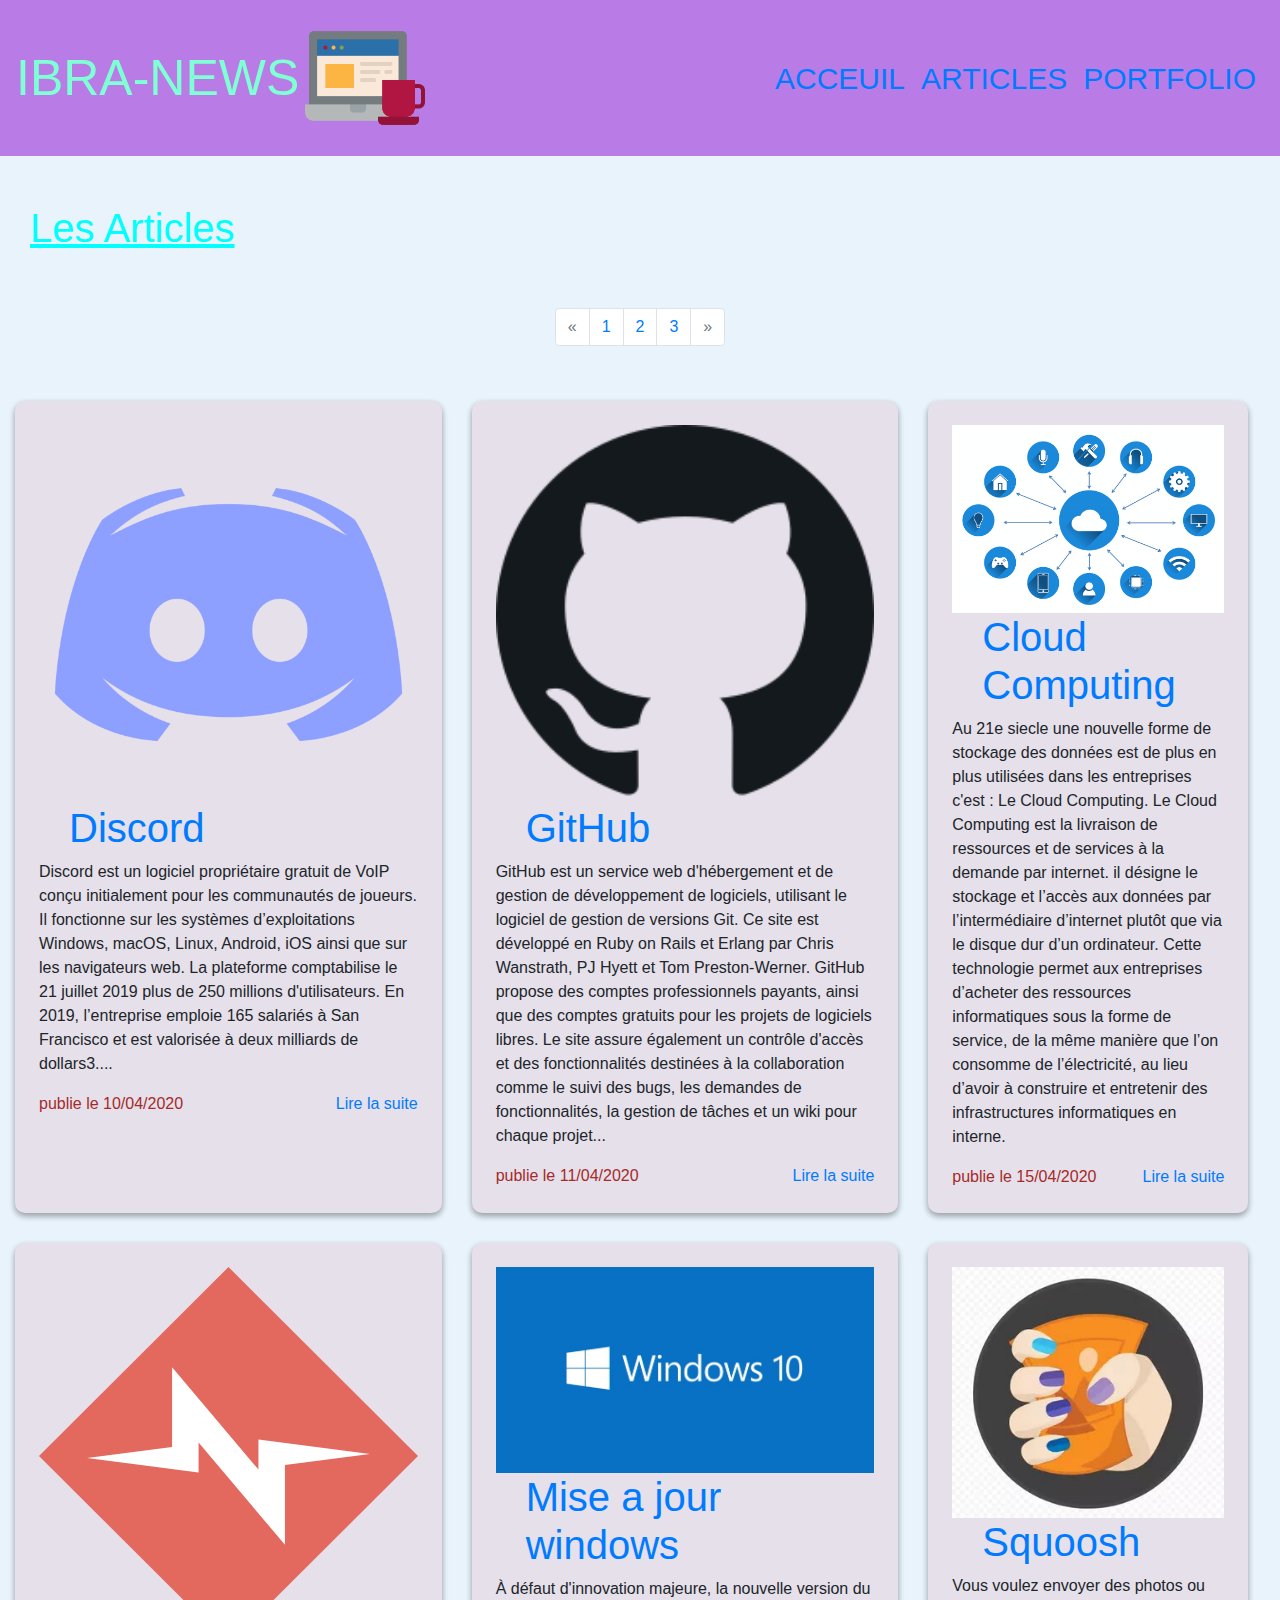
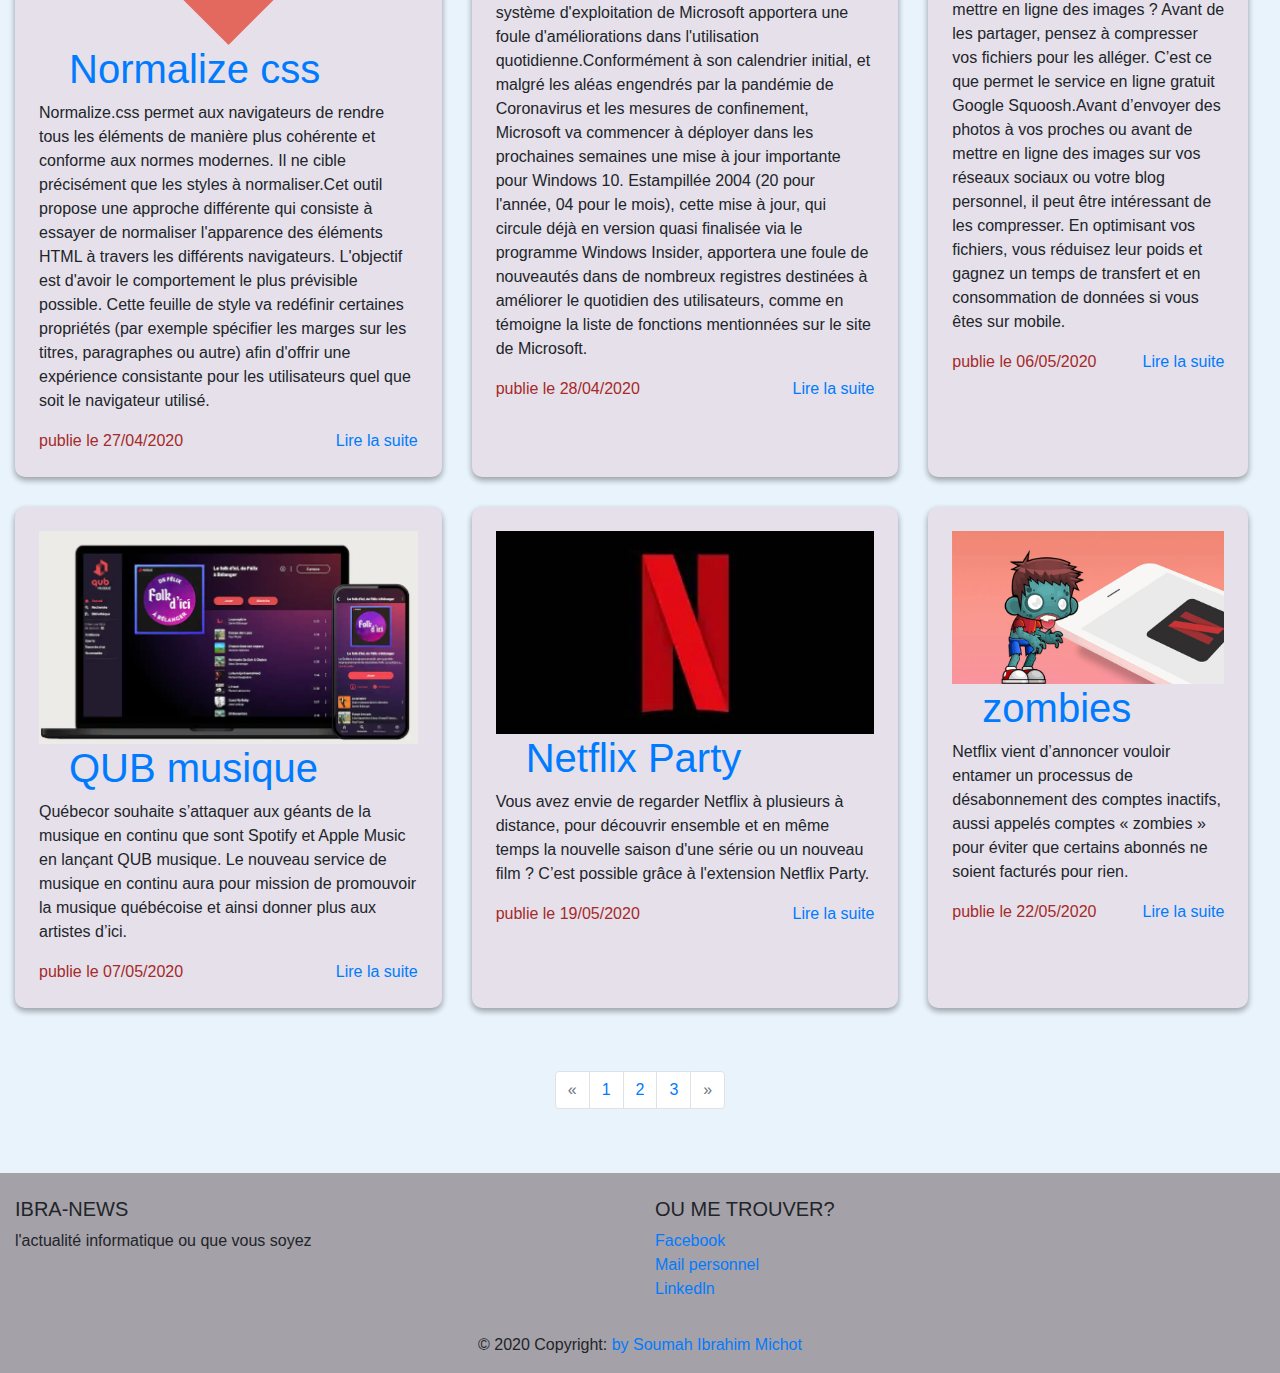
<file: index.html>
<!DOCTYPE html>
<html lang="en">

<head>
    <meta charset="UTF-8" />
    <meta name="viewport" content="width=device-width, initial-scale=1.0" />
    <meta name="viewport" content="width=device-width, initial-scale=1, shrink-to-fit=no" />
    <link rel="stylesheet" href="https://stackpath.bootstrapcdn.com/bootstrap/4.3.1/css/bootstrap.min.css"
        integrity="sha384-ggOyR0iXCbMQv3Xipma34MD+dH/1fQ784/j6cY/iJTQUOhcWr7x9JvoRxT2MZw1T" crossorigin="anonymous" />
    <link rel="stylesheet" type="text/css" href="css/style.css" />
    <title>Site de veille technologiques</title>
</head>

<body>

    <header class="navbar navbar-expand-md">
        <span class="navbar-text" style="color: aquamarine; font-size: 50px;">IBRA-NEWS</span>
        <a href="index.html" class="navbar-brand">
            <img src="images/business.png" height="130" width="130" alt="logo page" />
        </a>

        <ul class="navbar-nav ml-auto" style="font-size: 30px;">
            <li class="nav-item">
                <a href="index.html" class="nav-link"> ACCEUIL</a>
            </li>
            <li class="nav-item">
                <a href="#articles" class="nav-link"> ARTICLES</a>
            </li>
            <li class="nav-item">
                <a href="https://ibrahimsoumah.000webhostapp.com/" class="nav-link">
                    PORTFOLIO</a>
            </li>
        </ul>
    </header>

    <br />
    <br />
    <h1 style="color: aqua;"><u>Les Articles</u></h1>
    <br />
    <br />


    <!-- la pagination -->
    <nav>
        <ul class="pagination justify-content-center">
            <li class="page-item disabled">
                <a class="page-link" href="#">&laquo</a>
            </li>
            <li class="page-item ">
                <a class="page-link" href="index.html">1</a>
            </li>
            <li class="page-item ">
                <a class="page-link" href="pages2.html">2</a>
            </li>
            <li class="page-item ">
                <a class="page-link" href="pages2.html">3</a>
            <li class="page-item disabled">
                <a class="page-link" href="#">&raquo</a>
            </li>
            </li>
        </ul>
    </nav><!-- la pagination -->
    <br>



    <main class="container-fluid">
        <!--grille responsive-->

        <div class="row">
            <!-- 1ere range darticle-->
            <!-- 1er article -->

            <article class="col-12 col-sm-6 col-md-4 col-lg-4 p-4" id="articles">
                <img src="images/discord.png" alt="logo discorde" class="w-100 h-30 img-fluid" />
                <h1><a href="discord.html">Discord</a></h1>
                <p>
                    Discord est un logiciel propriétaire gratuit de VoIP conçu
                    initialement pour les communautés de joueurs. Il fonctionne sur les
                    systèmes d’exploitations Windows, macOS, Linux, Android, iOS ainsi
                    que sur les navigateurs web. La plateforme comptabilise le 21
                    juillet 2019 plus de 250 millions d'utilisateurs. En 2019,
                    l’entreprise emploie 165 salariés à San Francisco et est valorisée à
                    deux milliards de dollars3....
                </p>
                <span style="color: brown;">publie le 10/04/2020</span>
                <span class="float-right"><a href="discord.html">Lire la suite</a></span>
            </article>

            <!-- 2e article -->
            <article class="col-12 col-sm-6 col-md-4 col-lg-4 p-4">
                <img src="images/github.svg.png" alt="logo git" class="w-100 h-30 img-fluid" />
                <h1><a href="github.html">GitHub</a></h1>
                <p>
                    GitHub est un service web d'hébergement et de gestion de
                    développement de logiciels, utilisant le logiciel de gestion de
                    versions Git. Ce site est développé en Ruby on Rails et Erlang par
                    Chris Wanstrath, PJ Hyett et Tom Preston-Werner. GitHub propose des
                    comptes professionnels payants, ainsi que des comptes gratuits pour
                    les projets de logiciels libres. Le site assure également un
                    contrôle d'accès et des fonctionnalités destinées à la collaboration
                    comme le suivi des bugs, les demandes de fonctionnalités, la gestion
                    de tâches et un wiki pour chaque projet...
                </p>
                <span style="color: brown;">publie le 11/04/2020</span>
                <span class="float-right"><a href="github.html">Lire la suite</a></span>
            </article>

            <!-- 3e article -->
            <article class="col-12 col-sm-6 col-md-4 col-lg-3 p-4">
                <img src="images/cloud-computing.png" alt="logo git" class="w-100 h-30 img-fluid" />
                <h1><a href="cloud.html">Cloud Computing</a></h1>
                <p>
                    Au 21e siecle une nouvelle forme de stockage des données est de plus
                    en plus utilisées dans les entreprises c'est : Le Cloud Computing.
                    Le Cloud Computing est la livraison de ressources et de services à
                    la demande par internet. il désigne le stockage et l’accès aux
                    données par l’intermédiaire d’internet plutôt que via le disque dur
                    d’un ordinateur. Cette technologie permet aux entreprises d’acheter
                    des ressources informatiques sous la forme de service, de la même
                    manière que l’on consomme de l’électricité, au lieu d’avoir à
                    construire et entretenir des infrastructures informatiques en
                    interne.
                </p>
                <span style="color: brown;">publie le 15/04/2020</span>
                <span class="float-right"><a href="cloud.html">Lire la suite</a></span>
            </article>

            <!-- 4e article -->
            <article class="col-12 col-sm-6 col-md-4 col-lg-4 p-4">
                <img src="images/logo.svg" alt="logo normalize css" class="w-100 h-30 img-fluid" />
                <h1><a href="normalize.html">Normalize css</a></h1>
                <p>
                    Normalize.css permet aux navigateurs de rendre tous les éléments de
                    manière plus cohérente et conforme aux normes modernes. Il ne cible
                    précisément que les styles à normaliser.Cet outil propose une
                    approche différente qui consiste à essayer de normaliser l'apparence
                    des éléments HTML à travers les différents navigateurs. L'objectif
                    est d'avoir le comportement le plus prévisible possible. Cette
                    feuille de style va redéfinir certaines propriétés (par exemple
                    spécifier les marges sur les titres, paragraphes ou autre) afin
                    d'offrir une expérience consistante pour les utilisateurs quel que
                    soit le navigateur utilisé.
                </p>
                <span style="color: brown;">publie le 27/04/2020</span>
                <span class="float-right"><a href="normalize.html">Lire la suite</a></span>
            </article>

            <!-- 5e article -->
            <article class="col-12 col-sm-6 col-md-4 col-lg-4 p-4">
                <img src="images/windows-10-logo.jpg" alt="logo windowss" class="w-100 h-30 img-fluid" />
                <h1><a href="windows.html">Mise a jour windows</a></h1>
                <p>
                    À défaut d'innovation majeure, la nouvelle version du système
                    d'exploitation de Microsoft apportera une foule d'améliorations dans
                    l'utilisation quotidienne.Conformément à son calendrier initial, et
                    malgré les aléas engendrés par la pandémie de Coronavirus et les
                    mesures de confinement, Microsoft va commencer à déployer dans les
                    prochaines semaines une mise à jour importante pour Windows 10.
                    Estampillée 2004 (20 pour l'année, 04 pour le mois), cette mise à
                    jour, qui circule déjà en version quasi finalisée via le programme
                    Windows Insider, apportera une foule de nouveautés dans de nombreux
                    registres destinées à améliorer le quotidien des utilisateurs, comme
                    en témoigne la liste de fonctions mentionnées sur le site de
                    Microsoft.
                </p>
                <span style="color: brown;">publie le 28/04/2020</span>
                <span class="float-right"><a href="windows.html">Lire la suite</a></span>
            </article>

            <!-- 6e article -->
            <article class="col-12 col-sm-6 col-md-4 col-lg-3 p-4">
                <img src="images/squoosh.jpg" alt="logo squoosh" class="w-100 h-30 img-fluid" />
                <h1><a href="squoosh.html">Squoosh</a></h1>
                <p>
                    Vous voulez envoyer des photos ou mettre en ligne des images ? Avant
                    de les partager, pensez à compresser vos fichiers pour les alléger.
                    C’est ce que permet le service en ligne gratuit Google Squoosh.Avant
                    d’envoyer des photos à vos proches ou avant de mettre en ligne des
                    images sur vos réseaux sociaux ou votre blog personnel, il peut être
                    intéressant de les compresser. En optimisant vos fichiers, vous
                    réduisez leur poids et gagnez un temps de transfert et en
                    consommation de données si vous êtes sur mobile.
                </p>
                <span style="color: brown;">publie le 06/05/2020</span>
                <span class="float-right"><a href="squoosh.html">Lire la suite</a></span>
            </article>

            <!-- 7e article -->

            <article class="col-12 col-sm-6 col-md-4 col-lg-4 p-4">
                <img src="images/Qub.png" alt="logo squoosh" class="w-100 h-30 img-fluid" />
                <h1><a href="qub.html">QUB musique</a></h1>
                <p>
                    Québecor souhaite s’attaquer aux géants de la musique en continu que
                    sont Spotify et Apple Music en lançant QUB musique. Le nouveau
                    service de musique en continu aura pour mission de promouvoir la
                    musique québécoise et ainsi donner plus aux artistes d’ici.
                </p>
                <span style="color: brown;">publie le 07/05/2020</span>
                <span class="float-right"><a href="qub.html">Lire la suite</a></span>
            </article>

            <!-- 8e article -->
            <article class="col-12 col-sm-6 col-md-4 col-lg-4 p-4">
                <img src="images/netflix-logo.jpg" alt="logo git" class="w-100 h-30 img-fluid" />
                <h1><a href="Netflix-Party.html">Netflix Party</a></h1>
                <p>
                    Vous avez envie de regarder Netflix à plusieurs à distance, pour découvrir ensemble et en même temps
                    la
                    nouvelle saison d'une série ou un nouveau film ? C’est possible grâce à l'extension Netflix Party.
                </p>
                <span style="color: brown;">publie le 19/05/2020</span>
                <span class="float-right"><a href="Netflix-Party.html">Lire la suite</a></span>
            </article>

            <!-- 9e article -->
            <article class="col-12 col-sm-6 col-md-4 col-lg-3 p-4">
                <img src="images/netflix-supprime-comptes-inactifs-zombies.jpg" alt="COMPTES ZOMBIES"
                    class="w-100 h-30 img-fluid" />
                <h1><a href="zombies.html">zombies</a></h1>
                <p>
                    Netflix vient d’annoncer vouloir entamer un processus de désabonnement des comptes inactifs, aussi
                    appelés
                    comptes « zombies » pour éviter que certains abonnés ne soient facturés pour rien.
                </p>
                <span style="color: brown;">publie le 22/05/2020</span>
                <span class="float-right"><a href="zombies.html">Lire la suite</a></span>
            </article>
        </div>
        <br />
        <!-- <span class="float-right voir1"><a href="articles.html">Voir tous les articles</a></span> -->
    </main>
    <br />

    <!-- la pagination -->
    <nav>
        <ul class="pagination justify-content-center">
            <li class="page-item disabled">
                <a class="page-link" href="#">&laquo</a>
            </li>
            <li class="page-item ">
                <a class="page-link" href="index.html">1</a>
            </li>
            <li class="page-item ">
                <a class="page-link" href="pages2.html">2</a>
            </li>
            <li class="page-item ">
                <a class="page-link" href="pages2.html">3</a>
            <li class="page-item disabled">
                <a class="page-link" href="#">&raquo</a>
            </li>
            </li>
        </ul>
    </nav><!-- la pagination -->

    <br />
    <br />

    <!-- Footer -->
    <footer class="page-footer font-small blue pt-4">
        <!-- Footer Links -->
        <div class="container-fluid text-center text-md-left">
            <!-- Grid row -->
            <div class="row">
                <!-- Grid column -->
                <div class="col-md-6 mt-md-0 mt-3">
                    <!-- Content -->
                    <h5 class="text-uppercase">Ibra-News</h5>
                    <p>l'actualité informatique ou que vous soyez</p>
                </div>
                <!-- Grid column -->

                <hr class="clearfix w-100 d-md-none pb-3" />

                <!-- Grid column -->
                <div class="col-md-3 mb-md-0 mb-3">
                    <!-- Links -->
                    <h5 class="text-uppercase">Ou me trouver?</h5>

                    <ul class="list-unstyled">
                        <li>
                            <a href="https://web.facebook.com/ibrahim.soumah.31521">Facebook</a>
                        </li>
                        <li>
                            <a href="mailto:ibrahim885209@gmail.com">Mail personnel</a>
                        </li>
                        <li>
                            <a href="https://www.linkedin.com/in/soumah-ibrahim-michot-aa4482191/">Linkedln</a>
                        </li>
                    </ul>
                </div>
            </div>
            <!-- Grid row -->
        </div>
        <!-- Footer Links -->

        <!-- Copyright -->
        <div class="footer-copyright text-center py-3">
            © 2020 Copyright:
            <a href="https://ibrahimsoumah.000webhostapp.com/">
                by Soumah Ibrahim Michot</a>
        </div>
        <!-- Copyright -->
    </footer>
    <!-- Footer -->

    <!-- JAVASCRIPT -->
    <script src="https://code.jquery.com/jquery-3.3.1.slim.min.js"
        integrity="sha384-q8i/X+965DzO0rT7abK41JStQIAqVgRVzpbzo5smXKp4YfRvH+8abtTE1Pi6jizo"
        crossorigin="anonymous"></script>
    <script src="https://cdnjs.cloudflare.com/ajax/libs/popper.js/1.14.7/umd/popper.min.js"
        integrity="sha384-UO2eT0CpHqdSJQ6hJty5KVphtPhzWj9WO1clHTMGa3JDZwrnQq4sF86dIHNDz0W1"
        crossorigin="anonymous"></script>
    <script src="https://stackpath.bootstrapcdn.com/bootstrap/4.3.1/js/bootstrap.min.js"
        integrity="sha384-JjSmVgyd0p3pXB1rRibZUAYoIIy6OrQ6VrjIEaFf/nJGzIxFDsf4x0xIM+B07jRM"
        crossorigin="anonymous"></script>
</body>

</html>
</file>
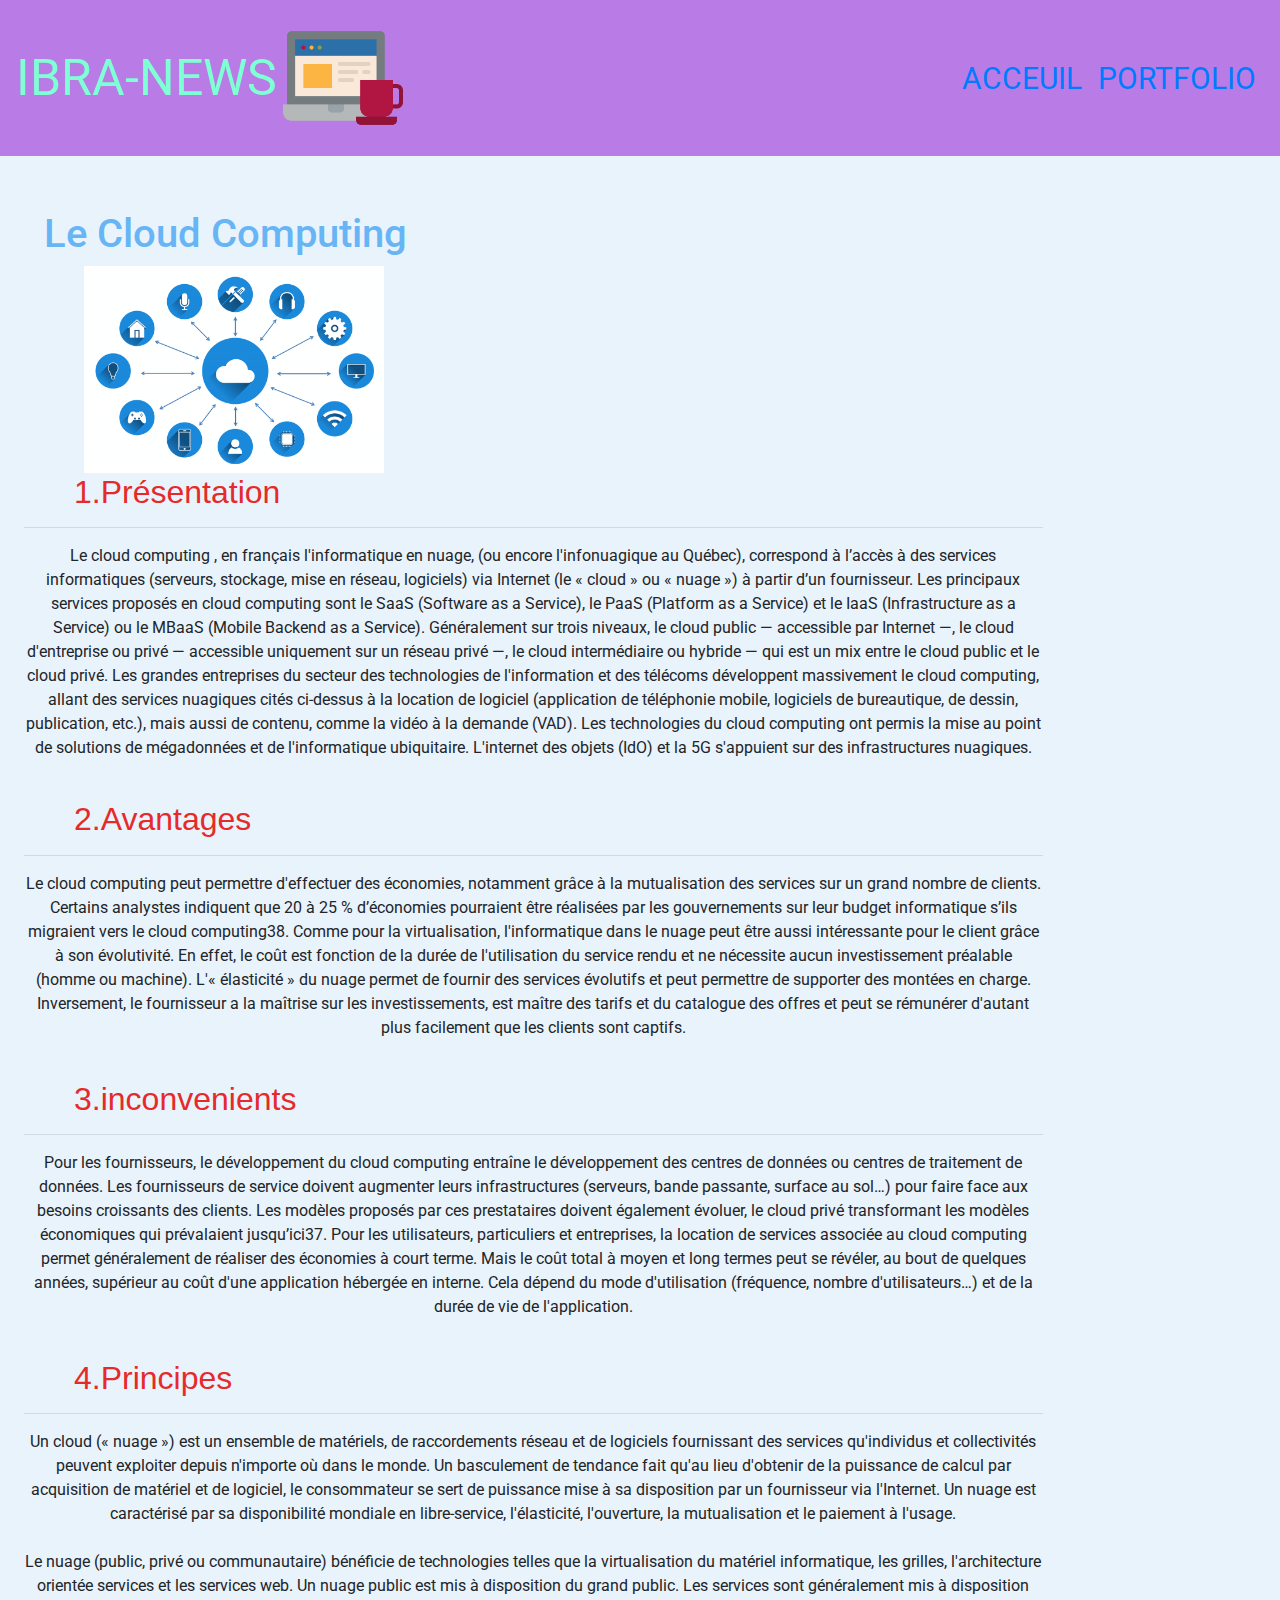
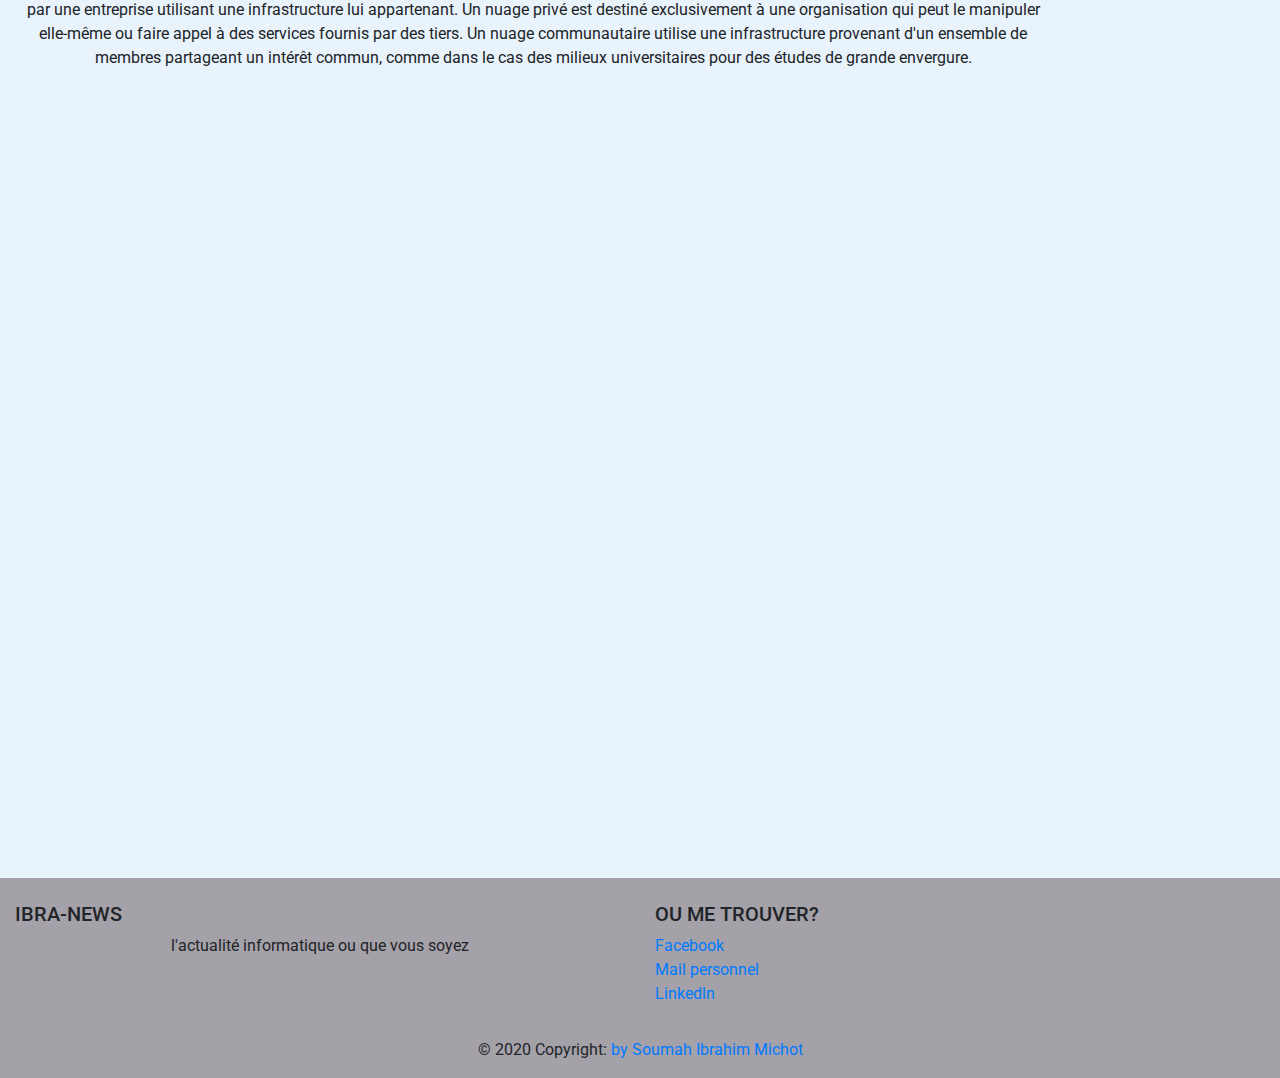
<file: cloud.html>
<!DOCTYPE html>
<html lang="en">

<head>
    <meta charset="UTF-8">
    <meta name="viewport" content="width=device-width, initial-scale=1.0">
    <meta name="viewport" content="width=device-width, initial-scale=1, shrink-to-fit=no">
    <link rel="stylesheet" href="https://stackpath.bootstrapcdn.com/bootstrap/4.3.1/css/bootstrap.min.css"
        integrity="sha384-ggOyR0iXCbMQv3Xipma34MD+dH/1fQ784/j6cY/iJTQUOhcWr7x9JvoRxT2MZw1T" crossorigin="anonymous">
    <link rel="stylesheet" type="text/css" href="css/github.css">
    <link href="https://fonts.googleapis.com/css?family=Roboto&display=swap" rel="stylesheet">
    <title>Site de veille technologiques</title>
</head>

<body>

    <header class="navbar navbar-expand-md ">
        <span class="navbar-text" style="color: aquamarine;font-size: 50px;">IBRA-NEWS</span>
        <a href="index.html" class="navbar-brand">
            <img src="images/business.png" height="130" width="130" alt="logo page">
        </a>

        <ul class="navbar-nav    col-xs-ml-auto col-sm-ml-auto ml-auto " style="font-size: 30px;">
            <li class="nav-item">
                <a href="index.html" class="nav-link "> ACCEUIL</a>
            </li>
            <li class="nav-item">
                <a href="https://ibrahimsoumah.000webhostapp.com/" class="nav-link"> PORTFOLIO</a>
            </li>
        </ul>
    </header>

    <!-- le contenu -->
    <main class="container-fluid">
        <!--grille responsive-->

        <div class="row">
            <article class=" col-12 col-sm-6 col-md-4 col-lg-10 p-4  ">
                <div class="w-auto h-auto ">
                    <h1>Le Cloud Computing</h1>

                    <img src="images/cloud-computing.png" height="500" width="300" title="icone cloud-computing"
                        class="img-fluid img1">
                    <br>
                    <h2>1.Présentation</h2>
                    <hr>
                    <p>Le cloud computing , en français l'informatique en nuage, (ou encore l'infonuagique au Québec),
                        correspond à l’accès à des services informatiques (serveurs, stockage, mise en réseau,
                        logiciels) via Internet (le « cloud » ou « nuage ») à partir d’un fournisseur.

                        Les principaux services proposés en cloud computing sont le SaaS (Software as a Service), le
                        PaaS (Platform as a Service) et le IaaS (Infrastructure as a Service) ou le MBaaS (Mobile
                        Backend as a Service). Généralement sur trois niveaux, le cloud public — accessible par Internet
                        —, le cloud d'entreprise ou privé — accessible uniquement sur un réseau privé —, le cloud
                        intermédiaire ou hybride — qui est un mix entre le cloud public et le cloud privé.

                        Les grandes entreprises du secteur des technologies de l'information et des télécoms développent
                        massivement le cloud computing, allant des services nuagiques cités ci-dessus à la location de
                        logiciel (application de téléphonie mobile, logiciels de bureautique, de dessin, publication,
                        etc.), mais aussi de contenu, comme la vidéo à la demande (VAD). Les technologies du cloud
                        computing ont permis la mise au point de solutions de mégadonnées et de l'informatique
                        ubiquitaire. L'internet des objets (IdO) et la 5G s'appuient sur des infrastructures nuagiques.
                    </p>
                    <br>
                    <h2>2.Avantages</h2>
                    <hr>
                    <p>Le cloud computing peut permettre d'effectuer des économies, notamment grâce à la mutualisation
                        des services sur un grand nombre de clients. Certains analystes indiquent que 20 à 25 %
                        d’économies pourraient être réalisées par les gouvernements sur leur budget informatique s’ils
                        migraient vers le cloud computing38. Comme pour la virtualisation, l'informatique dans le nuage
                        peut être aussi intéressante pour le client grâce à son évolutivité. En effet, le coût est
                        fonction de la durée de l'utilisation du service rendu et ne nécessite aucun investissement
                        préalable (homme ou machine). L'« élasticité » du nuage permet de fournir des services évolutifs
                        et peut permettre de supporter des montées en charge. Inversement, le fournisseur a la maîtrise
                        sur les investissements, est maître des tarifs et du catalogue des offres et peut se rémunérer
                        d'autant plus facilement que les clients sont captifs.
                    </p>
                    <br>
                    <h2>3.inconvenients</h2>
                    <hr>
                    <p>Pour les fournisseurs, le développement du cloud computing entraîne le développement des centres
                        de données ou centres de traitement de données. Les fournisseurs de service doivent augmenter
                        leurs infrastructures (serveurs, bande passante, surface au sol…) pour faire face aux besoins
                        croissants des clients. Les modèles proposés par ces prestataires doivent également évoluer, le
                        cloud privé transformant les modèles économiques qui prévalaient jusqu’ici37. Pour les
                        utilisateurs, particuliers et entreprises, la location de services associée au cloud computing
                        permet généralement de réaliser des économies à court terme. Mais le coût total à moyen et long
                        termes peut se révéler, au bout de quelques années, supérieur au coût d'une application hébergée
                        en interne. Cela dépend du mode d'utilisation (fréquence, nombre d'utilisateurs…) et de la durée
                        de vie de l'application.</p>
                    <br>
                    <h2>4.Principes</h2>
                    <hr>
                    <p>Un cloud (« nuage ») est un ensemble de matériels, de raccordements réseau et de logiciels
                        fournissant des services qu'individus et collectivités peuvent exploiter depuis n'importe où
                        dans le monde. Un basculement de tendance fait qu'au lieu d'obtenir de la puissance de calcul
                        par acquisition de matériel et de logiciel, le consommateur se sert de puissance mise à sa
                        disposition par un fournisseur via l'Internet.
                        Un nuage est caractérisé par sa disponibilité mondiale en libre-service, l'élasticité,
                        l'ouverture, la mutualisation et le paiement à l'usage.<br>
                        <br>
                        Le nuage (public, privé ou communautaire) bénéficie de technologies telles que la virtualisation
                        du matériel informatique, les grilles, l'architecture orientée services et les services web. Un
                        nuage public est mis à disposition du grand public. Les services sont généralement mis à
                        disposition par une entreprise utilisant une infrastructure lui appartenant. Un nuage privé est
                        destiné exclusivement à une organisation qui peut le manipuler elle-même ou faire appel à des
                        services fournis par des tiers. Un nuage communautaire utilise une infrastructure provenant d'un
                        ensemble de membres partageant un intérêt commun, comme dans le cas des milieux universitaires
                        pour des études de grande envergure.
                    </p>
                </div>
            </article>
            <div class="embed-responsive embed-responsive-16by9">
                <iframe class="embed-responsive-item" width="727" height="409"
                    src="https://www.youtube.com/embed/dH0yz-Osy54" frameborder="0"
                    allow="accelerometer; autoplay; encrypted-media; gyroscope; picture-in-picture"
                    allowfullscreen></iframe>
            </div>
        </div>
    </main>
    <br>
    <br>

    <!-- Footer -->
    <footer class="page-footer font-small blue pt-4">

        <!-- Footer Links -->
        <div class="container-fluid text-center text-md-left">

            <!-- Grid row -->
            <div class="row">

                <!-- Grid column -->
                <div class="col-md-6 mt-md-0 mt-3">

                    <!-- Content -->
                    <h5 class="text-uppercase">Ibra-News</h5>
                    <p>l'actualité informatique ou que vous soyez</p>

                </div>
                <!-- Grid column -->

                <hr class="clearfix w-100 d-md-none pb-3">

                <!-- Grid column -->
                <div class="col-md-3 mb-md-0 mb-3">

                    <!-- Links -->
                    <h5 class="text-uppercase">Ou me trouver?</h5>

                    <ul class="list-unstyled">
                        <li>
                            <a href="https://web.facebook.com/ibrahim.soumah.31521">Facebook</a>
                        </li>
                        <li>
                            <a href="mailto:ibrahim885209@gmail.com">Mail personnel</a>
                        </li>
                        <li>
                            <a href="https://www.linkedin.com/in/soumah-ibrahim-michot-aa4482191/">Linkedln</a>
                        </li>

                    </ul>

                </div>
            </div>
            <!-- Grid row -->

        </div>
        <!-- Footer Links -->

        <!-- Copyright -->
        <div class="footer-copyright text-center py-3">© 2020 Copyright:
            <a href="https://ibrahimsoumah.000webhostapp.com/"> by Soumah Ibrahim Michot</a>
        </div>
        <!-- Copyright -->

    </footer>
    <!-- Footer -->
    </main>
    <!-- JAVASCRIPT -->
    <script src="https://code.jquery.com/jquery-3.3.1.slim.min.js"
        integrity="sha384-q8i/X+965DzO0rT7abK41JStQIAqVgRVzpbzo5smXKp4YfRvH+8abtTE1Pi6jizo"
        crossorigin="anonymous"></script>
    <script src="https://cdnjs.cloudflare.com/ajax/libs/popper.js/1.14.7/umd/popper.min.js"
        integrity="sha384-UO2eT0CpHqdSJQ6hJty5KVphtPhzWj9WO1clHTMGa3JDZwrnQq4sF86dIHNDz0W1"
        crossorigin="anonymous"></script>
    <script src="https://stackpath.bootstrapcdn.com/bootstrap/4.3.1/js/bootstrap.min.js"
        integrity="sha384-JjSmVgyd0p3pXB1rRibZUAYoIIy6OrQ6VrjIEaFf/nJGzIxFDsf4x0xIM+B07jRM"
        crossorigin="anonymous"></script>
</body>

</html>
</file>
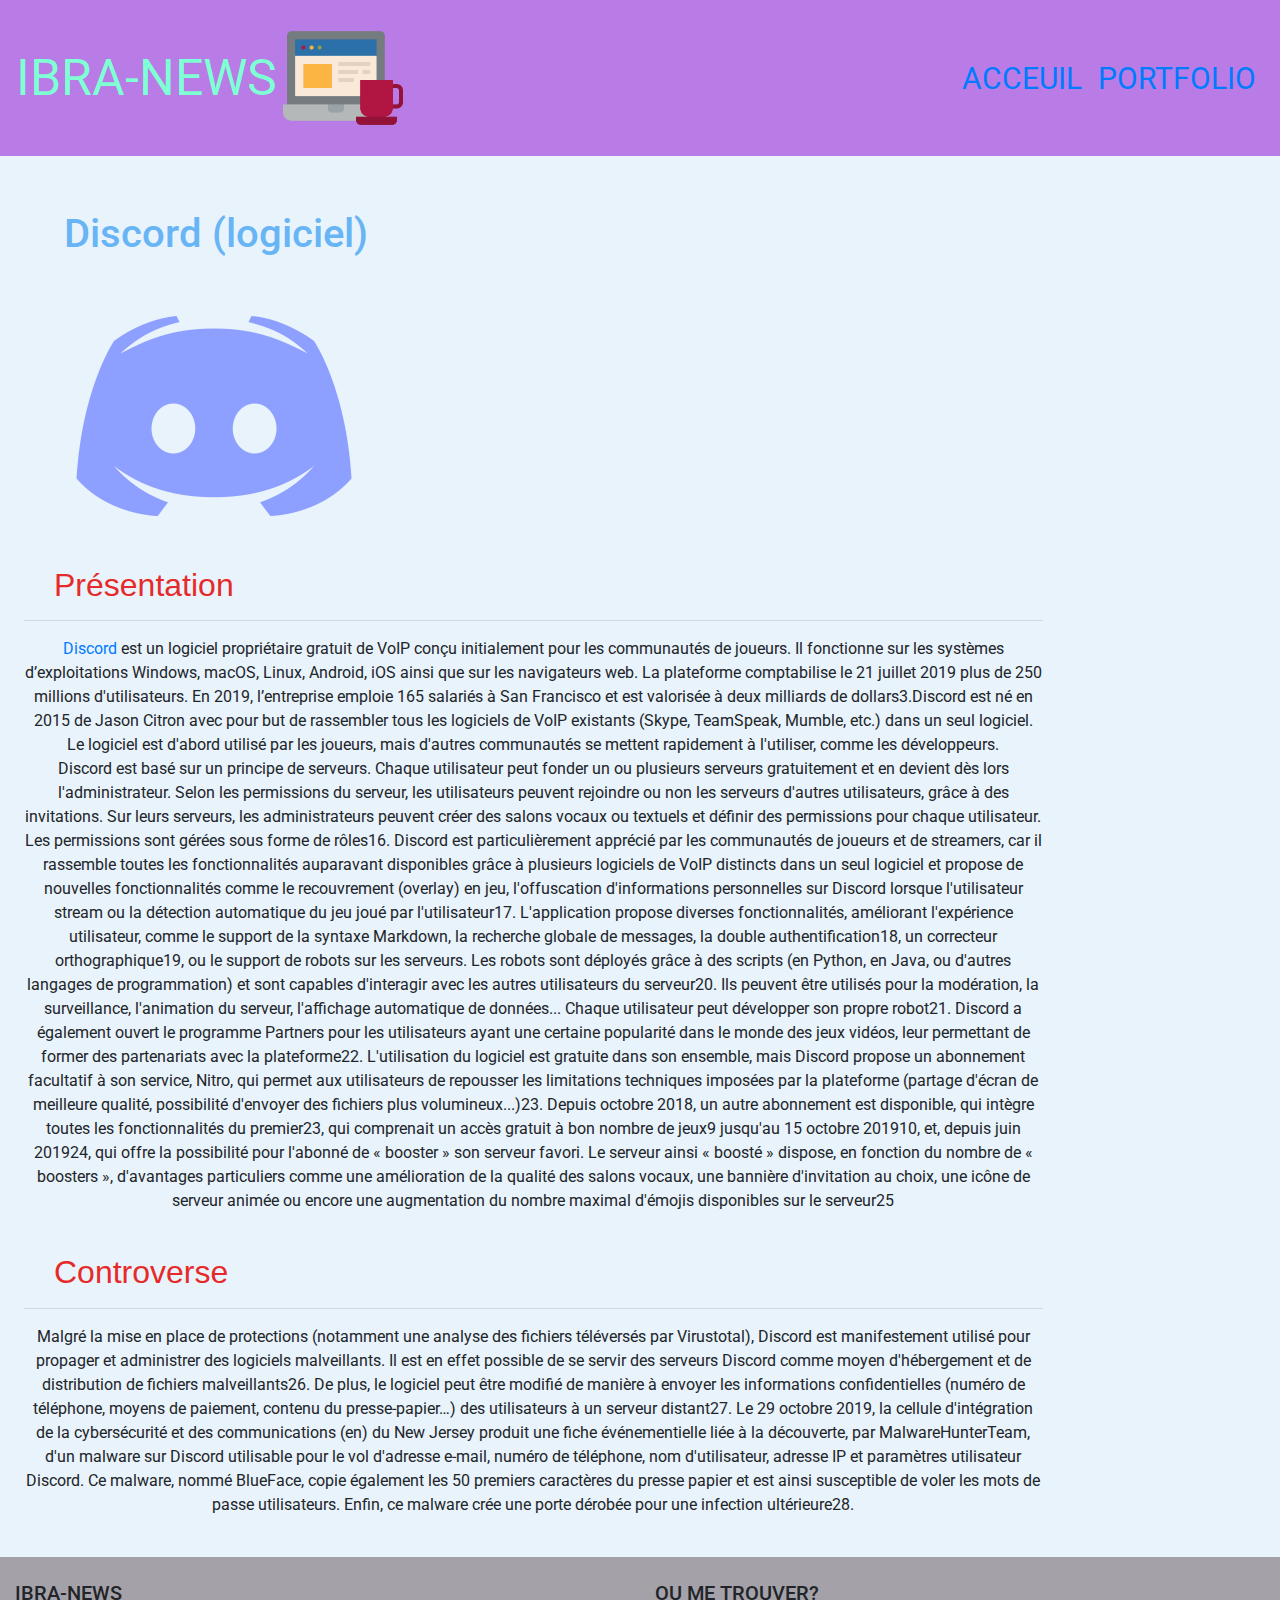
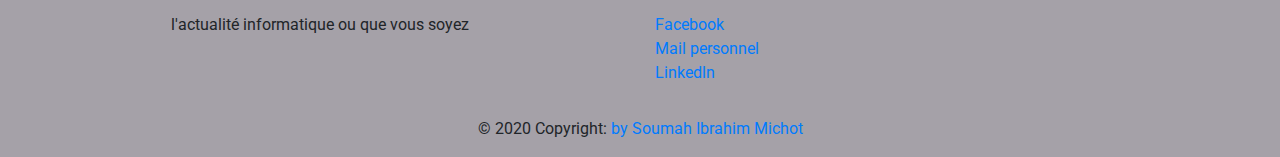
<file: discord.html>
<!DOCTYPE html>
<html lang="en">

<head>
    <meta charset="UTF-8">
    <meta name="viewport" content="width=device-width, initial-scale=1.0">
    <meta name="viewport" content="width=device-width, initial-scale=1, shrink-to-fit=no">
    <link rel="stylesheet" href="https://stackpath.bootstrapcdn.com/bootstrap/4.3.1/css/bootstrap.min.css"
        integrity="sha384-ggOyR0iXCbMQv3Xipma34MD+dH/1fQ784/j6cY/iJTQUOhcWr7x9JvoRxT2MZw1T" crossorigin="anonymous">
    <link rel="stylesheet" type="text/css" href="css/discord.css">
    <link href="https://fonts.googleapis.com/css?family=Roboto&display=swap" rel="stylesheet">
    <title>Site de veille technologiques</title>
</head>

<body>

    <header class="navbar navbar-expand-md ">
        <span class="navbar-text" style="color: aquamarine;font-size: 50px;">IBRA-NEWS</span>
        <a href="index.html" class="navbar-brand">
            <img src="images/business.png" height="130" width="130" alt="logo page">
        </a>


        <ul class="navbar-nav    col-xs-ml-auto col-sm-ml-auto ml-auto " style="font-size: 30px;">
            <li class="nav-item">
                <a href="index.html" class="nav-link "> ACCEUIL</a>
            </li>
            <li class="nav-item">
                <a href="https://ibrahimsoumah.000webhostapp.com/" class="nav-link"> PORTFOLIO</a>
            </li>

        </ul>

    </header>

    <!-- le contenu -->
    <main class="container-fluid">
        <!--grille responsive-->

        <div class="row">
            <article class=" col-12 col-sm-6 col-md-4 col-lg-10 p-4  ">
                <div class="w-auto h-auto ">
                    <h1>Discord (logiciel)</h1>

                    <img src="images/discord.png" height="500" width="300" title="icone ordinateur"
                        class="img-fluid img1">
                    <h2>Présentation</h2>
                    <hr>
                    <p><a href="https://discord.com/" title="site discord">Discord </a>est un logiciel propriétaire
                        gratuit de VoIP conçu
                        initialement pour les communautés de
                        joueurs. Il fonctionne sur les systèmes d’exploitations Windows, macOS, Linux, Android, iOS
                        ainsi que sur les navigateurs web. La plateforme comptabilise le 21 juillet 2019 plus de 250
                        millions d'utilisateurs. En 2019, l’entreprise emploie 165 salariés à San Francisco et est
                        valorisée à deux milliards de dollars3.Discord est né en 2015 de Jason Citron avec pour but de
                        rassembler tous les logiciels de VoIP existants (Skype, TeamSpeak, Mumble, etc.) dans un seul
                        logiciel. Le logiciel est d'abord utilisé par les joueurs, mais d'autres communautés se mettent
                        rapidement à l'utiliser, comme les développeurs.<br>
                        Discord est basé sur un principe de serveurs. Chaque utilisateur peut fonder un ou plusieurs
                        serveurs gratuitement et en devient dès lors l'administrateur. Selon les permissions du serveur,
                        les utilisateurs peuvent rejoindre ou non les serveurs d'autres utilisateurs, grâce à des
                        invitations. Sur leurs serveurs, les administrateurs peuvent créer des salons vocaux ou textuels
                        et définir des permissions pour chaque utilisateur. Les permissions sont gérées sous forme de
                        rôles16.

                        Discord est particulièrement apprécié par les communautés de joueurs et de streamers, car il
                        rassemble toutes les fonctionnalités auparavant disponibles grâce à plusieurs logiciels de VoIP
                        distincts dans un seul logiciel et propose de nouvelles fonctionnalités comme le recouvrement
                        (overlay) en jeu, l'offuscation d'informations personnelles sur Discord lorsque l'utilisateur
                        stream ou la détection automatique du jeu joué par l'utilisateur17.

                        L'application propose diverses fonctionnalités, améliorant l'expérience utilisateur, comme le
                        support de la syntaxe Markdown, la recherche globale de messages, la double authentification18,
                        un correcteur orthographique19, ou le support de robots sur les serveurs. Les robots sont
                        déployés grâce à des scripts (en Python, en Java, ou d'autres langages de programmation) et sont
                        capables d'interagir avec les autres utilisateurs du serveur20. Ils peuvent être utilisés pour
                        la modération, la surveillance, l'animation du serveur, l'affichage automatique de données...
                        Chaque utilisateur peut développer son propre robot21.

                        Discord a également ouvert le programme Partners pour les utilisateurs ayant une certaine
                        popularité dans le monde des jeux vidéos, leur permettant de former des partenariats avec la
                        plateforme22.

                        L'utilisation du logiciel est gratuite dans son ensemble, mais Discord propose un abonnement
                        facultatif à son service, Nitro, qui permet aux utilisateurs de repousser les limitations
                        techniques imposées par la plateforme (partage d'écran de meilleure qualité, possibilité
                        d'envoyer des fichiers plus volumineux...)23. Depuis octobre 2018, un autre abonnement est
                        disponible, qui intègre toutes les fonctionnalités du premier23, qui comprenait un accès gratuit
                        à bon nombre de jeux9 jusqu'au 15 octobre 201910, et, depuis juin 201924, qui offre la
                        possibilité pour l'abonné de « booster » son serveur favori. Le serveur ainsi « boosté »
                        dispose, en fonction du nombre de « boosters », d'avantages particuliers comme une amélioration
                        de la qualité des salons vocaux, une bannière d'invitation au choix, une icône de serveur animée
                        ou encore une augmentation du nombre maximal d'émojis disponibles sur le serveur25
                    </p>
                    <br>
                    <h2>Controverse</h2>
                    <hr>
                    <p>Malgré la mise en place de protections (notamment une analyse des fichiers téléversés par
                        Virustotal), Discord est manifestement utilisé pour propager et administrer des logiciels
                        malveillants. Il est en effet possible de se servir des serveurs Discord comme moyen
                        d'hébergement et de distribution de fichiers malveillants26. De plus, le logiciel peut être
                        modifié de manière à envoyer les informations confidentielles (numéro de téléphone, moyens de
                        paiement, contenu du presse-papier…) des utilisateurs à un serveur distant27. Le 29 octobre
                        2019, la cellule d'intégration de la cybersécurité et des communications (en) du New Jersey
                        produit une fiche événementielle liée à la découverte, par MalwareHunterTeam, d'un malware sur
                        Discord utilisable pour le vol d'adresse e-mail, numéro de téléphone, nom d'utilisateur, adresse
                        IP et paramètres utilisateur Discord. Ce malware, nommé BlueFace, copie également les 50
                        premiers caractères du presse papier et est ainsi susceptible de voler les mots de passe
                        utilisateurs. Enfin, ce malware crée une porte dérobée pour une infection ultérieure28.</p>
                </div>
            </article>
        </div>
    </main>
    <!-- Footer -->
    <footer class="page-footer font-small blue pt-4">

        <!-- Footer Links -->
        <div class="container-fluid text-center text-md-left">

            <!-- Grid row -->
            <div class="row">

                <!-- Grid column -->
                <div class="col-md-6 mt-md-0 mt-3">

                    <!-- Content -->
                    <h5 class="text-uppercase">Ibra-News</h5>
                    <p>l'actualité informatique ou que vous soyez</p>

                </div>
                <!-- Grid column -->

                <hr class="clearfix w-100 d-md-none pb-3">

                <!-- Grid column -->
                <div class="col-md-3 mb-md-0 mb-3">

                    <!-- Links -->
                    <h5 class="text-uppercase">Ou me trouver?</h5>

                    <ul class="list-unstyled">
                        <li>
                            <a href="https://web.facebook.com/ibrahim.soumah.31521">Facebook</a>
                        </li>
                        <li>
                            <a href="mailto:ibrahim885209@gmail.com">Mail personnel</a>
                        </li>
                        <li>
                            <a href="https://www.linkedin.com/in/soumah-ibrahim-michot-aa4482191/">Linkedln</a>
                        </li>

                    </ul>

                </div>
            </div>
            <!-- Grid row -->

        </div>
        <!-- Footer Links -->

        <!-- Copyright -->
        <div class="footer-copyright text-center py-3">© 2020 Copyright:
            <a href="https://ibrahimsoumah.000webhostapp.com/"> by Soumah Ibrahim Michot</a>
        </div>
        <!-- Copyright -->

    </footer>
    <!-- Footer -->
    </main>
    <!-- JAVASCRIPT -->
    <script src="https://code.jquery.com/jquery-3.3.1.slim.min.js"
        integrity="sha384-q8i/X+965DzO0rT7abK41JStQIAqVgRVzpbzo5smXKp4YfRvH+8abtTE1Pi6jizo"
        crossorigin="anonymous"></script>
    <script src="https://cdnjs.cloudflare.com/ajax/libs/popper.js/1.14.7/umd/popper.min.js"
        integrity="sha384-UO2eT0CpHqdSJQ6hJty5KVphtPhzWj9WO1clHTMGa3JDZwrnQq4sF86dIHNDz0W1"
        crossorigin="anonymous"></script>
    <script src="https://stackpath.bootstrapcdn.com/bootstrap/4.3.1/js/bootstrap.min.js"
        integrity="sha384-JjSmVgyd0p3pXB1rRibZUAYoIIy6OrQ6VrjIEaFf/nJGzIxFDsf4x0xIM+B07jRM"
        crossorigin="anonymous"></script>

</body>

</html>
</file>
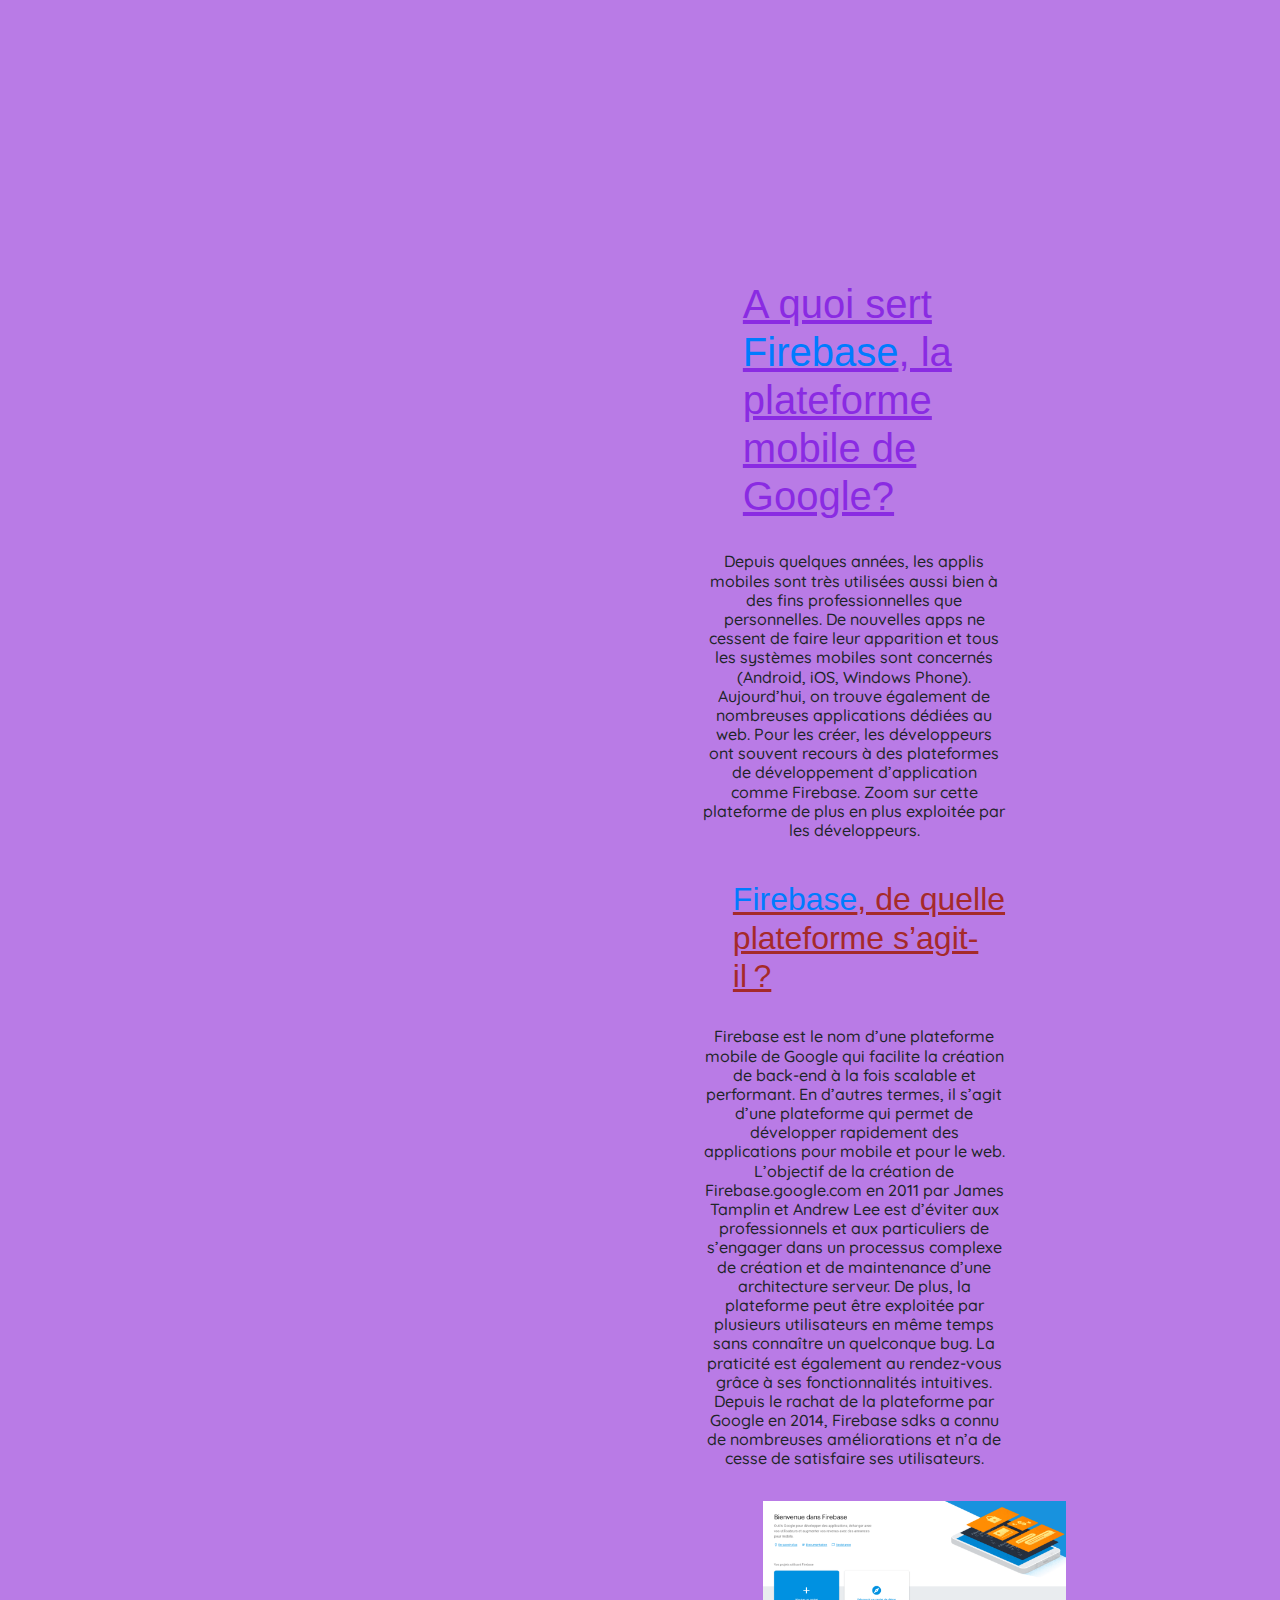
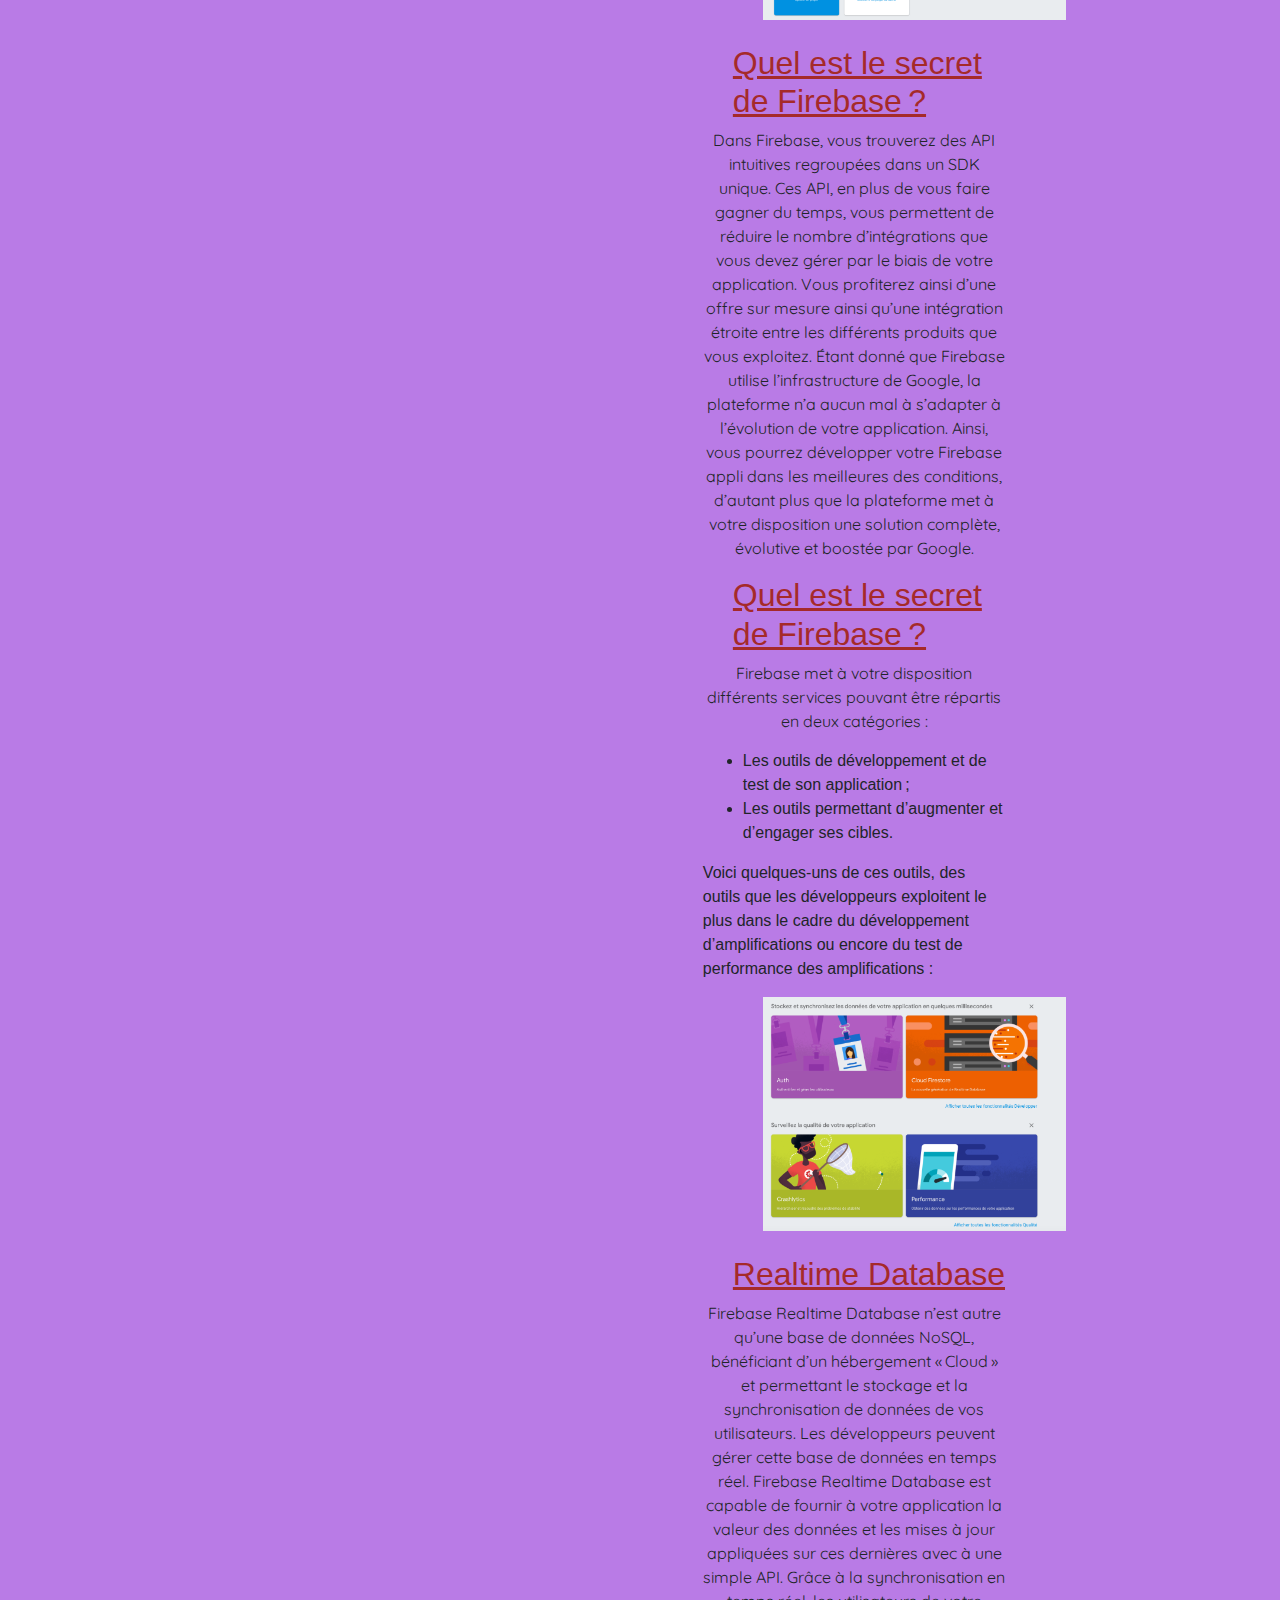
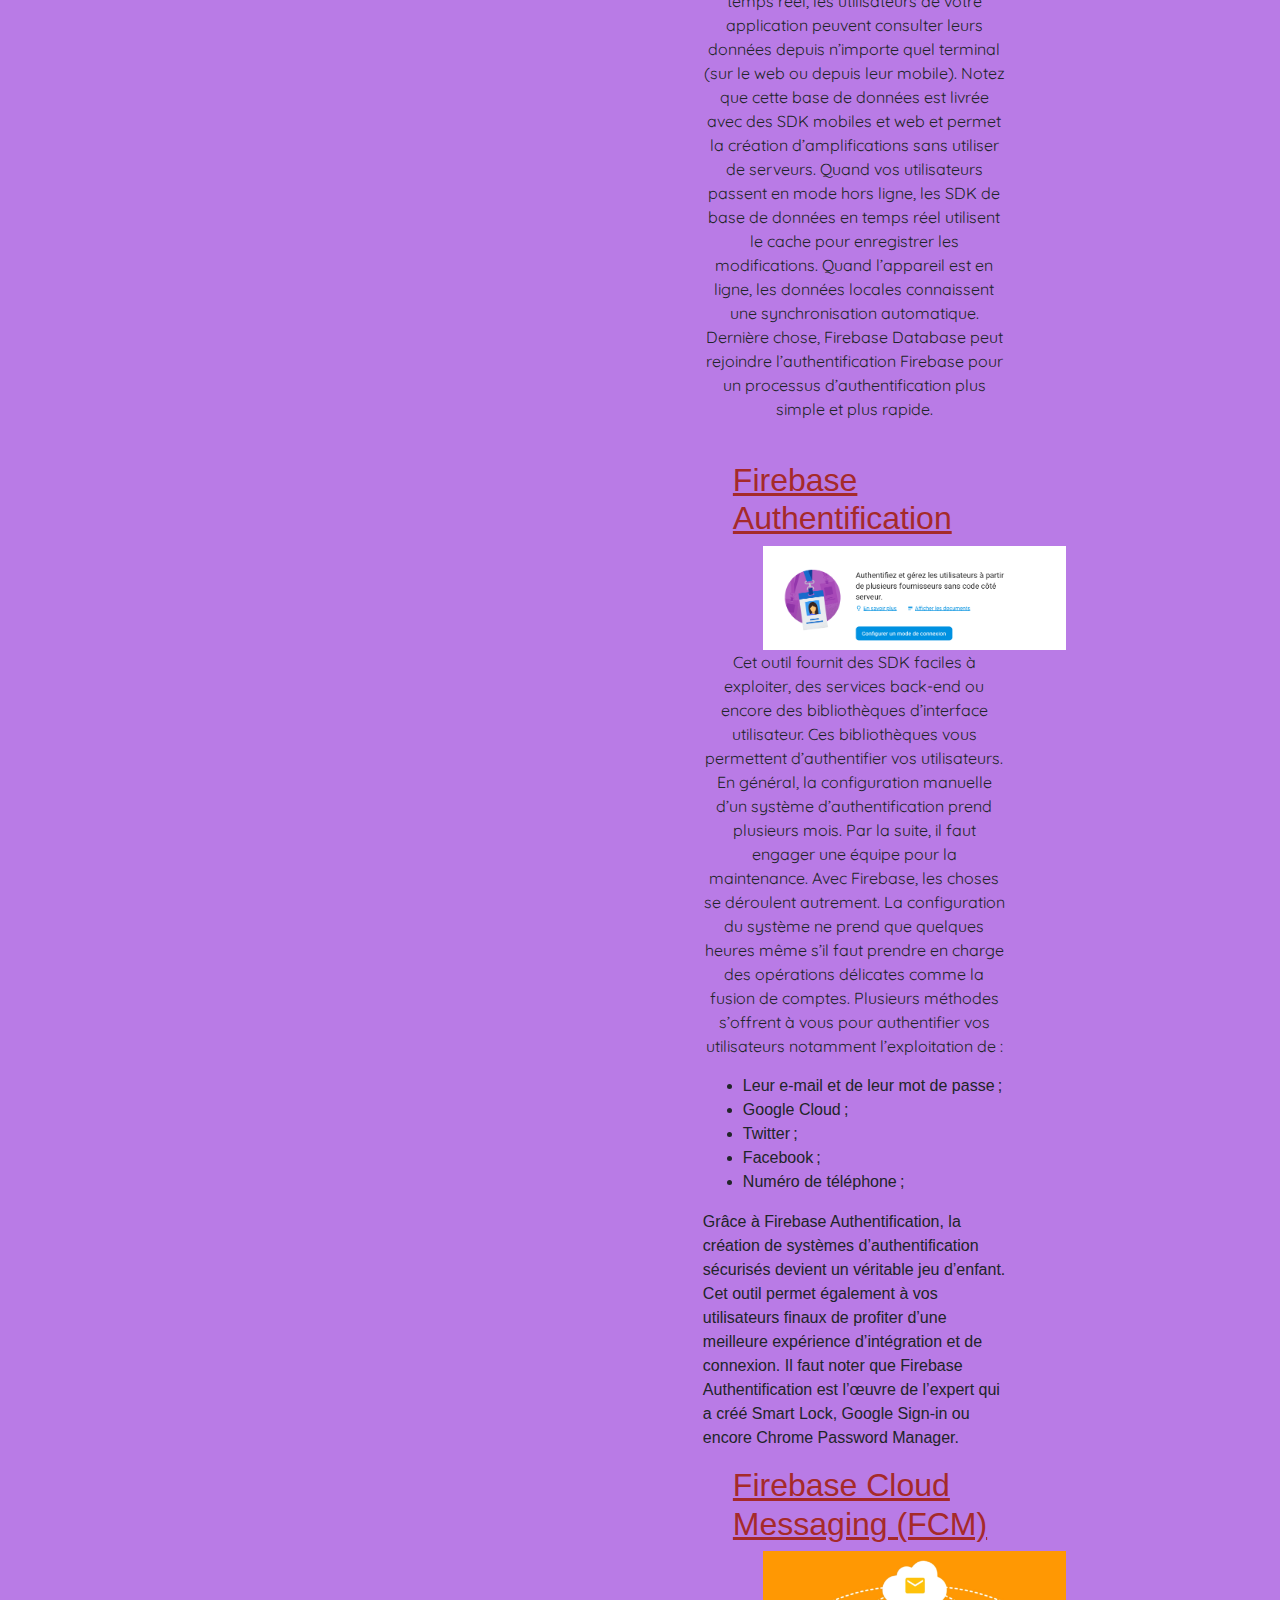
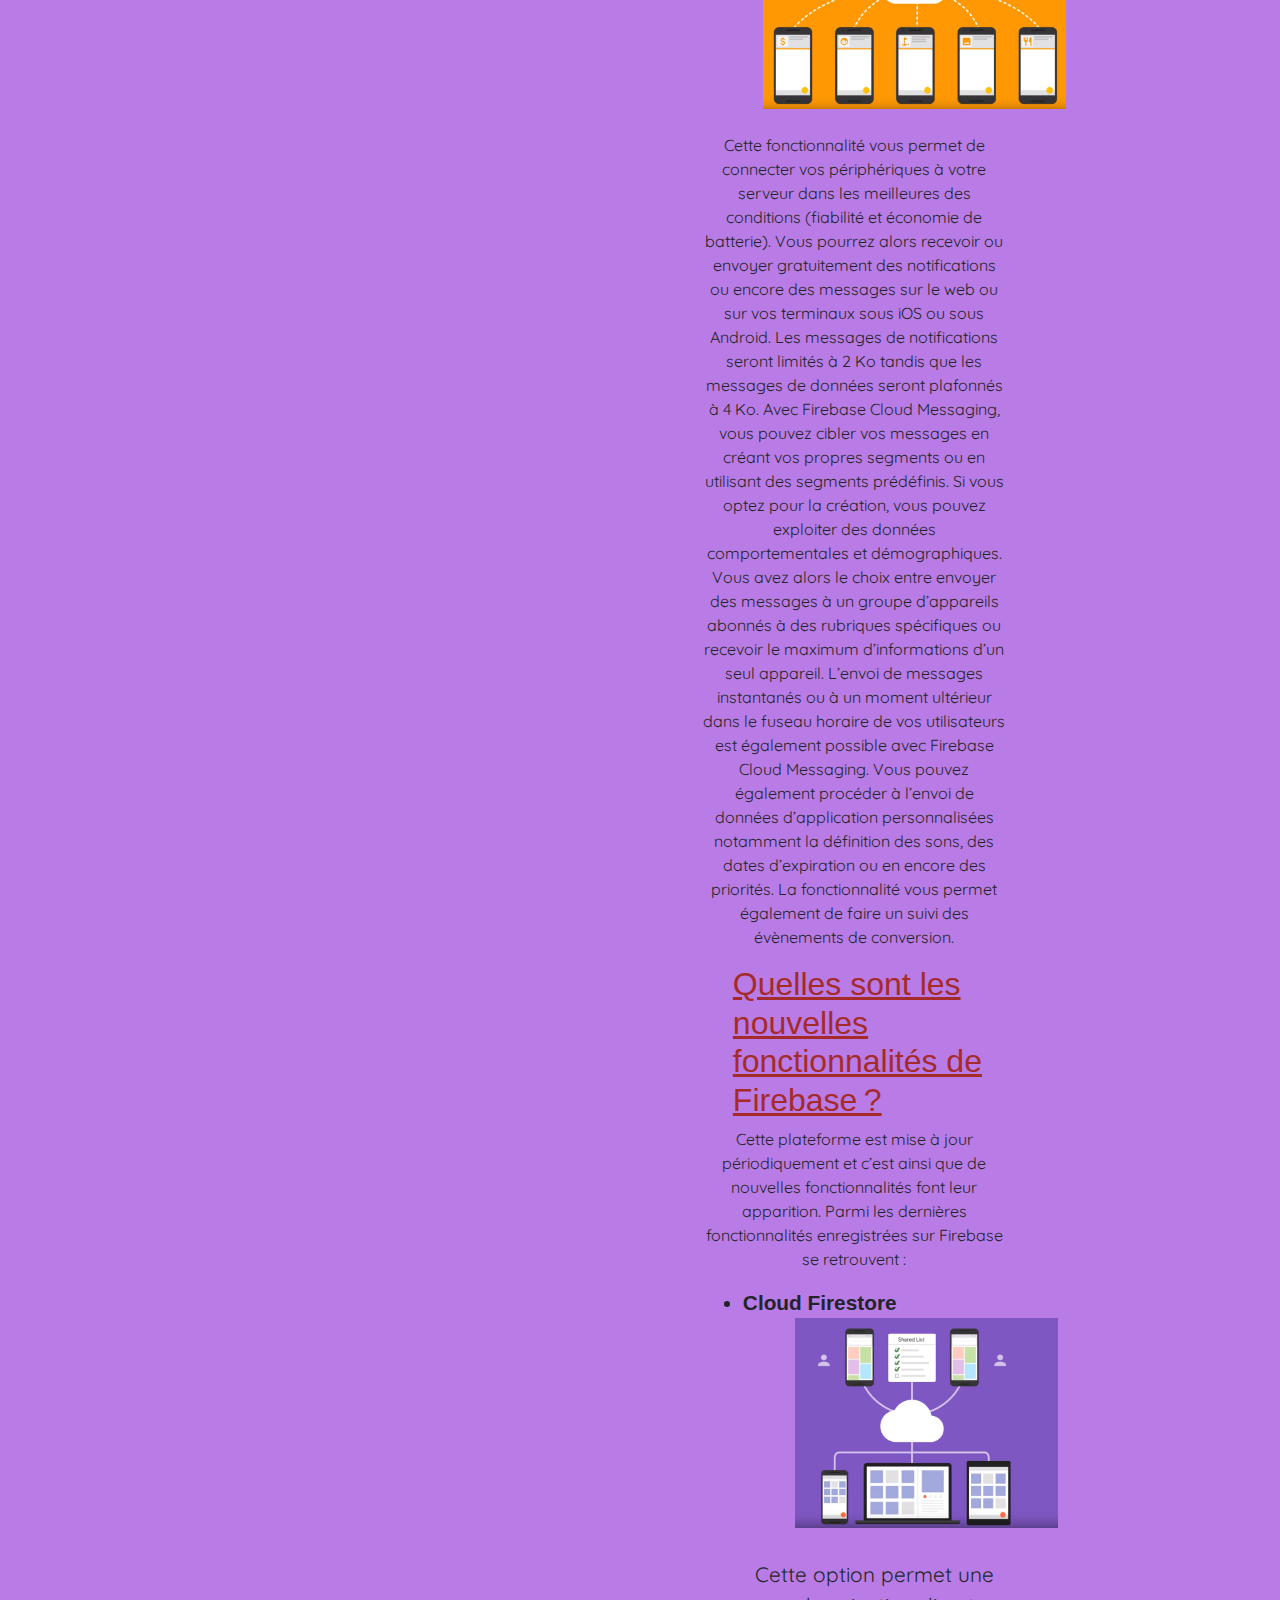
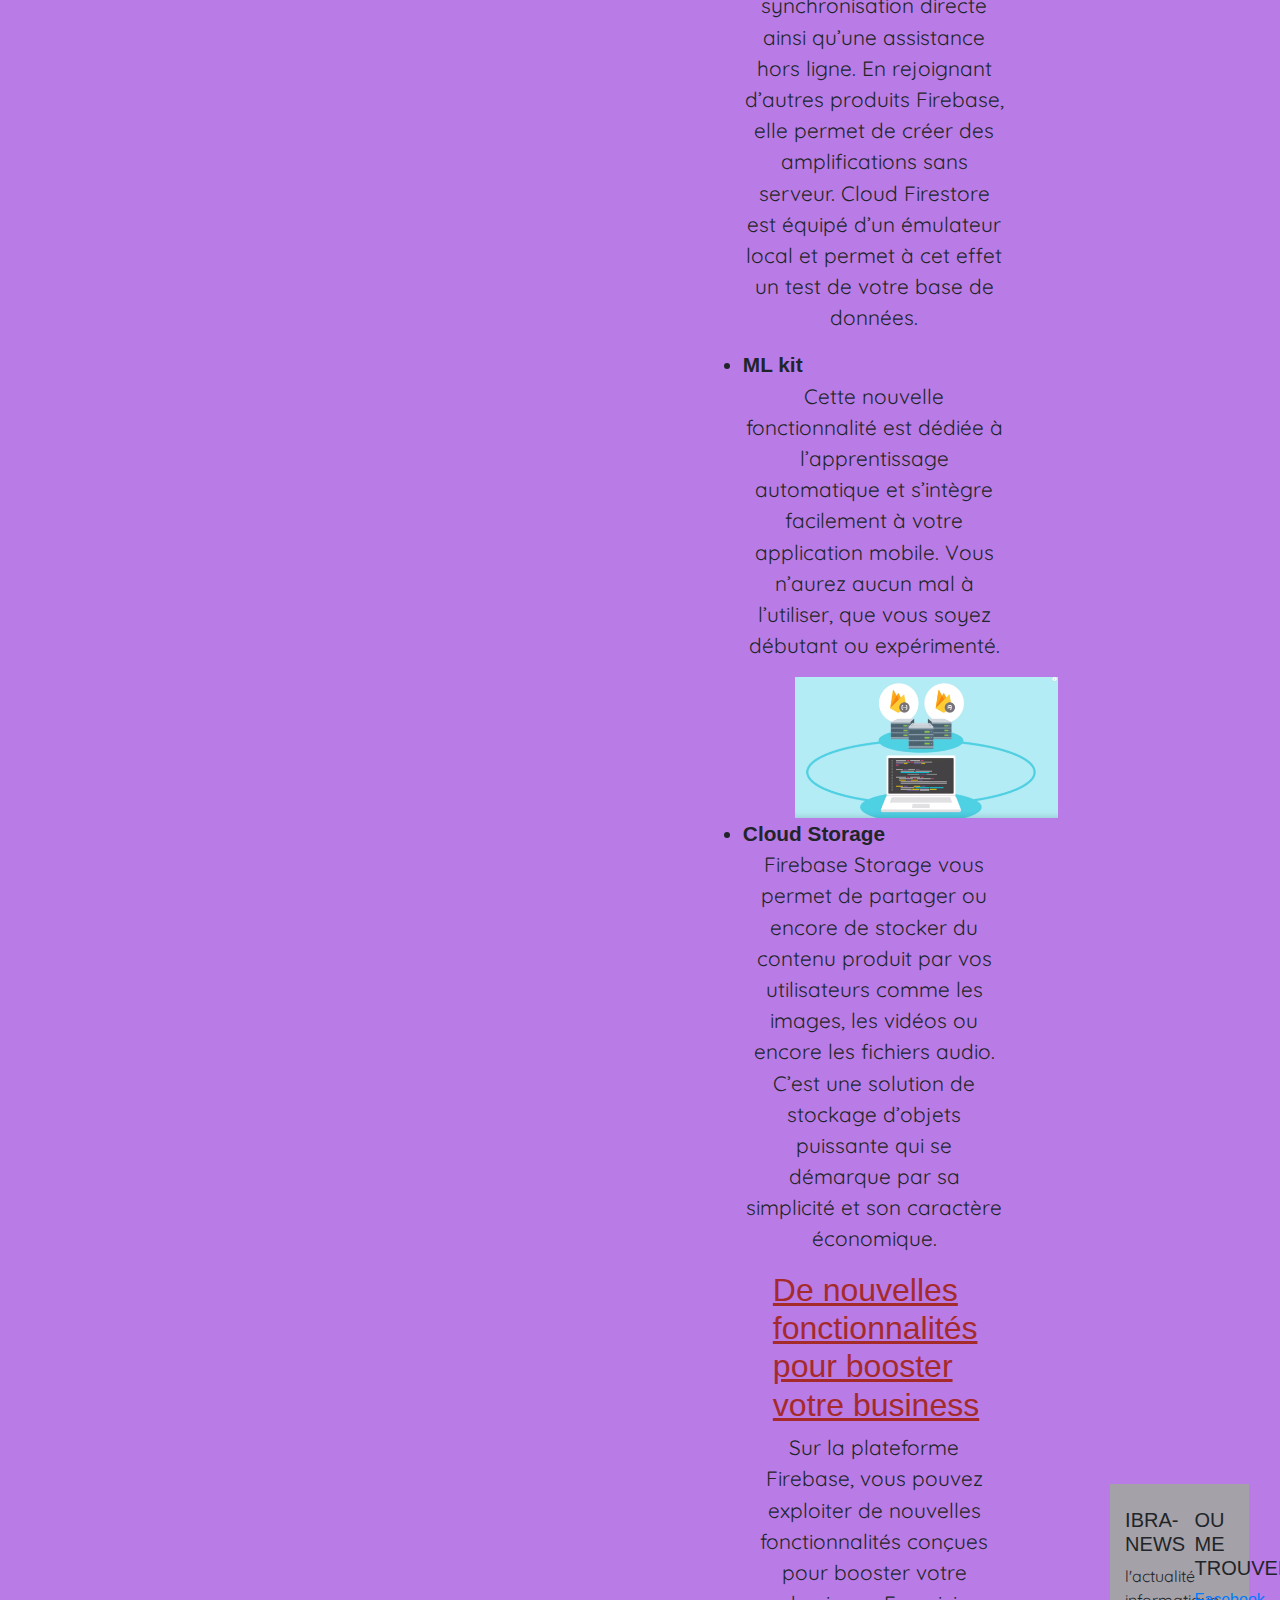
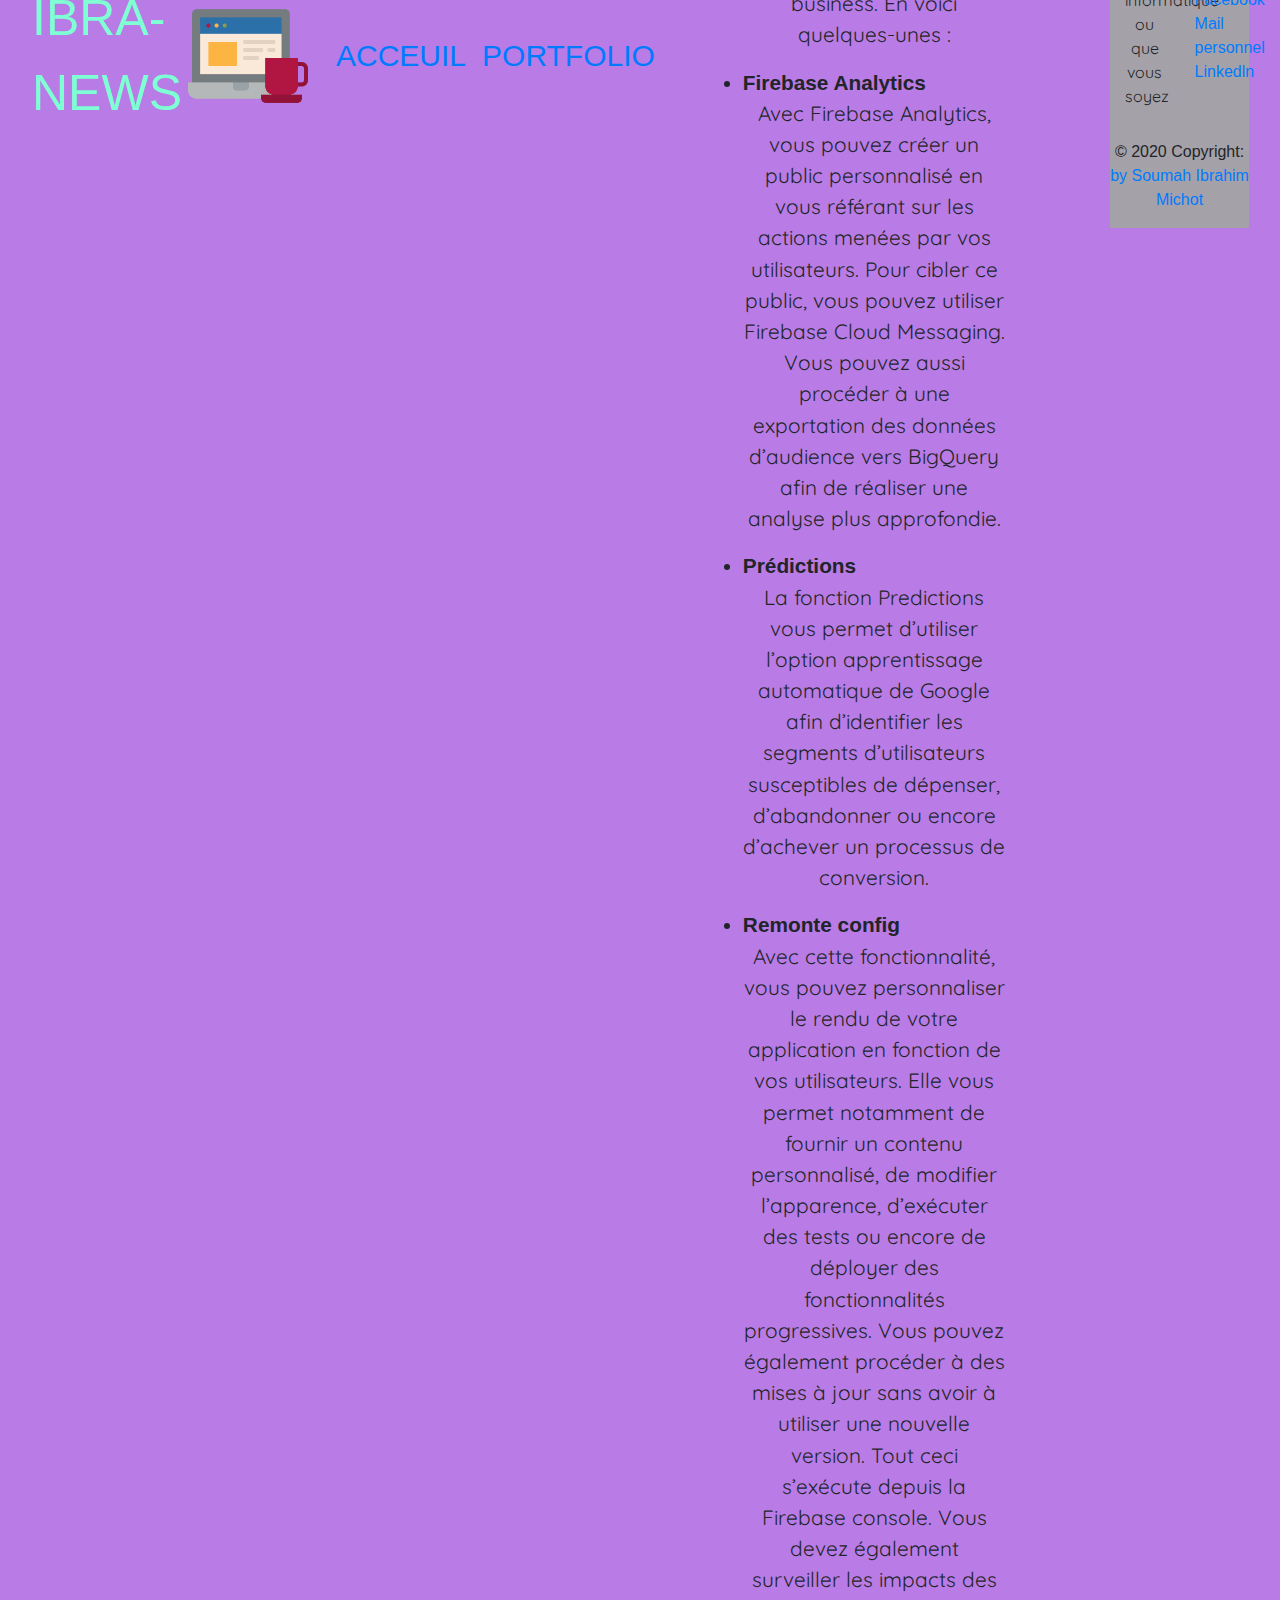
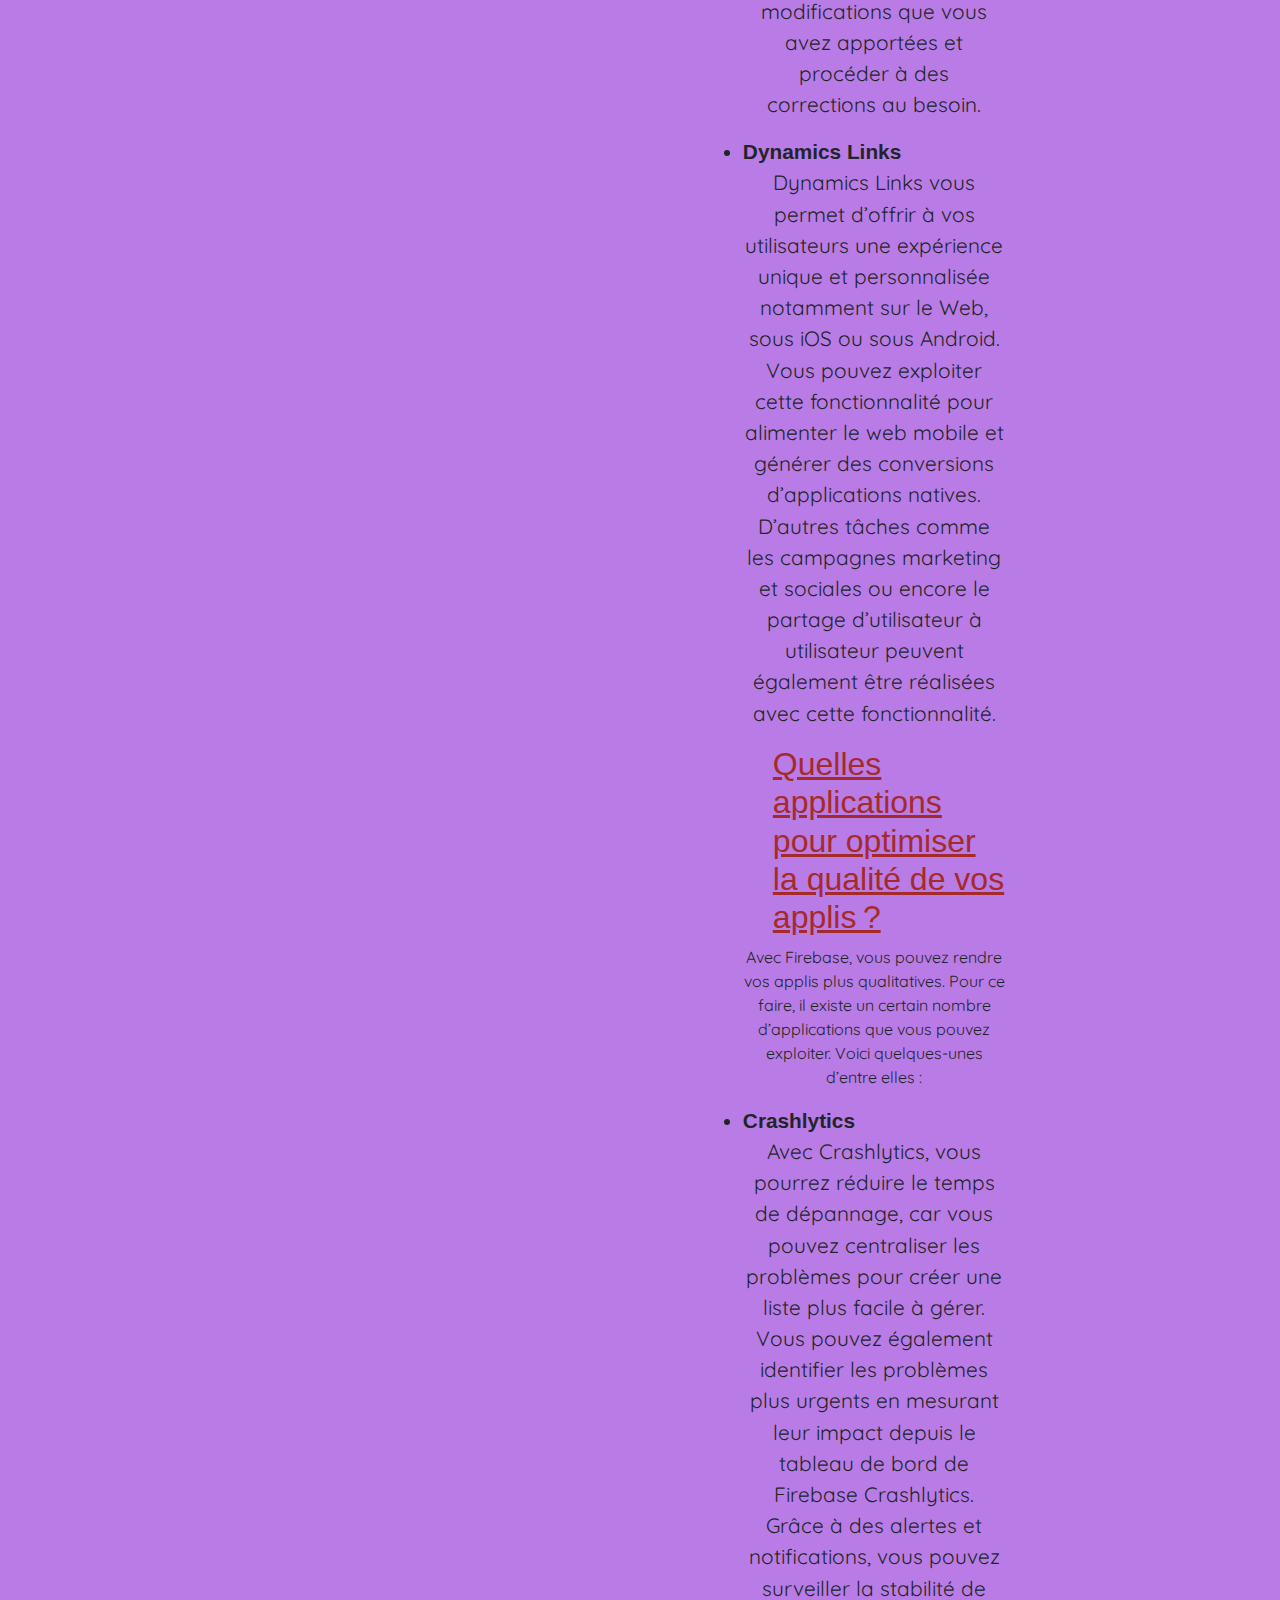
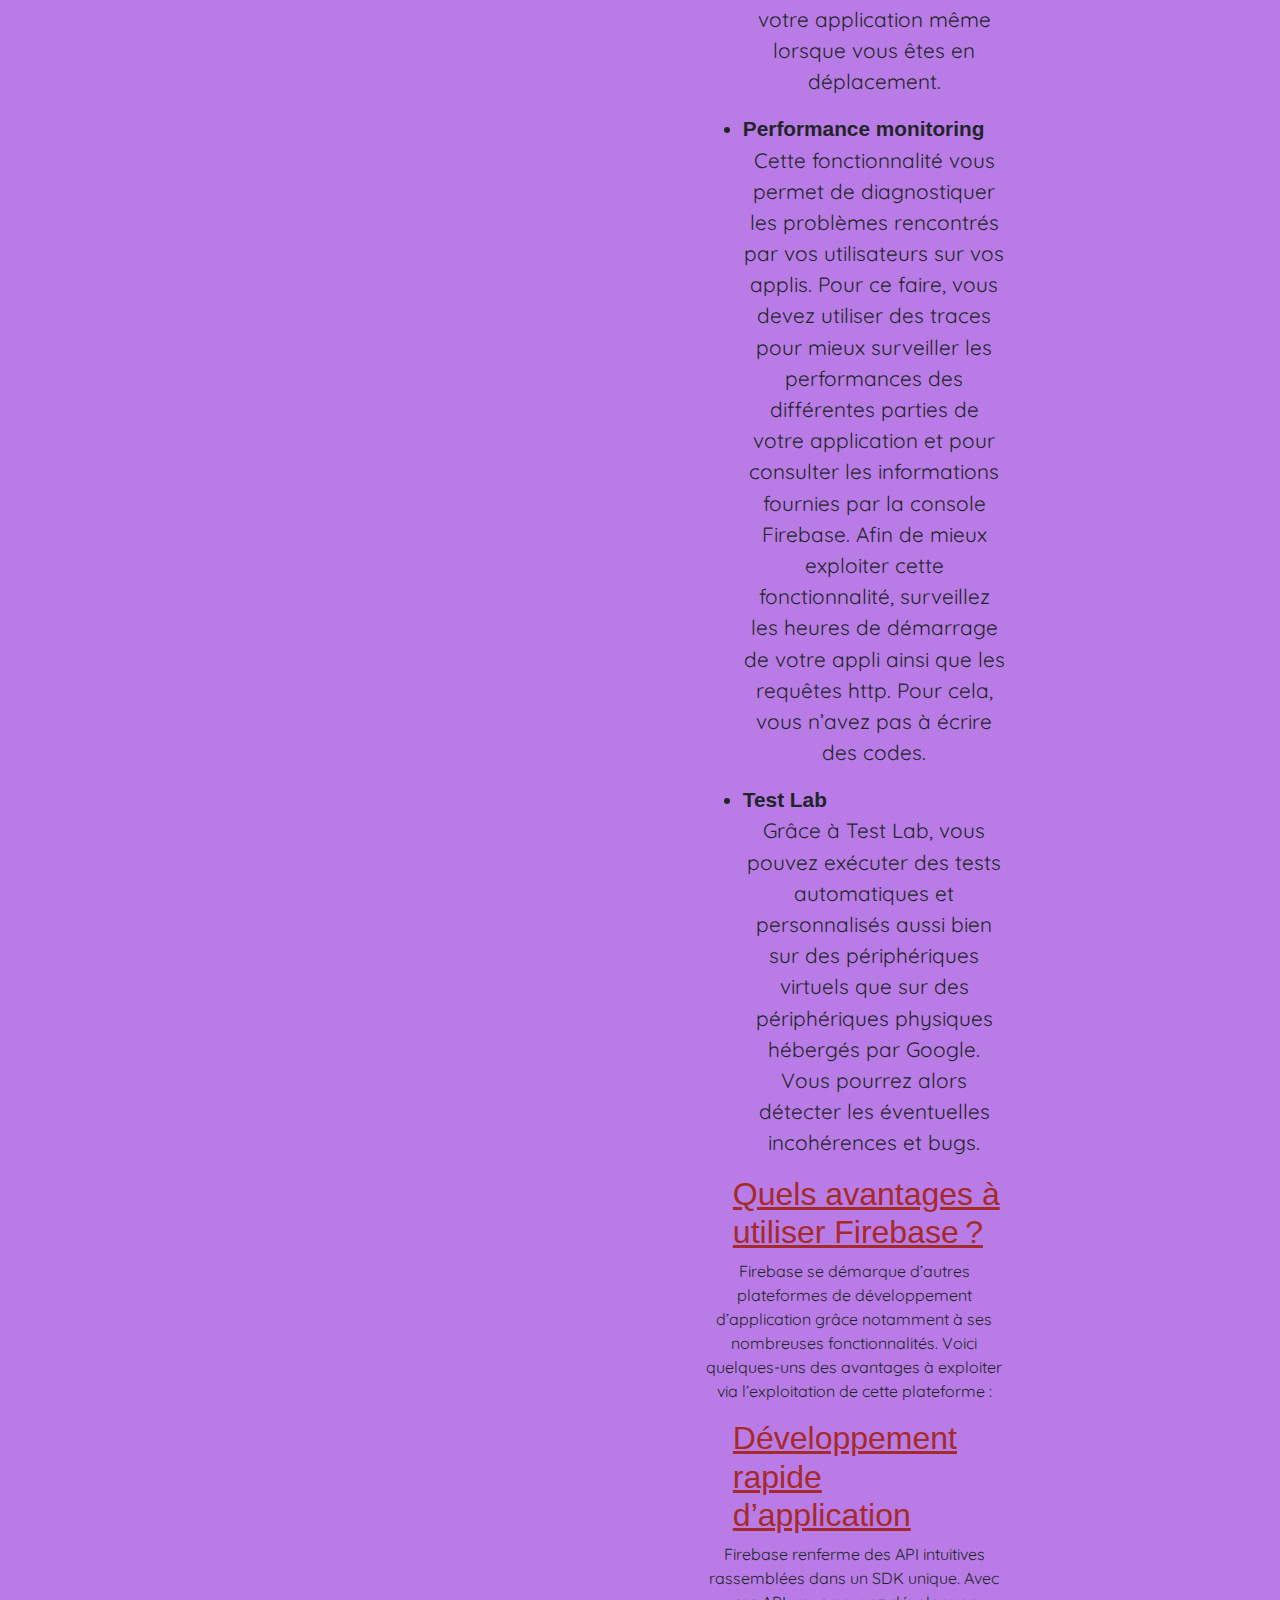
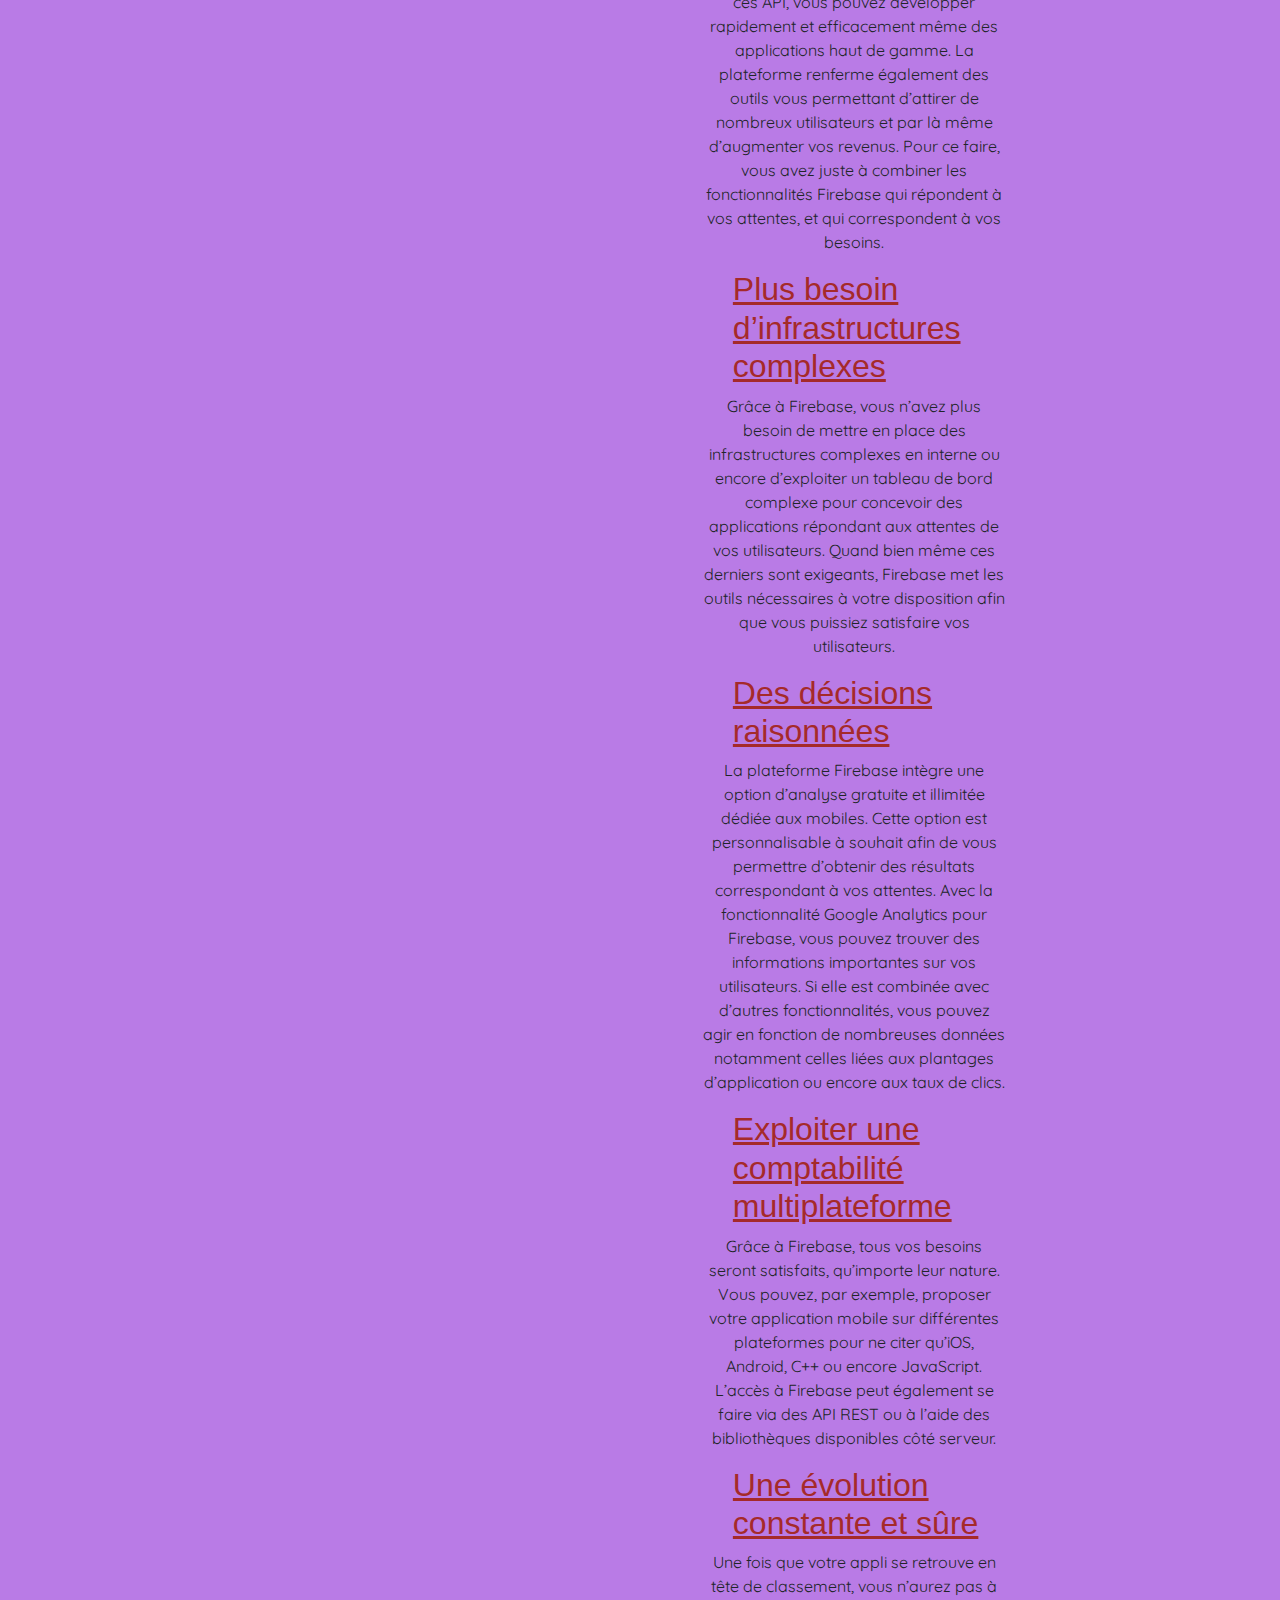
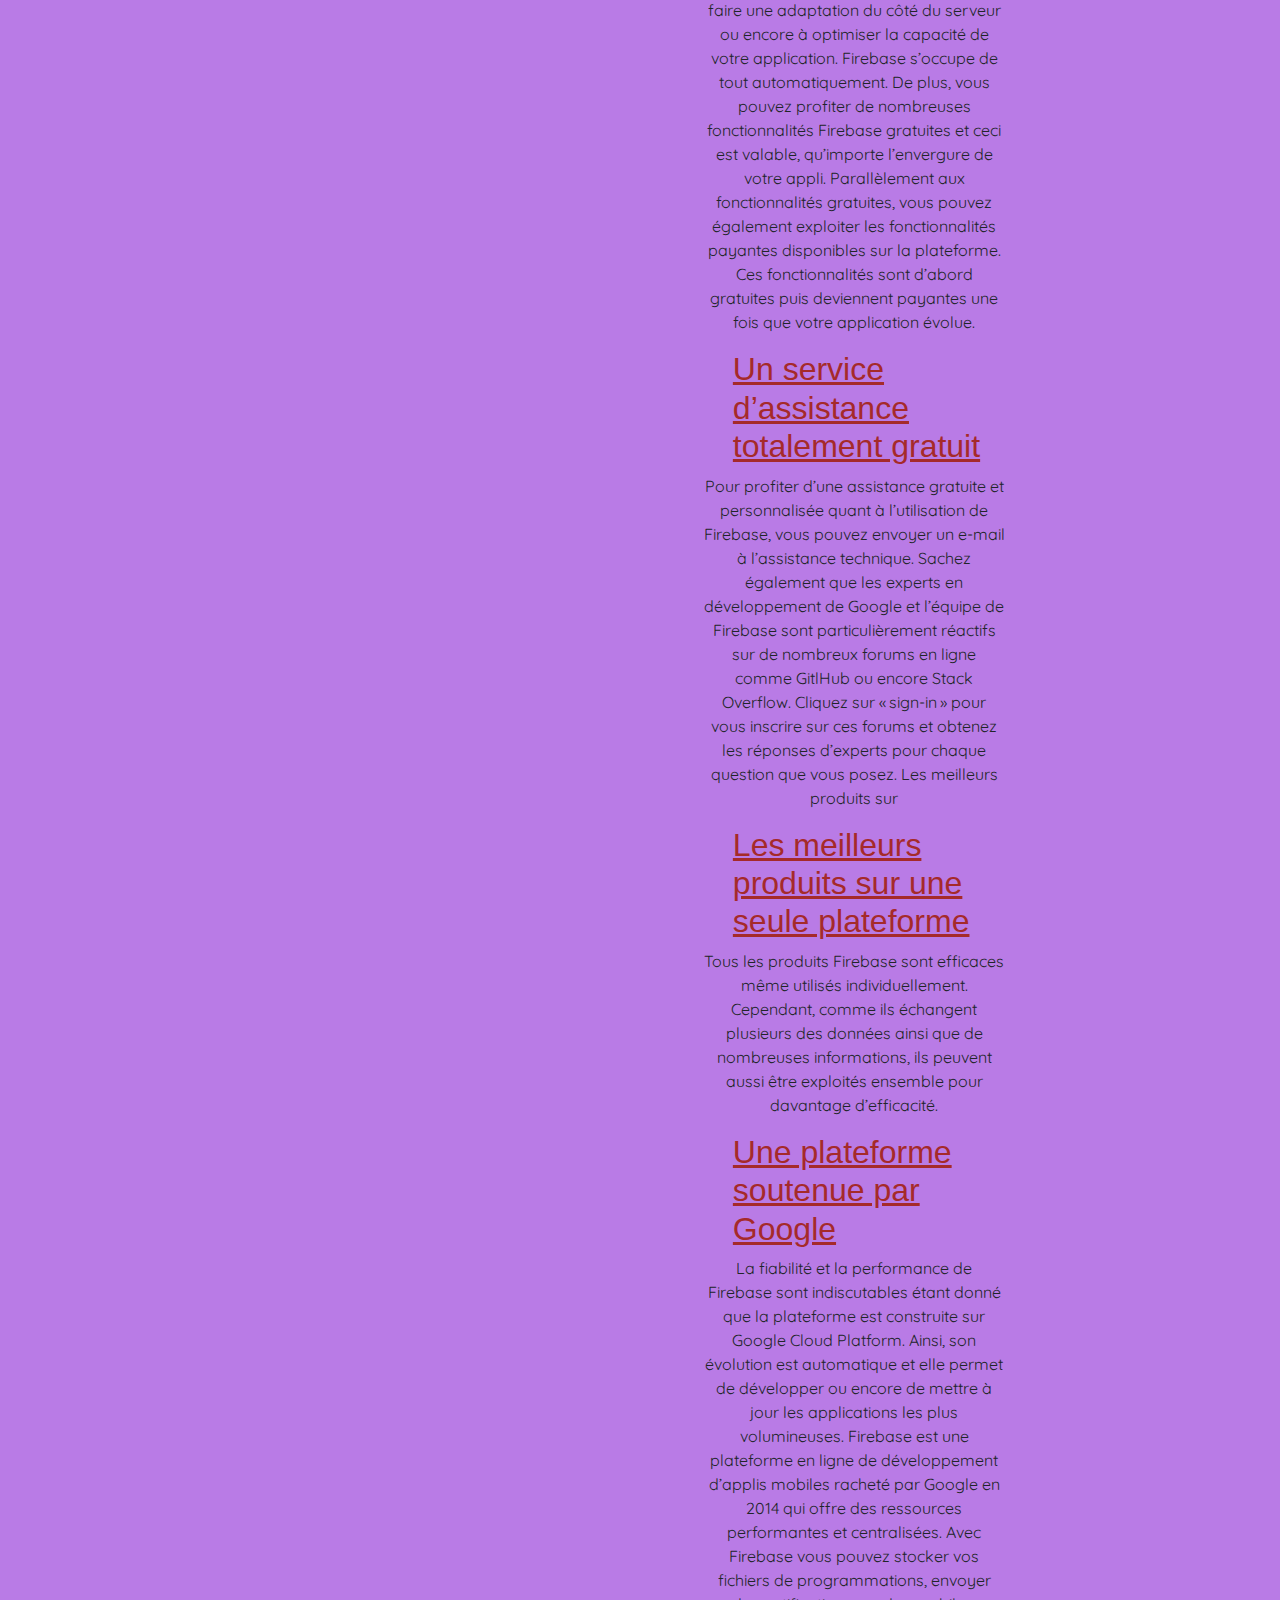
<file: firebase.html>
<!DOCTYPE html>
<html lang="en">

<head>
    <meta charset="UTF-8">
    <meta name="viewport" content="width=device-width, initial-scale=1.0">
    <meta name="viewport" content="width=device-width, initial-scale=1, shrink-to-fit=no">
    <link rel="stylesheet" href="https://stackpath.bootstrapcdn.com/bootstrap/4.3.1/css/bootstrap.min.css"
        integrity="sha384-ggOyR0iXCbMQv3Xipma34MD+dH/1fQ784/j6cY/iJTQUOhcWr7x9JvoRxT2MZw1T" crossorigin="anonymous">
    <link rel="stylesheet" type="text/css" href="css/article.css">
    <link href="https://fonts.googleapis.com/css?family=Quicksand&display=swap" rel="stylesheet">
    <title>Site de veille technologiques</title>
</head>

<body>
    <header class="navbar navbar-expand-md ">
        <header class="navbar navbar-expand-md ">
            <span class="navbar-text" style="color: aquamarine;font-size: 50px;">IBRA-NEWS</span>
            <a href="index.html" class="navbar-brand">
                <img src="images/business.png" height="130" width="130" alt="logo page">
            </a>


            <ul class="navbar-nav    col-xs-ml-auto col-sm-ml-auto ml-auto " style="font-size: 30px;">
                <li class="nav-item">
                    <a href="index.html" class="nav-link "> ACCEUIL</a>
                </li>
                <li class="nav-item">
                    <a href="https://ibrahimsoumah.000webhostapp.com/" class="nav-link"> PORTFOLIO</a>
                </li>

            </ul>

        </header>

        <main class="container-fluid">
            <!--grille responsive-->

            <div class="row">
                <article class=" col-12 col-sm-6 col-md-4 col-lg-10 p-4  ">
                    <div class="w-auto h-auto ">

                        <div class="embed-responsive embed-responsive-16by9">
                            <iframe class="embed-responsive-item" width="640" height="360"
                                src="https://www.youtube.com/embed/N0WqTclxkaE" frameborder="0"
                                allow="accelerometer; autoplay; encrypted-media; gyroscope; picture-in-picture"
                                allowfullscreen></iframe>
                        </div>
                        <br>
                        <br>
                        <h1 style="color: blueviolet;"><u>A quoi sert <a
                                    href="https://firebase.google.com/">Firebase</a>,
                                la plateforme mobile de Google?
                            </u></h1>
                        <br>
                        <p class="h6">Depuis quelques années, les applis mobiles sont très utilisées aussi bien à des
                            fins
                            professionnelles que personnelles.

                            De nouvelles apps ne cessent de faire leur apparition et tous les systèmes mobiles sont
                            concernés (Android, iOS, Windows Phone). Aujourd’hui, on trouve également de nombreuses
                            applications dédiées au web.

                            Pour les créer, les développeurs ont souvent recours à des plateformes de développement
                            d’application comme Firebase. Zoom sur cette plateforme de plus en plus exploitée par les
                            développeurs.</p>
                        </p>
                        <br>
                        <h2 style="color: brown;"><u><a href="https://firebase.google.com/">Firebase</a></Firebase>, de
                                quelle plateforme s’agit-il ?</u></h2>
                        <br>
                        <p class="h6">Firebase est le nom d’une plateforme mobile de Google qui facilite la création de
                            back-end à la fois scalable et performant. En d’autres termes, il s’agit d’une plateforme
                            qui
                            permet de développer rapidement des applications pour mobile et pour le web.

                            L’objectif de la création de Firebase.google.com en 2011 par James Tamplin et Andrew Lee est
                            d’éviter aux professionnels et aux particuliers de s’engager dans un processus complexe de
                            création et de maintenance d’une architecture serveur.

                            De plus, la plateforme peut être exploitée par plusieurs utilisateurs en même temps sans
                            connaître un quelconque bug. La praticité est également au rendez-vous grâce à ses
                            fonctionnalités intuitives. Depuis le rachat de la plateforme par Google en 2014, Firebase
                            sdks
                            a connu de nombreuses améliorations et n’a de cesse de satisfaire ses utilisateurs.</p>

                        <br>
                        <img src="images/001-7-1024x402.png" height="800" width="700px" title="icone ordinateur"
                            class="img-fluid img1 ">
                        <br>
                        <br>
                        <h2 style="color: brown;"><u>Quel est le secret de Firebase ?</u></h2>
                        <p>Dans Firebase, vous trouverez des API intuitives regroupées dans un SDK unique. Ces API, en
                            plus
                            de vous faire gagner du temps, vous permettent de réduire le nombre d’intégrations que vous
                            devez gérer par le biais de votre application.

                            Vous profiterez ainsi d’une offre sur mesure ainsi qu’une intégration étroite entre les
                            différents produits que vous exploitez. Étant donné que Firebase utilise l’infrastructure de
                            Google, la plateforme n’a aucun mal à s’adapter à l’évolution de votre application.

                            Ainsi, vous pourrez développer votre Firebase appli dans les meilleures des conditions,
                            d’autant
                            plus que la plateforme met à votre disposition une solution complète, évolutive et boostée
                            par
                            Google.
                        </p>
                        <h2 style="color: brown;"><u>Quel est le secret de Firebase ?</u></h2>
                        <p>Firebase met à votre disposition différents services pouvant être répartis en deux catégories
                            :
                        <ul>
                            <li>Les outils de développement et de test de son application ;</li>
                            <li>Les outils permettant d’augmenter et d’engager ses cibles.</li>
                        </ul>
                        Voici quelques-uns de ces outils, des outils que les développeurs exploitent le plus dans le
                        cadre
                        du développement d’amplifications ou encore du test de performance des amplifications :
                        </p>
                        <img src="images/002-7-1024x789.png" height="800" width="700px" title="icone ordinateur"
                            class="img-fluid img1 ">
                        <br>
                        <br>
                        <h2 style="color: brown;"><u>Realtime Database</u></h2>
                        <p>Firebase Realtime Database n’est autre qu’une base de données NoSQL, bénéficiant d’un
                            hébergement
                            « Cloud » et permettant le stockage et la synchronisation de données de vos utilisateurs.
                            Les
                            développeurs peuvent gérer cette base de données en temps réel.

                            Firebase Realtime Database est capable de fournir à votre application la valeur des données
                            et
                            les mises à jour appliquées sur ces dernières avec à une simple API. Grâce à la
                            synchronisation
                            en temps réel, les utilisateurs de votre application peuvent consulter leurs données depuis
                            n’importe quel terminal (sur le web ou depuis leur mobile). Notez que cette base de données
                            est
                            livrée avec des SDK mobiles et web et permet la création d’amplifications sans utiliser de
                            serveurs.

                            Quand vos utilisateurs passent en mode hors ligne, les SDK de base de données en temps réel
                            utilisent le cache pour enregistrer les modifications. Quand l’appareil est en ligne, les
                            données locales connaissent une synchronisation automatique. Dernière chose, Firebase
                            Database
                            peut rejoindre l’authentification Firebase pour un processus d’authentification plus simple
                            et
                            plus rapide.</p>
                        <br>
                        <h2 style="color: brown;"><u>Firebase Authentification</u></h2>
                        <img src="images/003-7.png" height="800" width="700px" title="icone ordinateur"
                            class="img-fluid img1 ">
                        <p>Cet outil fournit des SDK faciles à exploiter, des services back-end ou encore des
                            bibliothèques
                            d’interface utilisateur. Ces bibliothèques vous permettent d’authentifier vos utilisateurs.

                            En général, la configuration manuelle d’un système d’authentification prend plusieurs mois.
                            Par
                            la suite, il faut engager une équipe pour la maintenance. Avec Firebase, les choses se
                            déroulent
                            autrement. La configuration du système ne prend que quelques heures même s’il faut prendre
                            en
                            charge des opérations délicates comme la fusion de comptes.

                            Plusieurs méthodes s’offrent à vous pour authentifier vos utilisateurs notamment
                            l’exploitation
                            de :
                        <ul>
                            <li>Leur e-mail et de leur mot de passe ;</li>
                            <li>Google Cloud ;</li>
                            <li>Twitter ;</li>
                            <li>Facebook ;</li>
                            <li>Numéro de téléphone ;</li>
                        </ul>
                        Grâce à Firebase Authentification, la création de systèmes d’authentification sécurisés devient
                        un
                        véritable jeu d’enfant. Cet outil permet également à vos utilisateurs finaux de profiter d’une
                        meilleure expérience d’intégration et de connexion.

                        Il faut noter que Firebase Authentification est l’œuvre de l’expert qui a créé Smart Lock,
                        Google
                        Sign-in ou encore Chrome Password Manager.
                        </p>
                        <h2 style="color: brown;"><u>Firebase Cloud Messaging (FCM)</u></h2>
                        <img src="images/004-7-1024x536.png" height="800" width="700px" title="icone ordinateur"
                            class="img-fluid img1 ">
                        <br>
                        <br>
                        <p>Cette fonctionnalité vous permet de connecter vos périphériques à votre serveur dans les
                            meilleures des conditions (fiabilité et économie de batterie). Vous pourrez alors recevoir
                            ou
                            envoyer gratuitement des notifications ou encore des messages sur le web ou sur vos
                            terminaux
                            sous iOS ou sous Android. Les messages de notifications seront limités à 2 Ko tandis que les
                            messages de données seront plafonnés à 4 Ko.

                            Avec Firebase Cloud Messaging, vous pouvez cibler vos messages en créant vos propres
                            segments ou
                            en utilisant des segments prédéfinis. Si vous optez pour la création, vous pouvez exploiter
                            des
                            données comportementales et démographiques. Vous avez alors le choix entre envoyer des
                            messages
                            à un groupe d’appareils abonnés à des rubriques spécifiques ou recevoir le maximum
                            d’informations d’un seul appareil.

                            L’envoi de messages instantanés ou à un moment ultérieur dans le fuseau horaire de vos
                            utilisateurs est également possible avec Firebase Cloud Messaging. Vous pouvez également
                            procéder à l’envoi de données d’application personnalisées notamment la définition des sons,
                            des
                            dates d’expiration ou en encore des priorités. La fonctionnalité vous permet également de
                            faire
                            un suivi des évènements de conversion.</p>
                        <h2 style="color: brown;"><u>Quelles sont les nouvelles fonctionnalités de Firebase ?</u></h2>
                        <p>Cette plateforme est mise à jour périodiquement et c’est ainsi que de nouvelles
                            fonctionnalités
                            font leur apparition. Parmi les dernières fonctionnalités enregistrées sur Firebase se
                            retrouvent :
                        <ul>
                            <li style="font-size: 1.3em;"><b>Cloud Firestore</b>
                                <img src="images/005-6.png" height="800" width="700px" title="icone ordinateur"
                                    class="img-fluid img1 ">
                                <br>
                                <br>
                                <p>Cette option permet une synchronisation directe ainsi qu’une assistance hors ligne.
                                    En
                                    rejoignant d’autres produits Firebase, elle permet de créer des amplifications sans
                                    serveur.
                                    Cloud Firestore est équipé d’un émulateur local et permet à cet effet un test de
                                    votre
                                    base
                                    de données.</p>
                            </li>
                            <li style="font-size: 1.3em;"><b>ML kit</b>
                                <p>Cette nouvelle fonctionnalité est dédiée à l’apprentissage automatique et s’intègre
                                    facilement à votre application mobile. Vous n’aurez aucun mal à l’utiliser, que vous
                                    soyez débutant ou expérimenté.</p>
                                <img src="images/006-4-1024x548.png" height="800" width="700px" title="icone ordinateur"
                                    class="img-fluid img1 ">
                            </li>


                            <li style="font-size: 1.3em;"><b>Cloud Storage</b>
                                <p>Firebase Storage vous permet de partager ou encore de stocker du contenu produit par
                                    vos
                                    utilisateurs comme les images, les vidéos ou encore les fichiers audio. C’est une
                                    solution de stockage d’objets puissante qui se démarque par sa simplicité et son
                                    caractère économique.</p>
                                <h2 style="color: brown;"><u>De nouvelles fonctionnalités pour booster votre
                                        business</u>
                                </h2>
                                <p>Sur la plateforme Firebase, vous pouvez exploiter de nouvelles fonctionnalités
                                    conçues
                                    pour booster votre business. En voici quelques-unes :</p>
                            </li>

                            <li style="font-size: 1.3em;"><b>Firebase Analytics</b>
                                <p>Avec Firebase Analytics, vous pouvez créer un public personnalisé en vous référant
                                    sur
                                    les actions menées par vos utilisateurs. Pour cibler ce public, vous pouvez utiliser
                                    Firebase Cloud Messaging. Vous pouvez aussi procéder à une exportation des données
                                    d’audience vers BigQuery afin de réaliser une analyse plus approfondie.</p>
                            </li>

                            <li style="font-size: 1.3em;"><b>Prédictions</b>
                                <p>La fonction Predictions vous permet d’utiliser l’option apprentissage automatique de
                                    Google afin d’identifier les segments d’utilisateurs susceptibles de dépenser,
                                    d’abandonner ou encore d’achever un processus de conversion.</p>
                            </li>

                            <li style="font-size: 1.3em;"><b>Remonte config</b>
                                <p>Avec cette fonctionnalité, vous pouvez personnaliser le rendu de votre application en
                                    fonction de vos utilisateurs. Elle vous permet notamment de fournir un contenu
                                    personnalisé, de modifier l’apparence, d’exécuter des tests ou encore de déployer
                                    des
                                    fonctionnalités progressives.

                                    Vous pouvez également procéder à des mises à jour sans avoir à utiliser une nouvelle
                                    version. Tout ceci s’exécute depuis la Firebase console. Vous devez également
                                    surveiller
                                    les impacts des modifications que vous avez apportées et procéder à des corrections
                                    au
                                    besoin.</p>
                            </li>

                            <li style="font-size: 1.3em;"><b>Dynamics Links</b>
                                <p>Dynamics Links vous permet d’offrir à vos utilisateurs une expérience unique et
                                    personnalisée notamment sur le Web, sous iOS ou sous Android. Vous pouvez exploiter
                                    cette fonctionnalité pour alimenter le web mobile et générer des conversions
                                    d’applications natives.

                                    D’autres tâches comme les campagnes marketing et sociales ou encore le partage
                                    d’utilisateur à utilisateur peuvent également être réalisées avec cette
                                    fonctionnalité.
                                </p>
                            </li>
                            <h2 style="color: brown;"><u>Quelles applications pour optimiser la qualité de vos
                                    applis ?</u>
                            </h2>
                            <p>Avec Firebase, vous pouvez rendre vos applis plus qualitatives. Pour ce faire, il existe
                                un
                                certain nombre d’applications que vous pouvez exploiter. Voici quelques-unes d’entre
                                elles :
                            </p>
                            <li style="font-size: 1.3em;"><b>Crashlytics</b>
                                <p>Avec Crashlytics, vous pourrez réduire le temps de dépannage, car vous pouvez
                                    centraliser
                                    les problèmes pour créer une liste plus facile à gérer. Vous pouvez également
                                    identifier
                                    les problèmes plus urgents en mesurant leur impact depuis le tableau de bord de
                                    Firebase
                                    Crashlytics. Grâce à des alertes et notifications, vous pouvez surveiller la
                                    stabilité
                                    de votre application même lorsque vous êtes en déplacement.</p>
                            </li>

                            <li style="font-size: 1.3em;"><b>Performance monitoring</b>
                                <p>Cette fonctionnalité vous permet de diagnostiquer les problèmes rencontrés par vos
                                    utilisateurs sur vos applis. Pour ce faire, vous devez utiliser des traces pour
                                    mieux
                                    surveiller les performances des différentes parties de votre application et pour
                                    consulter les informations fournies par la console Firebase. Afin de mieux exploiter
                                    cette fonctionnalité, surveillez les heures de démarrage de votre appli ainsi que
                                    les
                                    requêtes http. Pour cela, vous n’avez pas à écrire des codes.</p>
                            </li>

                            <li style="font-size: 1.3em;"><b>Test Lab</b>
                                <p>Grâce à Test Lab, vous pouvez exécuter des tests automatiques et personnalisés aussi
                                    bien
                                    sur des périphériques virtuels que sur des périphériques physiques hébergés par
                                    Google.
                                    Vous pourrez alors détecter les éventuelles incohérences et bugs.</p>
                            </li>
                        </ul>
                        </p>
                        <h2 style="color: brown;"><u>Quels avantages à utiliser Firebase ?</u></h2>
                        <p>Firebase se démarque d’autres plateformes de développement d’application grâce notamment à
                            ses
                            nombreuses fonctionnalités. Voici quelques-uns des avantages à exploiter via l’exploitation
                            de
                            cette plateforme :</p>

                        <h2 style="color: brown;"><u>Développement rapide d’application</u></h2>
                        <p>Firebase renferme des API intuitives rassemblées dans un SDK unique. Avec ces API, vous
                            pouvez
                            développer rapidement et efficacement même des applications haut de gamme. La plateforme
                            renferme également des outils vous permettant d’attirer de nombreux utilisateurs et par là
                            même
                            d’augmenter vos revenus. Pour ce faire, vous avez juste à combiner les fonctionnalités
                            Firebase
                            qui répondent à vos attentes, et qui correspondent à vos besoins.</p>

                        <h2 style="color: brown;"><u>Plus besoin d’infrastructures complexes</u></h2>
                        <p>Grâce à Firebase, vous n’avez plus besoin de mettre en place des infrastructures complexes en
                            interne ou encore d’exploiter un tableau de bord complexe pour concevoir des applications
                            répondant aux attentes de vos utilisateurs. Quand bien même ces derniers sont exigeants,
                            Firebase met les outils nécessaires à votre disposition afin que vous puissiez satisfaire
                            vos
                            utilisateurs.</p>

                        <h2 style="color: brown;"><u>Des décisions raisonnées</u></h2>
                        <p>La plateforme Firebase intègre une option d’analyse gratuite et illimitée dédiée aux mobiles.
                            Cette option est personnalisable à souhait afin de vous permettre d’obtenir des résultats
                            correspondant à vos attentes. Avec la fonctionnalité Google Analytics pour Firebase, vous
                            pouvez
                            trouver des informations importantes sur vos utilisateurs.

                            Si elle est combinée avec d’autres fonctionnalités, vous pouvez agir en fonction de
                            nombreuses
                            données notamment celles liées aux plantages d’application ou encore aux taux de clics.</p>

                        <h2 style="color: brown;"><u>Exploiter une comptabilité multiplateforme</u></h2>
                        <p>Grâce à Firebase, tous vos besoins seront satisfaits, qu’importe leur nature. Vous pouvez,
                            par
                            exemple, proposer votre application mobile sur différentes plateformes pour ne citer qu’iOS,
                            Android, C++ ou encore JavaScript. L’accès à Firebase peut également se faire via des API
                            REST
                            ou à l’aide des bibliothèques disponibles côté serveur.</p>

                        <h2 style="color: brown;"><u>Une évolution constante et sûre</u></h2>
                        <p>Une fois que votre appli se retrouve en tête de classement, vous n’aurez pas à faire une
                            adaptation du côté du serveur ou encore à optimiser la capacité de votre application.
                            Firebase
                            s’occupe de tout automatiquement.

                            De plus, vous pouvez profiter de nombreuses fonctionnalités Firebase gratuites et ceci est
                            valable, qu’importe l’envergure de votre appli.

                            Parallèlement aux fonctionnalités gratuites, vous pouvez également exploiter les
                            fonctionnalités
                            payantes disponibles sur la plateforme. Ces fonctionnalités sont d’abord gratuites puis
                            deviennent payantes une fois que votre application évolue.</p>

                        <h2 style="color: brown;"><u>Un service d’assistance totalement gratuit</u></h2>
                        <p>Pour profiter d’une assistance gratuite et personnalisée quant à l’utilisation de Firebase,
                            vous
                            pouvez envoyer un e-mail à l’assistance technique. Sachez également que les experts en
                            développement de Google et l’équipe de Firebase sont particulièrement réactifs sur de
                            nombreux
                            forums en ligne comme GitlHub ou encore Stack Overflow. Cliquez sur « sign-in » pour vous
                            inscrire sur ces forums et obtenez les réponses d’experts pour chaque question que vous
                            posez.

                            Les meilleurs produits sur</p>

                        <h2 style="color: brown;"><u>Les meilleurs produits sur une seule plateforme</u></h2>
                        <p>Tous les produits Firebase sont efficaces même utilisés individuellement. Cependant, comme
                            ils
                            échangent plusieurs des données ainsi que de nombreuses informations, ils peuvent aussi être
                            exploités ensemble pour davantage d’efficacité.</p>

                        <h2 style="color: brown;"><u>Une plateforme soutenue par Google</u></h2>
                        <p>La fiabilité et la performance de Firebase sont indiscutables étant donné que la plateforme
                            est
                            construite sur Google Cloud Platform. Ainsi, son évolution est automatique et elle permet de
                            développer ou encore de mettre à jour les applications les plus volumineuses.

                            Firebase est une plateforme en ligne de développement d’applis mobiles racheté par Google en
                            2014 qui offre des ressources performantes et centralisées.

                            Avec Firebase vous pouvez stocker vos fichiers de programmations, envoyer des notifications
                            sur
                            des mobiles, améliorer et développer vos applications.</p>
                    </div>
                </article>
            </div>
            <div class="embed-responsive embed-responsive-16by9">
                <iframe class="embed-responsive-item" width="640" height="360"
                    src="https://www.youtube.com/embed/xAsvwy1-oxE" frameborder="0"
                    allow="accelerometer; autoplay; encrypted-media; gyroscope; picture-in-picture"
                    allowfullscreen></iframe>
            </div>
            <br>
            <br>

            <!-- Footer -->
            <footer class="page-footer font-small blue pt-4">

                <!-- Footer Links -->
                <div class="container-fluid text-center text-md-left">

                    <!-- Grid row -->
                    <div class="row">

                        <!-- Grid column -->
                        <div class="col-md-6 mt-md-0 mt-3">

                            <!-- Content -->
                            <h5 class="text-uppercase">Ibra-News</h5>
                            <p>l'actualité informatique ou que vous soyez</p>

                        </div>
                        <!-- Grid column -->

                        <hr class="clearfix w-100 d-md-none pb-3">

                        <!-- Grid column -->
                        <div class="col-md-3 mb-md-0 mb-3">

                            <!-- Links -->
                            <h5 class="text-uppercase">Ou me trouver?</h5>

                            <ul class="list-unstyled">
                                <li>
                                    <a href="https://web.facebook.com/ibrahim.soumah.31521">Facebook</a>
                                </li>
                                <li>
                                    <a href="mailto:ibrahim885209@gmail.com">Mail personnel</a>
                                </li>
                                <li>
                                    <a href="https://www.linkedin.com/in/soumah-ibrahim-michot-aa4482191/">Linkedln</a>
                                </li>

                            </ul>

                        </div>
                    </div>
                    <!-- Grid row -->

                </div>
                <!-- Footer Links -->

                <!-- Copyright -->
                <div class="footer-copyright text-center py-3">© 2020 Copyright:
                    <a href="https://ibrahimsoumah.000webhostapp.com/"> by Soumah Ibrahim Michot</a>
                </div>
                <!-- Copyright -->

            </footer>
            <!-- Footer -->
        </main>
        <!-- JAVASCRIPT -->
        <script src="https://code.jquery.com/jquery-3.3.1.slim.min.js"
            integrity="sha384-q8i/X+965DzO0rT7abK41JStQIAqVgRVzpbzo5smXKp4YfRvH+8abtTE1Pi6jizo"
            crossorigin="anonymous"></script>
        <script src="https://cdnjs.cloudflare.com/ajax/libs/popper.js/1.14.7/umd/popper.min.js"
            integrity="sha384-UO2eT0CpHqdSJQ6hJty5KVphtPhzWj9WO1clHTMGa3JDZwrnQq4sF86dIHNDz0W1"
            crossorigin="anonymous"></script>
        <script src="https://stackpath.bootstrapcdn.com/bootstrap/4.3.1/js/bootstrap.min.js"
            integrity="sha384-JjSmVgyd0p3pXB1rRibZUAYoIIy6OrQ6VrjIEaFf/nJGzIxFDsf4x0xIM+B07jRM"
            crossorigin="anonymous"></script>
</body>

</html>
</file>
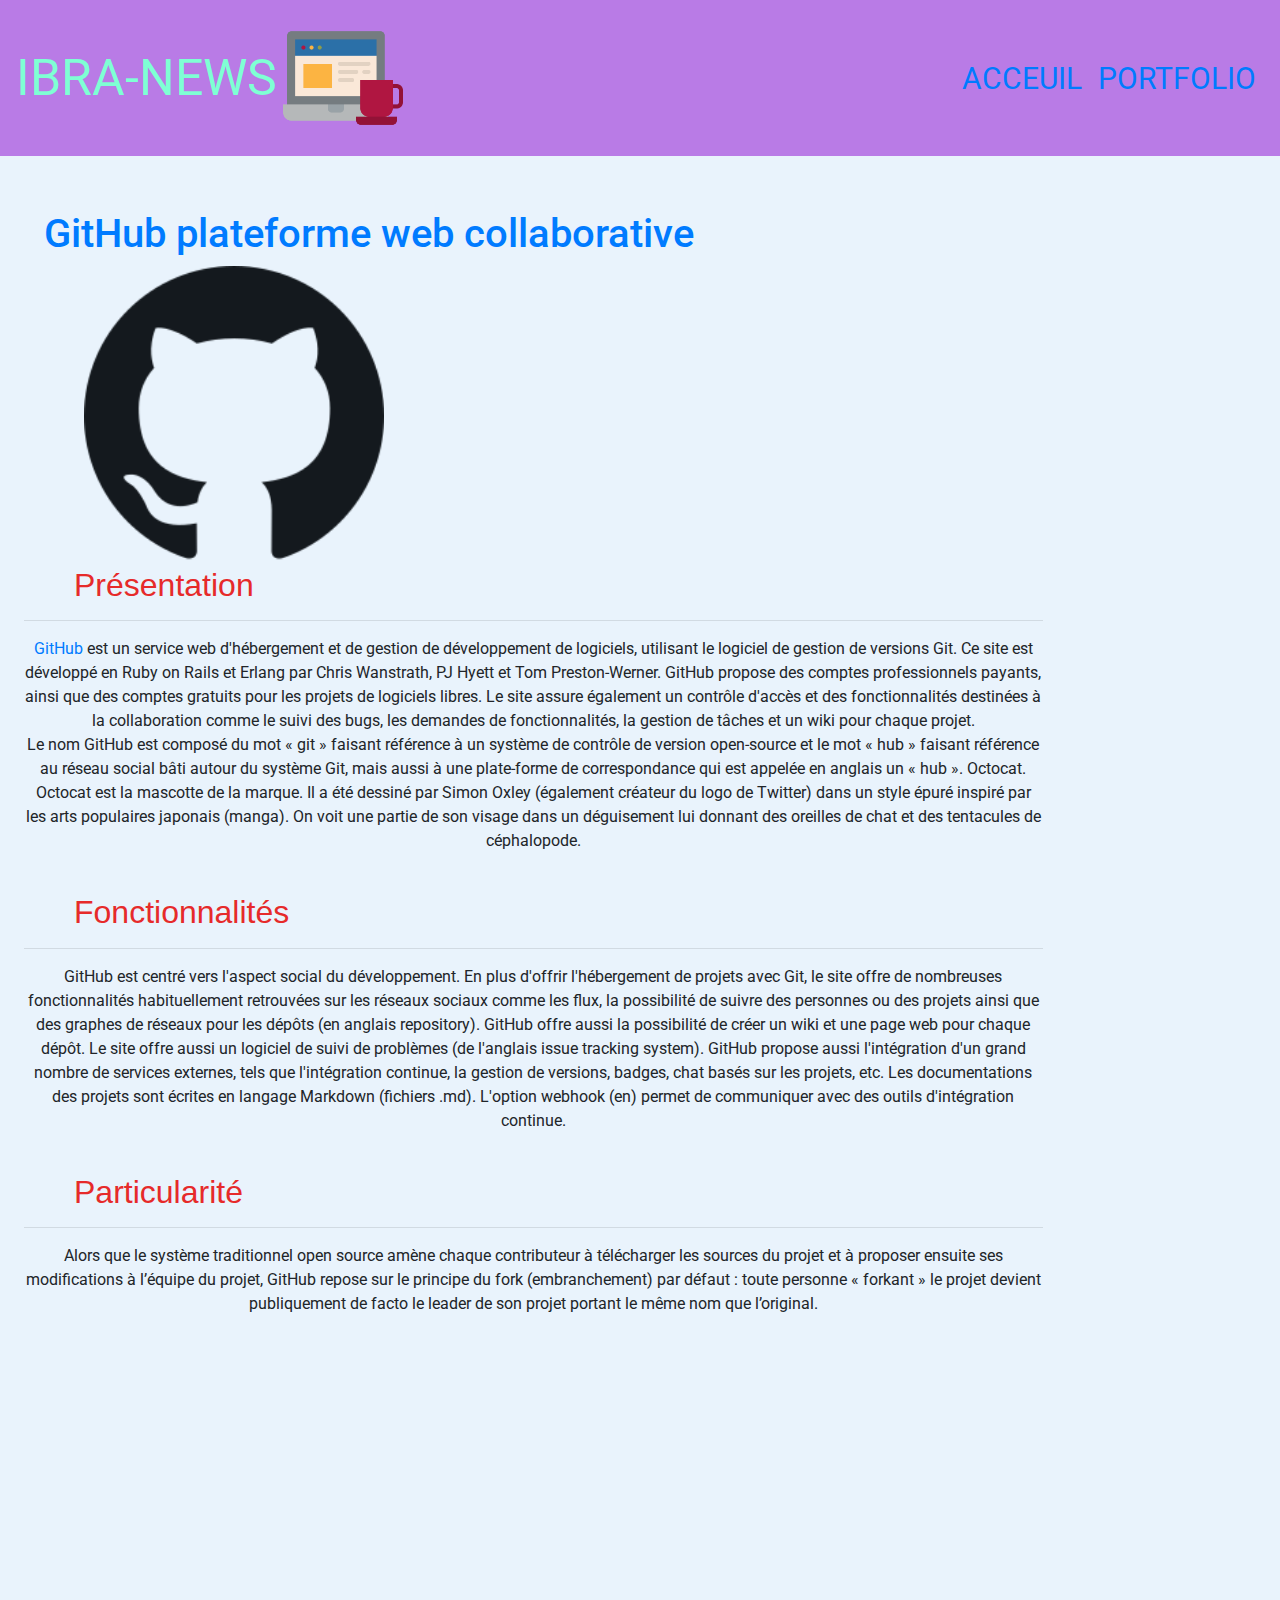
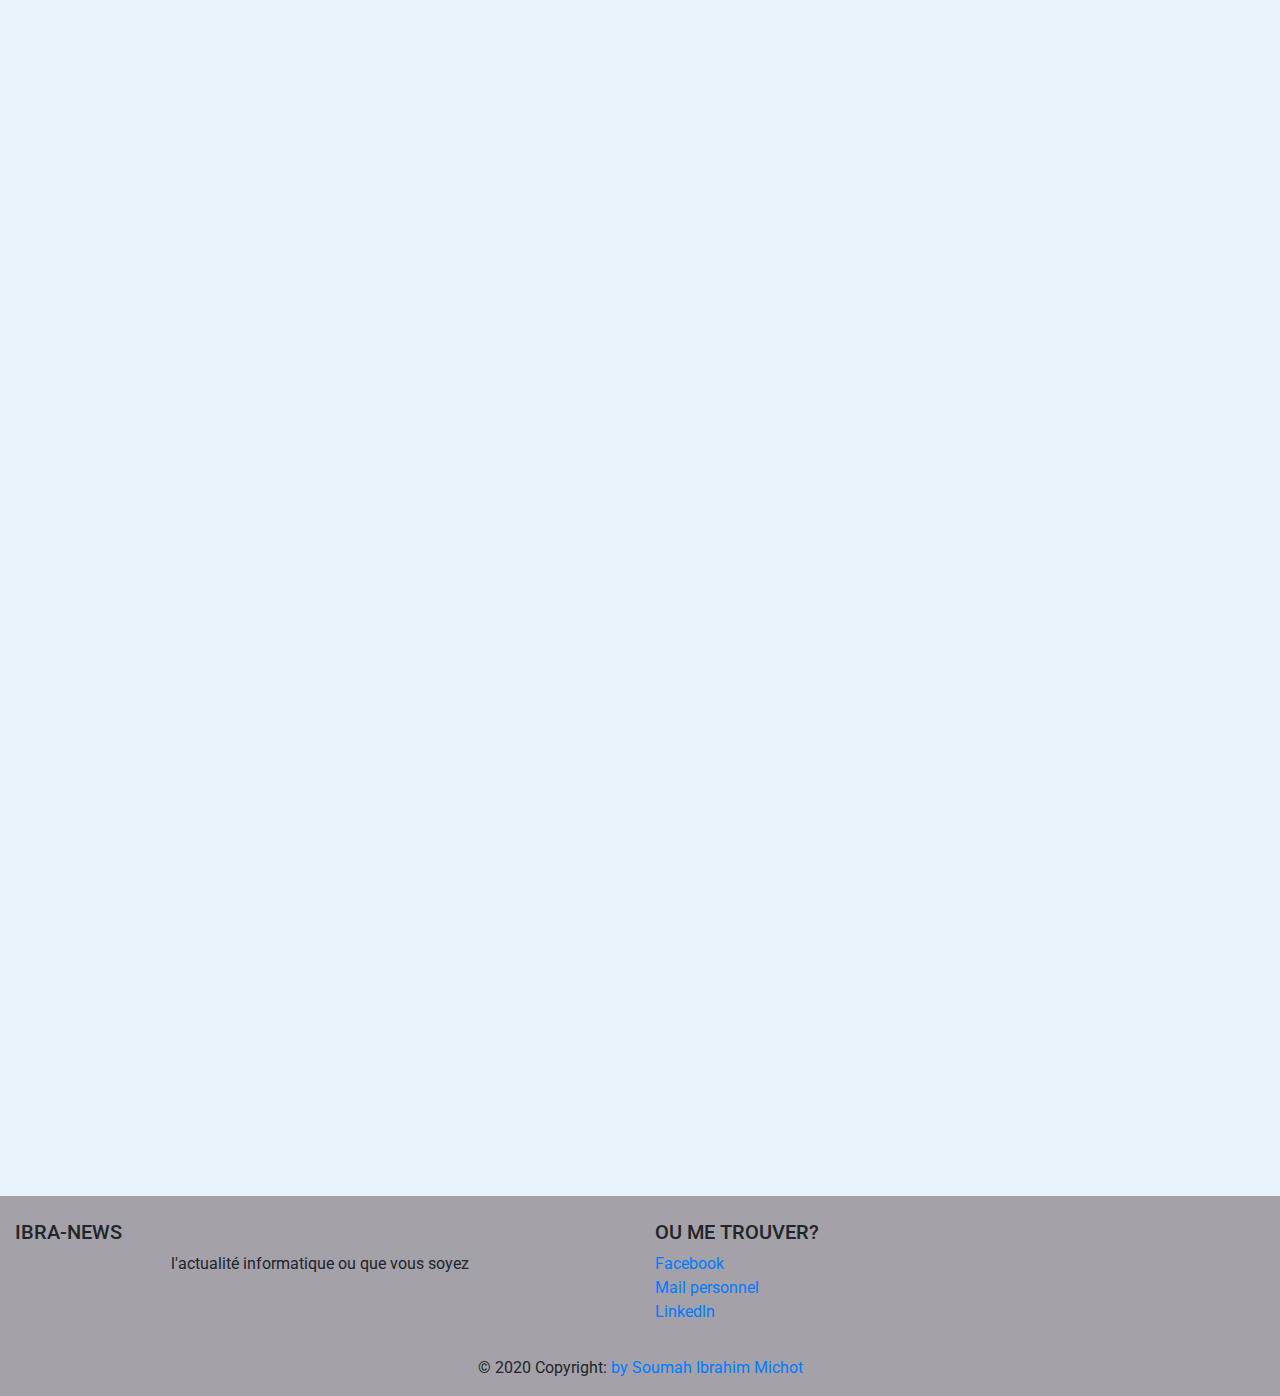
<file: github.html>
<!DOCTYPE html>
<html lang="en">

<head>
    <meta charset="UTF-8">
    <meta name="viewport" content="width=device-width, initial-scale=1.0">
    <meta name="viewport" content="width=device-width, initial-scale=1, shrink-to-fit=no">
    <link rel="stylesheet" href="https://stackpath.bootstrapcdn.com/bootstrap/4.3.1/css/bootstrap.min.css"
        integrity="sha384-ggOyR0iXCbMQv3Xipma34MD+dH/1fQ784/j6cY/iJTQUOhcWr7x9JvoRxT2MZw1T" crossorigin="anonymous">
    <link rel="stylesheet" type="text/css" href="css/github.css">
    <link href="https://fonts.googleapis.com/css?family=Roboto&display=swap" rel="stylesheet">
    <title>Site de veille technologiques</title>
</head>

<body>

    <header class="navbar navbar-expand-md ">
        <span class="navbar-text" style="color: aquamarine;font-size: 50px;">IBRA-NEWS</span>
        <a href="index.html" class="navbar-brand">
            <img src="images/business.png" height="130" width="130" alt="logo page">
        </a>


        <ul class="navbar-nav    col-xs-ml-auto col-sm-ml-auto ml-auto " style="font-size: 30px;">
            <li class="nav-item">
                <a href="index.html" class="nav-link "> ACCEUIL</a>
            </li>
            <li class="nav-item">
                <a href="https://ibrahimsoumah.000webhostapp.com/" class="nav-link"> PORTFOLIO</a>
            </li>

        </ul>

    </header>


    <!-- le contenu -->
    <main class="container-fluid">
        <!--grille responsive-->

        <div class="row">
            <article class=" col-12 col-sm-6 col-md-4 col-lg-10 p-4  ">
                <div class="w-auto h-auto ">
                    <h1><a href="https://github.com/">GitHub
                            plateforme web collaborative</a></h1>

                    <img src="images/github.svg.png" height="500" width="300" title="icone github"
                        class="img-fluid img1">
                    <br>
                    <h2>Présentation</h2>
                    <hr>
                    <p><a href="https://github.com/" title="site github">GitHub </a> est un service web d'hébergement et
                        de gestion de développement de logiciels, utilisant le
                        logiciel de gestion de versions Git. Ce site est développé en Ruby on Rails et Erlang par Chris
                        Wanstrath, PJ Hyett et Tom Preston-Werner. GitHub propose des comptes professionnels payants,
                        ainsi que des comptes gratuits pour les projets de logiciels libres. Le site assure également un
                        contrôle d'accès et des fonctionnalités destinées à la collaboration comme le suivi des bugs,
                        les demandes de fonctionnalités, la gestion de tâches et un wiki pour chaque projet.
                        <br>
                        Le nom GitHub est composé du mot « git » faisant référence à un système de contrôle de version
                        open-source et le mot « hub » faisant référence au réseau social bâti autour du système Git,
                        mais aussi à une plate-forme de correspondance qui est appelée en anglais un « hub ».
                        Octocat.
                        Octocat est la mascotte de la marque. Il a été dessiné par Simon Oxley (également créateur du
                        logo de Twitter) dans un style épuré inspiré par les arts populaires japonais (manga). On voit
                        une partie de son visage dans un déguisement lui donnant des oreilles de chat et des tentacules
                        de céphalopode.
                    </p>
                    <br>
                    <h2>Fonctionnalités</h2>
                    <hr>
                    <p>GitHub est centré vers l'aspect social du développement. En plus d'offrir l'hébergement de
                        projets avec Git, le site offre de nombreuses fonctionnalités habituellement retrouvées sur les
                        réseaux sociaux comme les flux, la possibilité de suivre des personnes ou des projets ainsi que
                        des graphes de réseaux pour les dépôts (en anglais repository). GitHub offre aussi la
                        possibilité de créer un wiki et une page web pour chaque dépôt. Le site offre aussi un logiciel
                        de suivi de problèmes (de l'anglais issue tracking system). GitHub propose aussi l'intégration
                        d'un grand nombre de services externes, tels que l'intégration continue, la gestion de versions,
                        badges, chat basés sur les projets, etc.

                        Les documentations des projets sont écrites en langage Markdown (fichiers .md).

                        L'option webhook (en) permet de communiquer avec des outils d'intégration continue.
                    </p>
                    <br>
                    <h2>Particularité</h2>
                    <hr>
                    <p>Alors que le système traditionnel open source amène chaque contributeur à télécharger les sources
                        du projet et à proposer ensuite ses modifications à l’équipe du projet, GitHub repose sur le
                        principe du fork (embranchement) par défaut : toute personne « forkant » le projet devient
                        publiquement de facto le leader de son projet portant le même nom que l’original.
                    </p>

                </div>
            </article>
            <div class="embed-responsive embed-responsive-16by9">
                <iframe class="embed-responsive-item" width="654" height="409"
                    src="https://www.youtube.com/embed/La3SaI2hjzE" frameborder="0"
                    allow="accelerometer; autoplay; encrypted-media; gyroscope; picture-in-picture"
                    allowfullscreen></iframe>
            </div>
            <br>
            <br>
            <div class="embed-responsive embed-responsive-16by9">
                <iframe class="embed-responsive-item" width="727" height="409"
                    src="https://www.youtube.com/embed/dBAZ5Qc2bIk" frameborder="0"
                    allow="accelerometer; autoplay; encrypted-media; gyroscope; picture-in-picture"
                    allowfullscreen></iframe>
            </div>
        </div>
    </main>


    <!-- Footer -->
    <footer class="page-footer font-small blue pt-4">

        <!-- Footer Links -->
        <div class="container-fluid text-center text-md-left">

            <!-- Grid row -->
            <div class="row">

                <!-- Grid column -->
                <div class="col-md-6 mt-md-0 mt-3">

                    <!-- Content -->
                    <h5 class="text-uppercase">Ibra-News</h5>
                    <p>l'actualité informatique ou que vous soyez</p>

                </div>
                <!-- Grid column -->

                <hr class="clearfix w-100 d-md-none pb-3">

                <!-- Grid column -->
                <div class="col-md-3 mb-md-0 mb-3">

                    <!-- Links -->
                    <h5 class="text-uppercase">Ou me trouver?</h5>

                    <ul class="list-unstyled">
                        <li>
                            <a href="https://web.facebook.com/ibrahim.soumah.31521">Facebook</a>
                        </li>
                        <li>
                            <a href="mailto:ibrahim885209@gmail.com">Mail personnel</a>
                        </li>
                        <li>
                            <a href="https://www.linkedin.com/in/soumah-ibrahim-michot-aa4482191/">Linkedln</a>
                        </li>

                    </ul>

                </div>
            </div>
            <!-- Grid row -->

        </div>
        <!-- Footer Links -->

        <!-- Copyright -->
        <div class="footer-copyright text-center py-3">© 2020 Copyright:
            <a href="https://ibrahimsoumah.000webhostapp.com/"> by Soumah Ibrahim Michot</a>
        </div>
        <!-- Copyright -->

    </footer>
    <!-- Footer -->
    </main>
    <!-- JAVASCRIPT -->
    <script src="https://code.jquery.com/jquery-3.3.1.slim.min.js"
        integrity="sha384-q8i/X+965DzO0rT7abK41JStQIAqVgRVzpbzo5smXKp4YfRvH+8abtTE1Pi6jizo"
        crossorigin="anonymous"></script>
    <script src="https://cdnjs.cloudflare.com/ajax/libs/popper.js/1.14.7/umd/popper.min.js"
        integrity="sha384-UO2eT0CpHqdSJQ6hJty5KVphtPhzWj9WO1clHTMGa3JDZwrnQq4sF86dIHNDz0W1"
        crossorigin="anonymous"></script>
    <script src="https://stackpath.bootstrapcdn.com/bootstrap/4.3.1/js/bootstrap.min.js"
        integrity="sha384-JjSmVgyd0p3pXB1rRibZUAYoIIy6OrQ6VrjIEaFf/nJGzIxFDsf4x0xIM+B07jRM"
        crossorigin="anonymous"></script>
</body>

</html>
</file>
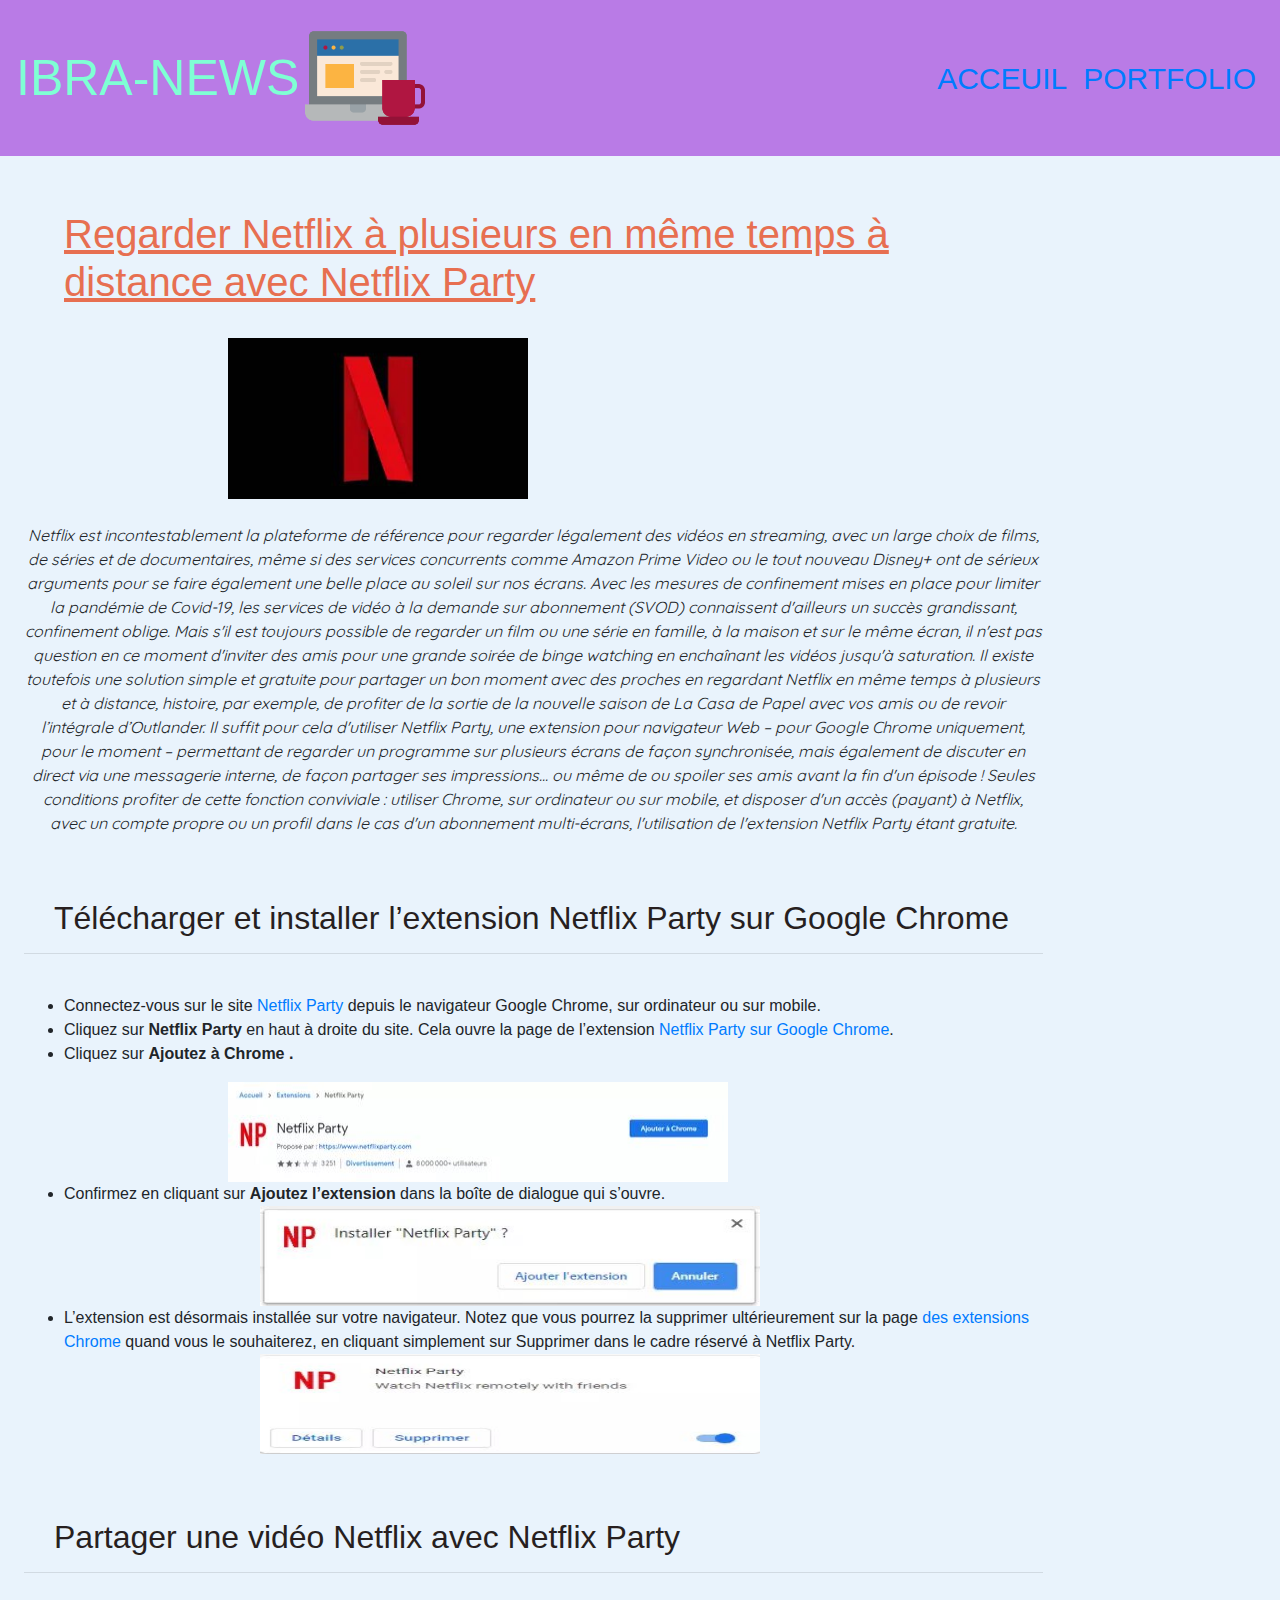
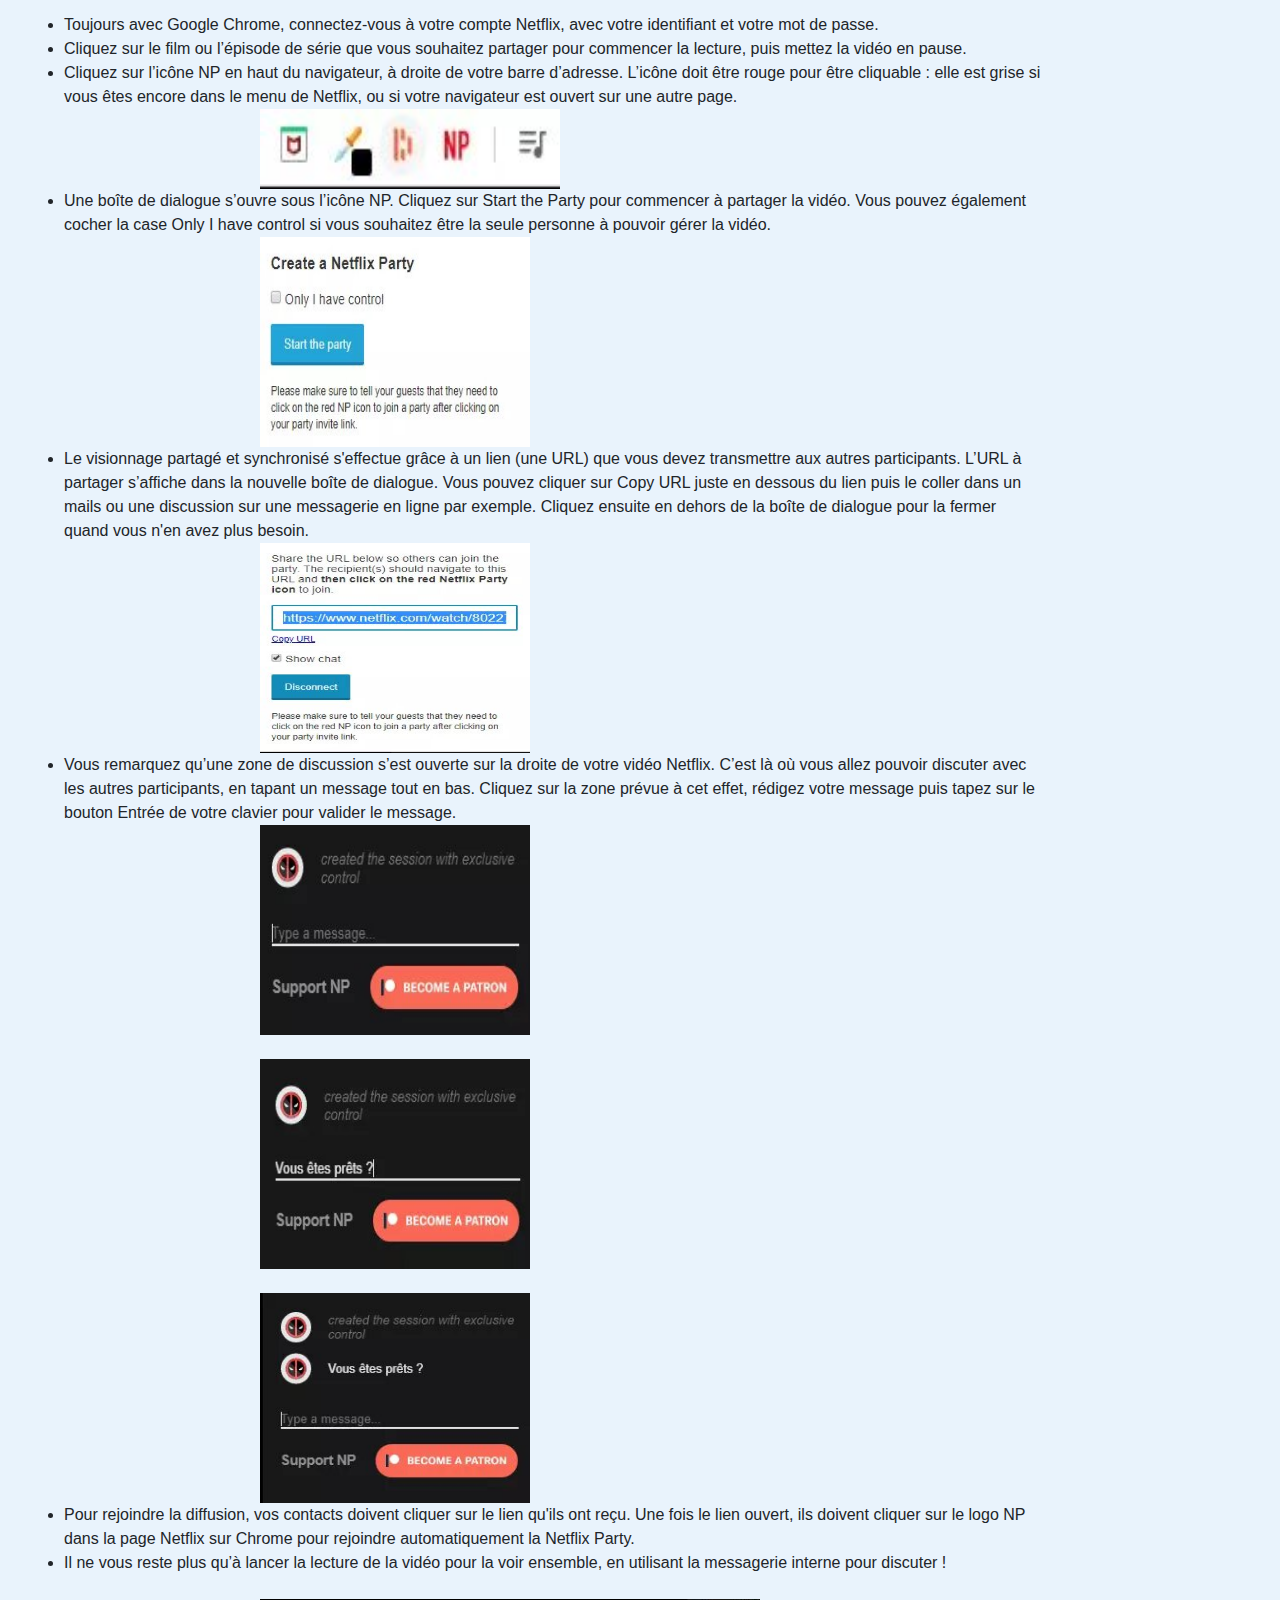
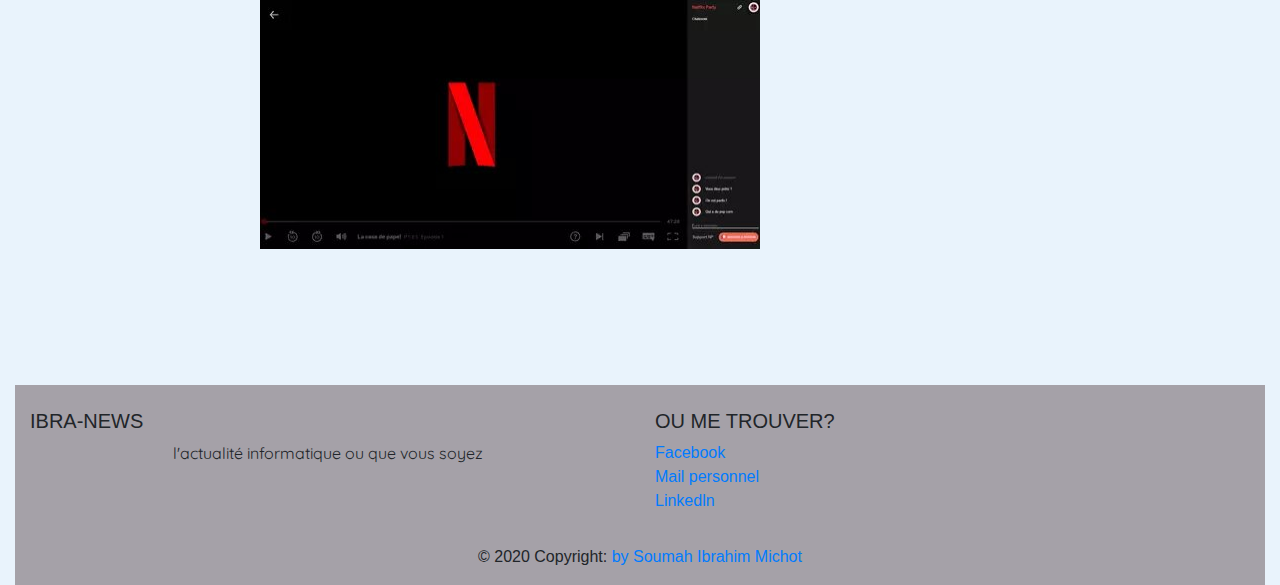
<file: Netflix-Party.html>
<!DOCTYPE html>
<html lang="en">

<head>
    <meta charset="UTF-8">
    <meta name="viewport" content="width=device-width, initial-scale=1.0">
    <meta name="viewport" content="width=device-width, initial-scale=1, shrink-to-fit=no">
    <link rel="stylesheet" href="https://stackpath.bootstrapcdn.com/bootstrap/4.3.1/css/bootstrap.min.css"
        integrity="sha384-ggOyR0iXCbMQv3Xipma34MD+dH/1fQ784/j6cY/iJTQUOhcWr7x9JvoRxT2MZw1T" crossorigin="anonymous">
    <link rel="stylesheet" type="text/css" href="css/article.css">
    <link href="https://fonts.googleapis.com/css?family=Quicksand&display=swap" rel="stylesheet">
    <title>Site de veille technologiques</title>
</head>

<body>
    <header class="navbar navbar-expand-md ">
        <span class="navbar-text" style="color: aquamarine;font-size: 50px;">IBRA-NEWS</span>
        <a href="index.html" class="navbar-brand">
            <img src="images/business.png" height="130" width="130" alt="logo page">
        </a>


        <ul class="navbar-nav    col-xs-ml-auto col-sm-ml-auto ml-auto " style="font-size: 30px;">
            <li class="nav-item">
                <a href="index.html" class="nav-link "> ACCEUIL</a>
            </li>
            <li class="nav-item">
                <a href="https://ibrahimsoumah.000webhostapp.com/" class="nav-link"> PORTFOLIO</a>
            </li>

        </ul>

    </header>

    <main class="container-fluid">
        <!--grille responsive-->

        <div class="row">
            <article class=" col-12 col-sm-6 col-md-4 col-lg-10 p-4  ">
                <div class="w-auto h-auto ">
                    <h1 style="color: rgb(231, 111, 81);"><u>Regarder Netflix à plusieurs en même temps à distance avec
                            Netflix Party</u></h1>
                    <br>
                    <img src="images/netflix-logo.jpg" height="500" width="300" title="icone ordinateur"
                        class="img-fluid img1">
                    <br>
                    <br>
                    <p><em>Netflix est incontestablement la plateforme de référence pour regarder légalement des vidéos
                            en streaming, avec un large choix de films, de séries et de documentaires, même si des
                            services concurrents comme Amazon Prime Video ou le tout nouveau Disney+ ont de sérieux
                            arguments pour se faire également une belle place au soleil sur nos écrans.
                            Avec les mesures de confinement mises en place pour limiter la pandémie de Covid-19, les
                            services de vidéo à la demande sur abonnement (SVOD) connaissent d'ailleurs un succès
                            grandissant, confinement oblige. Mais s'il est toujours possible de regarder un film ou une
                            série en famille, à la maison et sur le même écran, il n'est pas question en ce moment
                            d'inviter des amis pour une grande soirée de binge watching en enchaînant les vidéos jusqu'à
                            saturation.
                            Il existe toutefois une solution simple et gratuite pour partager un bon moment avec des
                            proches en regardant Netflix en même temps à plusieurs et à distance, histoire, par exemple,
                            de profiter de la sortie de la nouvelle saison de La Casa de Papel avec vos amis ou de
                            revoir l’intégrale d’Outlander. Il suffit pour cela d'utiliser Netflix Party, une extension
                            pour navigateur Web – pour Google Chrome uniquement, pour le moment – permettant de regarder
                            un programme sur plusieurs écrans de façon synchronisée, mais également de discuter en
                            direct via une messagerie interne, de façon partager ses impressions... ou même de ou
                            spoiler ses amis avant la fin d'un épisode !
                            Seules conditions profiter de cette fonction conviviale : utiliser Chrome, sur ordinateur ou
                            sur mobile, et disposer d'un accès (payant) à Netflix, avec un compte propre ou un profil
                            dans le cas d'un abonnement multi-écrans, l'utilisation de l'extension Netflix Party étant
                            gratuite.</em>
                    </p>
                    <!-- <img src="images/Qub.png" height="500" width="300" title="icone ordinateur" class="img-fluid img1"> -->
                    <br>
                    <br>
                    <h2>Télécharger et installer l’extension Netflix Party sur Google Chrome</h2>
                    <hr>
                    <br>
                    <ul>
                        <li>Connectez-vous sur le site <a href="https://www.netflixparty.com/">Netflix Party</a> depuis
                            le navigateur Google Chrome, sur ordinateur ou sur mobile.</li>
                        <li>Cliquez sur <strong> Netflix Party</strong> en haut à droite du site. Cela ouvre la page de
                            l’extension <a
                                href="https://chrome.google.com/webstore/detail/netflix-party/oocalimimngaihdkbihfgmpkcpnmlaoa?hl=fr">Netflix
                                Party sur Google Chrome</a>.</li>
                        <li>Cliquez sur <strong> Ajoutez à Chrome .</strong></li>
                    </ul>
                    <img src="images/Netflix_party_IMG1.jpg" height="100" width="500" title="icone ordinateur"
                        class=" img1">
                    <br>
                    <ul>
                        <li>Confirmez en cliquant sur <strong>Ajoutez l’extension </strong>dans la boîte de dialogue qui
                            s’ouvre.</li>
                        <img src="images/Netflix_party_IMG2.jpg" height="100" width="500" title="icone ordinateur"
                            class=" img1">
                        <li>L’extension est désormais installée sur votre navigateur. Notez que vous pourrez la
                            supprimer ultérieurement sur la page <a href="chrome://extensions/">des extensions
                                Chrome</a> quand vous le souhaiterez, en cliquant simplement sur Supprimer dans le cadre
                            réservé à Netflix Party.</li>
                        <img src="images/Netflix_party_IMG3.jpg" height="100" width="500" title="icone ordinateur"
                            class=" img1">
                    </ul>
                    <br>
                    <br>
                    <h2>Partager une vidéo Netflix avec Netflix Party</h2>
                    <hr>
                    <br>
                    <ul>
                        <li>Toujours avec Google Chrome, connectez-vous à votre compte Netflix, avec votre identifiant
                            et votre mot de passe.</li>
                        <li>Cliquez sur le film ou l’épisode de série que vous souhaitez partager pour commencer la
                            lecture, puis mettez la vidéo en pause.</li>
                        <li>Cliquez sur l’icône NP en haut du navigateur, à droite de votre barre d’adresse. L’icône
                            doit être rouge pour être cliquable : elle est grise si vous êtes encore dans le menu de
                            Netflix, ou si votre navigateur est ouvert sur une autre page.</li>
                        <img src="images/Netflix_party_IMG4.jpg" height="80" width="300" title="icone ordinateur"
                            class=" img1">
                        <li>Une boîte de dialogue s’ouvre sous l’icône NP. Cliquez sur Start the Party pour commencer à
                            partager la vidéo. Vous pouvez également cocher la case Only I have control si vous
                            souhaitez être la seule personne à pouvoir gérer la vidéo.</li>
                        <img src="images/Netflix_party_IMG5.jpg" height="210" width="270" title="icone ordinateur"
                            class=" img1">
                        <li>Le visionnage partagé et synchronisé s'effectue grâce à un lien (une URL) que vous devez
                            transmettre aux autres participants. L’URL à partager s’affiche dans la nouvelle boîte de
                            dialogue. Vous pouvez cliquer sur Copy URL juste en dessous du lien puis le coller dans un
                            mails ou une discussion sur une messagerie en ligne par exemple. Cliquez ensuite en dehors
                            de la boîte de dialogue pour la fermer quand vous n'en avez plus besoin.</li>
                        <img src="images/Netflix_party_IMG6.jpg" height="210" width="270" title="icone ordinateur"
                            class=" img1">
                        <li>Vous remarquez qu’une zone de discussion s’est ouverte sur la droite de votre vidéo Netflix.
                            C’est là où vous allez pouvoir discuter avec les autres participants, en tapant un message
                            tout en bas. Cliquez sur la zone prévue à cet effet, rédigez votre message puis tapez sur le
                            bouton Entrée de votre clavier pour valider le message.</li>
                        <img src="images/Netflix_party_IMG7.jpg" height="210" width="270" title="icone ordinateur"
                            class=" img1">
                        <br>
                        <br>
                        <img src="images/Netflix_party_IMG8.jpg" height="210" width="270" title="icone ordinateur"
                            class=" img1">
                        <br>
                        <br>
                        <img src="images/Netflix_party_IMG9.jpg" height="210" width="270" title="icone ordinateur"
                            class=" img1">
                        <li>Pour rejoindre la diffusion, vos contacts doivent cliquer sur le lien qu'ils ont reçu. Une
                            fois le lien ouvert, ils doivent cliquer sur le logo NP dans la page Netflix sur Chrome pour
                            rejoindre automatiquement la Netflix Party.</li>
                        <li>Il ne vous reste plus qu’à lancer la lecture de la vidéo pour la voir ensemble, en utilisant
                            la messagerie interne pour discuter !</li>
                        <br>
                        <img src="images/Netflix_party_IMG10.jpg" height="250" width="500" title="icone ordinateur"
                            class=" img1">
                    </ul>
                </div>
                <br>
            </article>
        </div>
        <br>
        <br>
        <br>


        <!-- Footer -->
        <footer class="page-footer font-small blue pt-4">

            <!-- Footer Links -->
            <div class="container-fluid text-center text-md-left">

                <!-- Grid row -->
                <div class="row">

                    <!-- Grid column -->
                    <div class="col-md-6 mt-md-0 mt-3">

                        <!-- Content -->
                        <h5 class="text-uppercase">Ibra-News</h5>
                        <p>l'actualité informatique ou que vous soyez</p>

                    </div>
                    <!-- Grid column -->

                    <hr class="clearfix w-100 d-md-none pb-3">

                    <!-- Grid column -->
                    <div class="col-md-3 mb-md-0 mb-3">

                        <!-- Links -->
                        <h5 class="text-uppercase">Ou me trouver?</h5>

                        <ul class="list-unstyled">
                            <li>
                                <a href="https://web.facebook.com/ibrahim.soumah.31521">Facebook</a>
                            </li>
                            <li>
                                <a href="mailto:ibrahim885209@gmail.com">Mail personnel</a>
                            </li>
                            <li>
                                <a href="https://www.linkedin.com/in/soumah-ibrahim-michot-aa4482191/">Linkedln</a>
                            </li>

                        </ul>

                    </div>
                </div>
                <!-- Grid row -->

            </div>
            <!-- Footer Links -->

            <!-- Copyright -->
            <div class="footer-copyright text-center py-3">© 2020 Copyright:
                <a href="https://ibrahimsoumah.000webhostapp.com/"> by Soumah Ibrahim Michot</a>
            </div>
            <!-- Copyright -->

        </footer>
        <!-- Footer -->
    </main>
    <!-- JAVASCRIPT -->
    <script src="https://code.jquery.com/jquery-3.3.1.slim.min.js"
        integrity="sha384-q8i/X+965DzO0rT7abK41JStQIAqVgRVzpbzo5smXKp4YfRvH+8abtTE1Pi6jizo"
        crossorigin="anonymous"></script>
    <script src="https://cdnjs.cloudflare.com/ajax/libs/popper.js/1.14.7/umd/popper.min.js"
        integrity="sha384-UO2eT0CpHqdSJQ6hJty5KVphtPhzWj9WO1clHTMGa3JDZwrnQq4sF86dIHNDz0W1"
        crossorigin="anonymous"></script>
    <script src="https://stackpath.bootstrapcdn.com/bootstrap/4.3.1/js/bootstrap.min.js"
        integrity="sha384-JjSmVgyd0p3pXB1rRibZUAYoIIy6OrQ6VrjIEaFf/nJGzIxFDsf4x0xIM+B07jRM"
        crossorigin="anonymous"></script>
    </main>
</body>

</html>
</file>
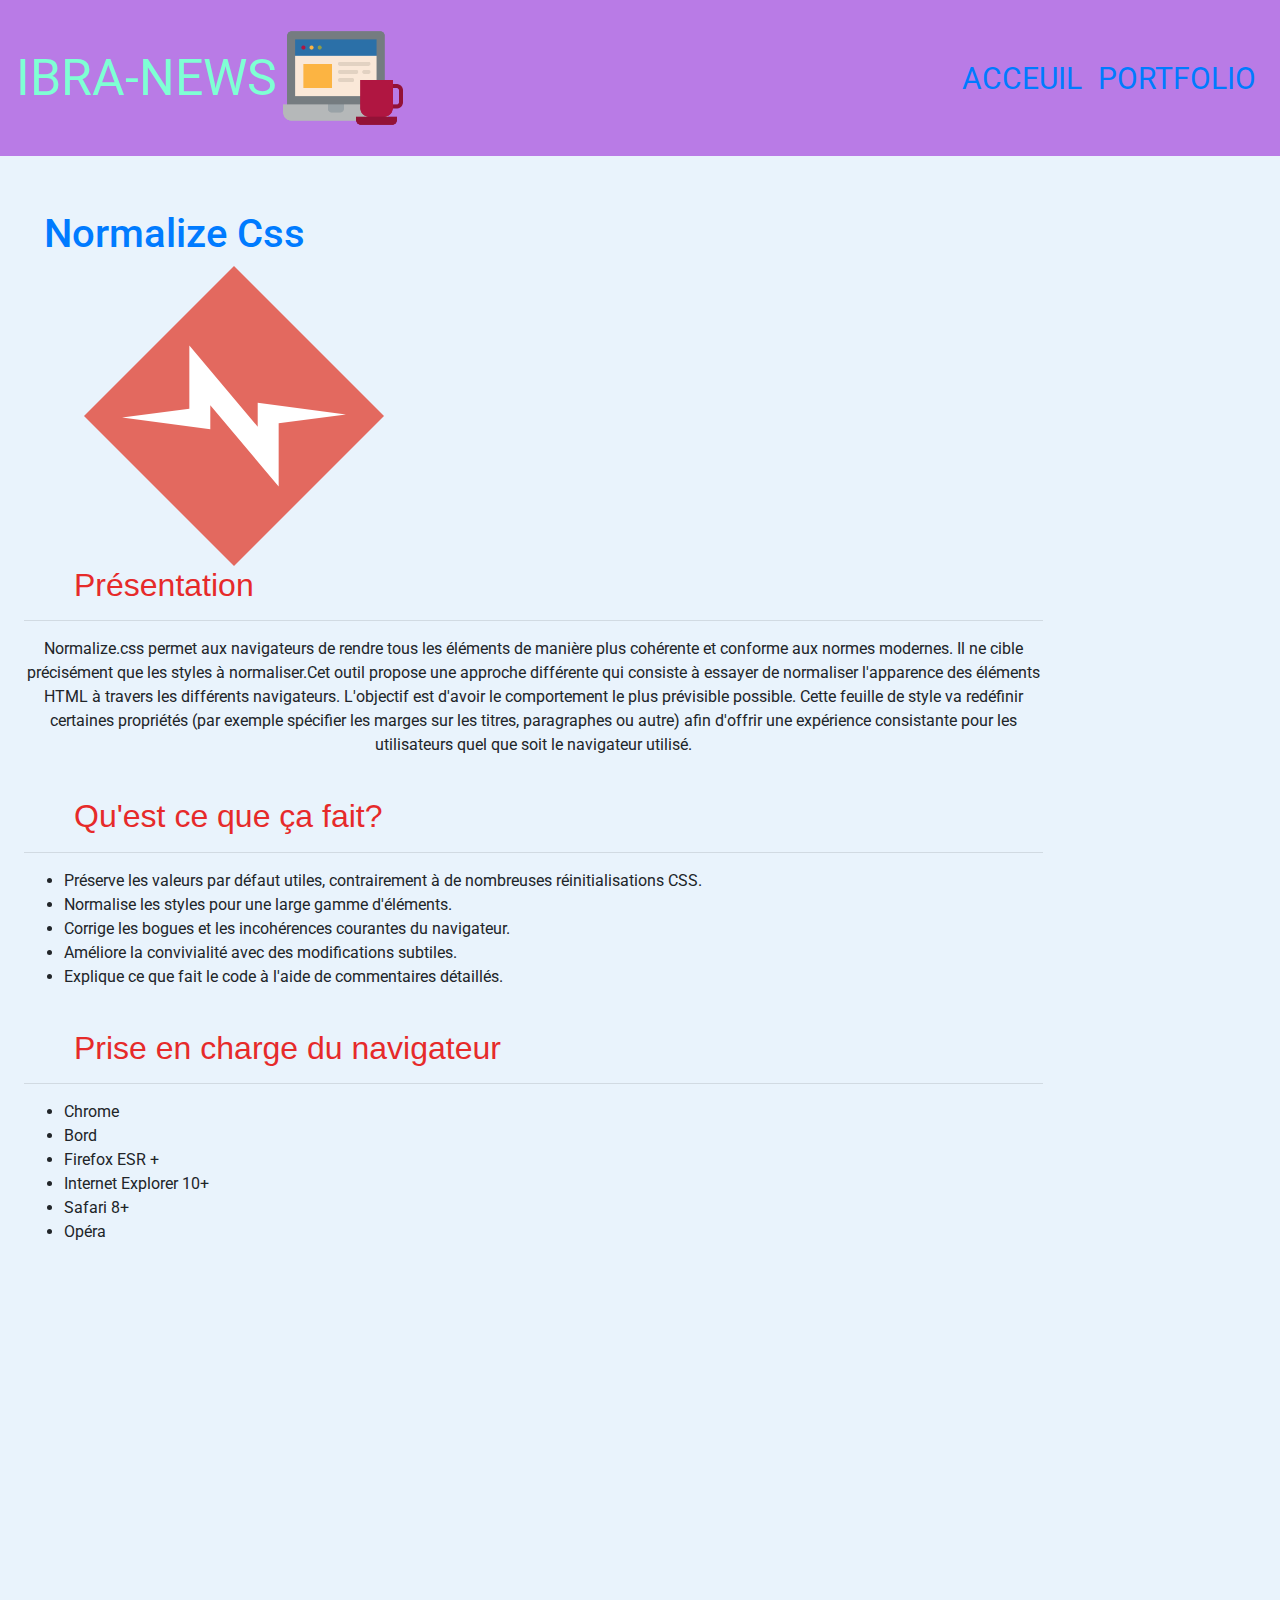
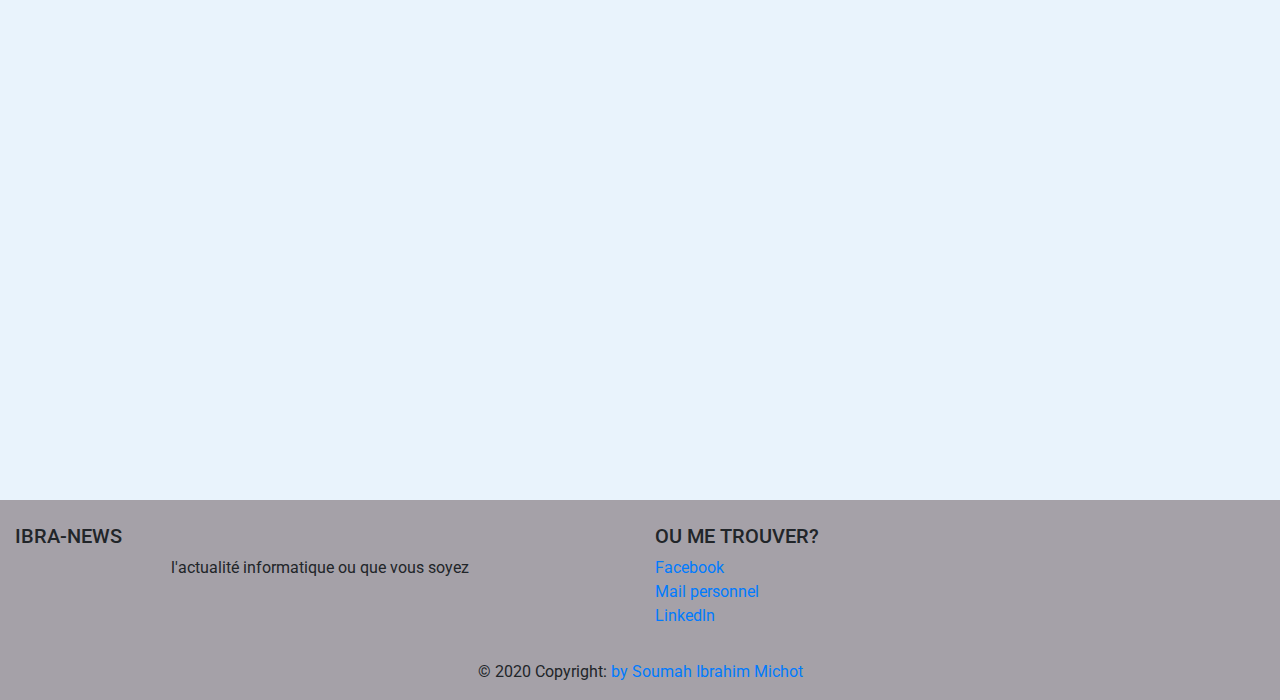
<file: normalize.html>
<!DOCTYPE html>
<html lang="en">

<head>
    <meta charset="UTF-8">
    <meta name="viewport" content="width=device-width, initial-scale=1.0">
    <meta name="viewport" content="width=device-width, initial-scale=1, shrink-to-fit=no">
    <link rel="stylesheet" href="https://stackpath.bootstrapcdn.com/bootstrap/4.3.1/css/bootstrap.min.css"
        integrity="sha384-ggOyR0iXCbMQv3Xipma34MD+dH/1fQ784/j6cY/iJTQUOhcWr7x9JvoRxT2MZw1T" crossorigin="anonymous">
    <link rel="stylesheet" type="text/css" href="css/github.css">
    <link href="https://fonts.googleapis.com/css?family=Roboto&display=swap" rel="stylesheet">
    <title>Site de veille technologiques</title>
</head>

<body>

    <header class="navbar navbar-expand-md ">
        <span class="navbar-text" style="color: aquamarine;font-size: 50px;">IBRA-NEWS</span>
        <a href="index.html" class="navbar-brand">
            <img src="images/business.png" height="130" width="130" alt="logo page">
        </a>


        <ul class="navbar-nav    col-xs-ml-auto col-sm-ml-auto ml-auto " style="font-size: 30px;">
            <li class="nav-item">
                <a href="index.html" class="nav-link "> ACCEUIL</a>
            </li>
            <li class="nav-item">
                <a href="https://ibrahimsoumah.000webhostapp.com/" class="nav-link"> PORTFOLIO</a>
            </li>

        </ul>

    </header>


    <!-- le contenu -->
    <main class="container-fluid">
        <!--grille responsive-->

        <div class="row">
            <article class=" col-12 col-sm-6 col-md-4 col-lg-10 p-4  ">
                <div class="w-auto h-auto ">
                    <h1><a href="https://necolas.github.io/normalize.css/">Normalize Css</a></h1>

                    <img src="images/logo.svg" height="500" width="300" title="icone cloud-computing"
                        class="img-fluid img1">
                    <br>
                    <h2>Présentation</h2>
                    <hr>
                    <p>Normalize.css permet aux navigateurs de rendre tous les éléments de manière plus cohérente et
                        conforme aux normes modernes. Il ne cible précisément que les styles à normaliser.Cet outil
                        propose une approche différente qui consiste à essayer de normaliser l'apparence des éléments
                        HTML à travers les différents navigateurs. L'objectif est d'avoir le comportement le plus
                        prévisible possible. Cette feuille de style va redéfinir certaines propriétés (par exemple
                        spécifier les marges sur les titres, paragraphes ou autre) afin d'offrir une expérience
                        consistante pour les utilisateurs quel que soit le navigateur utilisé.
                    </p>
                    <br>
                    <h2>Qu'est ce que ça fait?</h2>
                    <hr>
                    <ul>
                        <li>Préserve les valeurs par défaut utiles, contrairement à de nombreuses réinitialisations CSS.
                        </li>
                        <li>Normalise les styles pour une large gamme d'éléments.</li>
                        <li>Corrige les bogues et les incohérences courantes du navigateur.</li>
                        <li>Améliore la convivialité avec des modifications subtiles.</li>
                        <li>Explique ce que fait le code à l'aide de commentaires détaillés.</li>
                    </ul>
                    <br>
                    <h2>Prise en charge du navigateur</h2>
                    <hr>
                    <ul>
                        <li>Chrome</li>
                        <li>Bord</li>
                        <li>Firefox ESR +</li>
                        <li>Internet Explorer 10+</li>
                        <li>Safari 8+</li>
                        <li>Opéra</li>
                    </ul>
                </div>
            </article>
        </div>
    </main>
    <br>
    <br>
    <div class="embed-responsive embed-responsive-16by9">
        <iframe class="embed-responsive-item" width="640" height="360" src="https://www.youtube.com/embed/o5s9ia9ePwE"
            frameborder="0" allow="accelerometer; autoplay; encrypted-media; gyroscope; picture-in-picture"
            allowfullscreen></iframe>
    </div>

    <br>
    <br>

    <!-- Footer -->
    <footer class="page-footer font-small blue pt-4">

        <!-- Footer Links -->
        <div class="container-fluid text-center text-md-left">

            <!-- Grid row -->
            <div class="row">

                <!-- Grid column -->
                <div class="col-md-6 mt-md-0 mt-3">

                    <!-- Content -->
                    <h5 class="text-uppercase">Ibra-News</h5>
                    <p>l'actualité informatique ou que vous soyez</p>

                </div>
                <!-- Grid column -->

                <hr class="clearfix w-100 d-md-none pb-3">

                <!-- Grid column -->
                <div class="col-md-3 mb-md-0 mb-3">

                    <!-- Links -->
                    <h5 class="text-uppercase">Ou me trouver?</h5>

                    <ul class="list-unstyled">
                        <li>
                            <a href="https://web.facebook.com/ibrahim.soumah.31521">Facebook</a>
                        </li>
                        <li>
                            <a href="mailto:ibrahim885209@gmail.com">Mail personnel</a>
                        </li>
                        <li>
                            <a href="https://www.linkedin.com/in/soumah-ibrahim-michot-aa4482191/">Linkedln</a>
                        </li>

                    </ul>

                </div>
            </div>
            <!-- Grid row -->

        </div>
        <!-- Footer Links -->

        <!-- Copyright -->
        <div class="footer-copyright text-center py-3">© 2020 Copyright:
            <a href="https://ibrahimsoumah.000webhostapp.com/"> by Soumah Ibrahim Michot</a>
        </div>
        <!-- Copyright -->

    </footer>
    <!-- Footer -->
    </main>
    <!-- JAVASCRIPT -->
    <script src="https://code.jquery.com/jquery-3.3.1.slim.min.js"
        integrity="sha384-q8i/X+965DzO0rT7abK41JStQIAqVgRVzpbzo5smXKp4YfRvH+8abtTE1Pi6jizo"
        crossorigin="anonymous"></script>
    <script src="https://cdnjs.cloudflare.com/ajax/libs/popper.js/1.14.7/umd/popper.min.js"
        integrity="sha384-UO2eT0CpHqdSJQ6hJty5KVphtPhzWj9WO1clHTMGa3JDZwrnQq4sF86dIHNDz0W1"
        crossorigin="anonymous"></script>
    <script src="https://stackpath.bootstrapcdn.com/bootstrap/4.3.1/js/bootstrap.min.js"
        integrity="sha384-JjSmVgyd0p3pXB1rRibZUAYoIIy6OrQ6VrjIEaFf/nJGzIxFDsf4x0xIM+B07jRM"
        crossorigin="anonymous"></script>
</body>

</html>
</file>
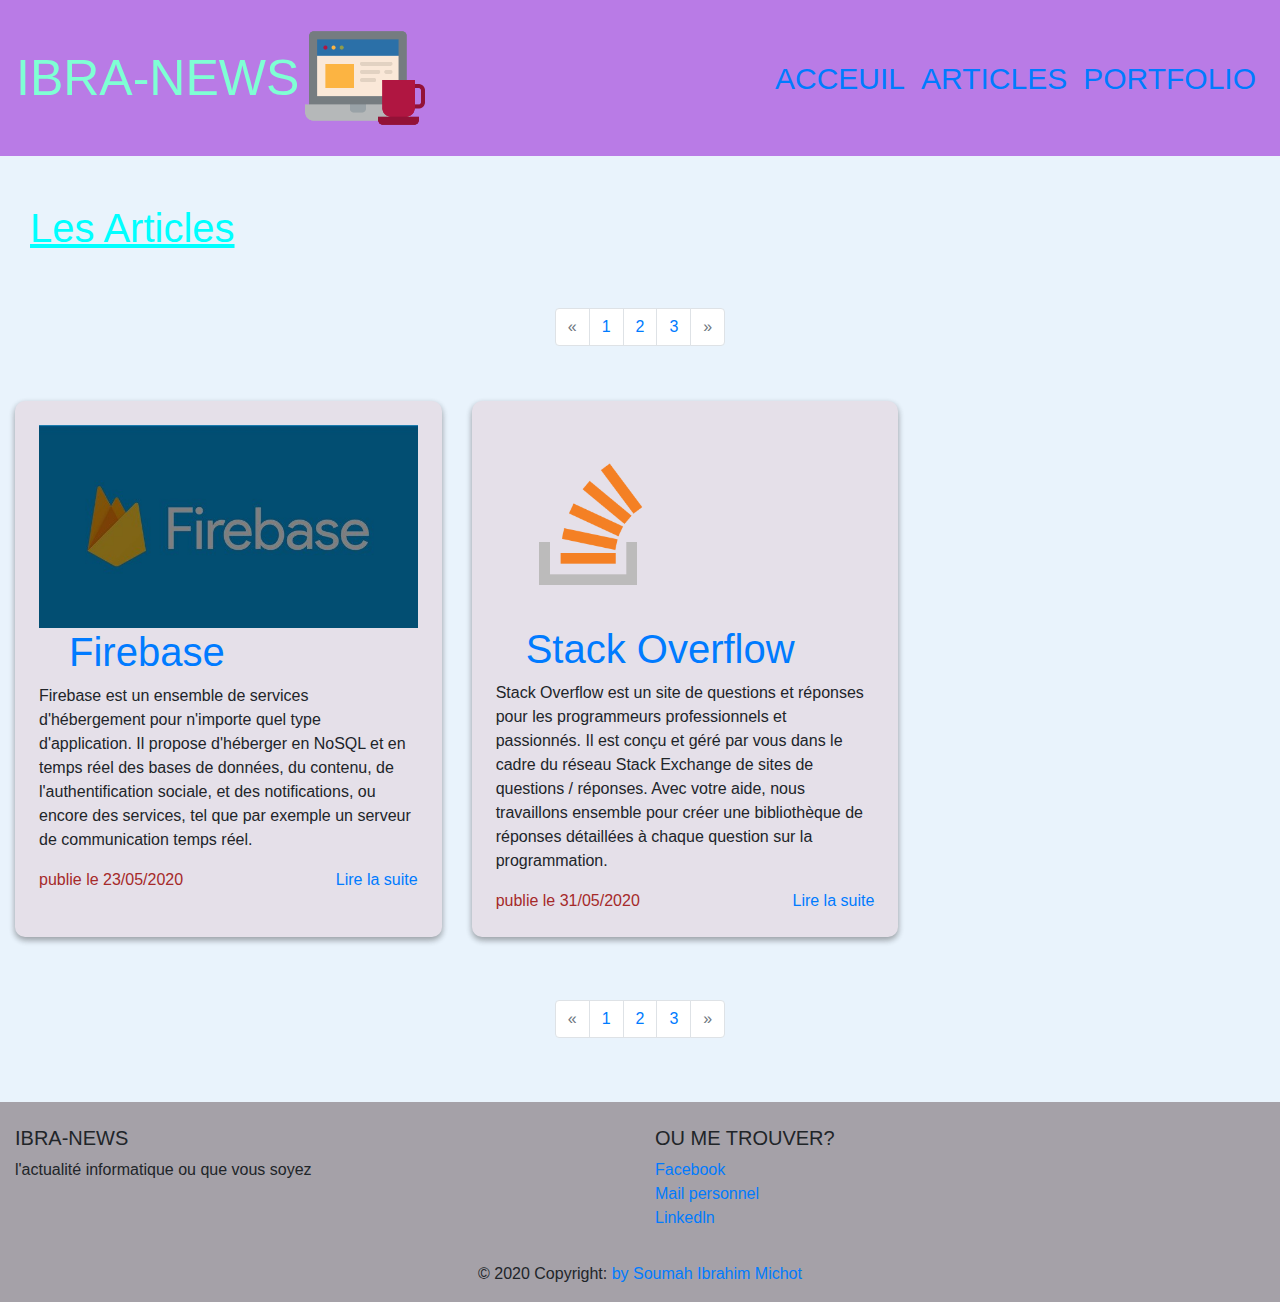
<file: page2.html>
<!DOCTYPE html>
<html lang="en">

<head>
    <meta charset="UTF-8" />
    <meta name="viewport" content="width=device-width, initial-scale=1.0" />
    <meta name="viewport" content="width=device-width, initial-scale=1, shrink-to-fit=no" />
    <link rel="stylesheet" href="https://stackpath.bootstrapcdn.com/bootstrap/4.3.1/css/bootstrap.min.css"
        integrity="sha384-ggOyR0iXCbMQv3Xipma34MD+dH/1fQ784/j6cY/iJTQUOhcWr7x9JvoRxT2MZw1T" crossorigin="anonymous" />
    <link rel="stylesheet" type="text/css" href="css/style.css" />
    <title>Site de veille technologiques</title>
</head>

<body>
    <header class="navbar navbar-expand-md">
        <span class="navbar-text" style="color: aquamarine; font-size: 50px;">IBRA-NEWS</span>
        <a href="index.html" class="navbar-brand">
            <img src="images/business.png" height="130" width="130" alt="logo page" />
        </a>
        <button class="navbar-toggler btn btn-outline-black" data-toggle="collapse" data-target="#navbar-content">
            <span class="navbar-toggler-icon btn-primary" style="color: aquamarine;"></span>
        </button>
        <div class="collapse navbar-collapse" id="navbar-content">
            <ul class="navbar-nav ml-auto" style="font-size: 30px;">
                <li class="nav-item">
                    <a href="index.html" class="nav-link"> ACCEUIL</a>
                </li>
                <li class="nav-item">
                    <a href="#articles" class="nav-link"> ARTICLES</a>
                </li>
                <li class="nav-item">
                    <a href="https://ibrahimsoumah.000webhostapp.com/" class="nav-link">
                        PORTFOLIO</a>
                </li>
            </ul>
        </div>
    </header>

    <br />
    <br />
    <h1 style="color: aqua;"><u>Les Articles</u></h1>
    <br />
    <br />
    <nav>
        <ul class="pagination justify-content-center">
            <li class="page-item disabled">
                <a class="page-link" href="#">&laquo</a>
            </li>
            <li class="page-item ">
                <a class="page-link" href="index.html">1</a>
            </li>
            <li class="page-item ">
                <a class="page-link" href="pages2.html">2</a>
            </li>
            <li class="page-item ">
                <a class="page-link" href="pages2.html">3</a>
            <li class="page-item disabled">
                <a class="page-link" href="#">&raquo</a>
            </li>
            </li>
        </ul>
    </nav>
    <br>

    <main class="container-fluid">
        <!--grille responsive-->

        <div class="row">
            <!-- 1ere range darticle-->
            <!-- 1er article -->

            <article class="col-12 col-sm-6 col-md-4 col-lg-4 p-4" id="articles">
                <img src="images/Junto-blog-348.jpg" alt="firebase" class="w-100 h-30 img-fluid" />
                <br>
                <h1><a href="firebase.html">Firebase</a></h1>
                <p>
                    Firebase est un ensemble de services d'hébergement pour n'importe quel type d'application. Il
                    propose d'héberger en NoSQL et en temps réel des bases de données, du contenu, de l'authentification
                    sociale, et des notifications, ou encore des services, tel que par exemple un serveur de
                    communication temps réel.
                </p>
                <span style="color: brown;">publie le 23/05/2020</span>
                <span class="float-right"><a href="firebase.html">Lire la suite</a></span>
            </article>


            <!-- 2e article -->
            <article class="col-12 col-sm-6 col-md-4 col-lg-4 p-4">
                <img src="images/logostackoverflow.png " alt="logo stack overflow" title="logostackoverflow"
                    class="img-fluid" width="200" height="300" />
                <h1><a href="stack.html">Stack Overflow</a></h1>
                <p>
                    Stack Overflow est un site de questions et réponses pour les programmeurs professionnels et
                    passionnés. Il est conçu et géré par vous dans le cadre du réseau Stack Exchange de sites de
                    questions / réponses. Avec votre aide, nous travaillons ensemble pour créer une bibliothèque de
                    réponses détaillées à chaque question sur la programmation.
                </p>
                <span style="color: brown;">publie le 31/05/2020</span>
                <span class="float-right"><a href="stack.html">Lire la suite</a></span>
            </article>


        </div>
        <br />
        <!-- <span class="float-right voir1"><a href="articles.html">Voir tous les articles</a></span> -->
    </main>
    <br />

    <nav>
        <ul class="pagination justify-content-center">
            <li class="page-item disabled">
                <a class="page-link" href="#">&laquo</a>
            </li>
            <li class="page-item ">
                <a class="page-link" href="index.html">1</a>
            </li>
            <li class="page-item ">
                <a class="page-link" href="pages2.html">2</a>
            </li>
            <li class="page-item ">
                <a class="page-link" href="pages2.html">3</a>
            <li class="page-item disabled">
                <a class="page-link" href="#">&raquo</a>
            </li>
            </li>
        </ul>
    </nav>

    <br />
    <br />

    <!-- Footer -->
    <footer class="page-footer font-small blue pt-4">
        <!-- Footer Links -->
        <div class="container-fluid text-center text-md-left">
            <!-- Grid row -->
            <div class="row">
                <!-- Grid column -->
                <div class="col-md-6 mt-md-0 mt-3">
                    <!-- Content -->
                    <h5 class="text-uppercase">Ibra-News</h5>
                    <p>l'actualité informatique ou que vous soyez</p>
                </div>
                <!-- Grid column -->

                <hr class="clearfix w-100 d-md-none pb-3" />

                <!-- Grid column -->
                <div class="col-md-3 mb-md-0 mb-3">
                    <!-- Links -->
                    <h5 class="text-uppercase">Ou me trouver?</h5>

                    <ul class="list-unstyled">
                        <li>
                            <a href="https://web.facebook.com/ibrahim.soumah.31521">Facebook</a>
                        </li>
                        <li>
                            <a href="mailto:ibrahim885209@gmail.com">Mail personnel</a>
                        </li>
                        <li>
                            <a href="https://www.linkedin.com/in/soumah-ibrahim-michot-aa4482191/">Linkedln</a>
                        </li>
                    </ul>
                </div>
            </div>
            <!-- Grid row -->
        </div>
        <!-- Footer Links -->

        <!-- Copyright -->
        <div class="footer-copyright text-center py-3">
            © 2020 Copyright:
            <a href="https://ibrahimsoumah.000webhostapp.com/">
                by Soumah Ibrahim Michot</a>
        </div>
        <!-- Copyright -->
    </footer>
    <!-- Footer -->

    <!-- JAVASCRIPT -->
    <script src="https://code.jquery.com/jquery-3.3.1.slim.min.js"
        integrity="sha384-q8i/X+965DzO0rT7abK41JStQIAqVgRVzpbzo5smXKp4YfRvH+8abtTE1Pi6jizo"
        crossorigin="anonymous"></script>
    <script src="https://cdnjs.cloudflare.com/ajax/libs/popper.js/1.14.7/umd/popper.min.js"
        integrity="sha384-UO2eT0CpHqdSJQ6hJty5KVphtPhzWj9WO1clHTMGa3JDZwrnQq4sF86dIHNDz0W1"
        crossorigin="anonymous"></script>
    <script src="https://stackpath.bootstrapcdn.com/bootstrap/4.3.1/js/bootstrap.min.js"
        integrity="sha384-JjSmVgyd0p3pXB1rRibZUAYoIIy6OrQ6VrjIEaFf/nJGzIxFDsf4x0xIM+B07jRM"
        crossorigin="anonymous"></script>
</body>

</html>
</file>
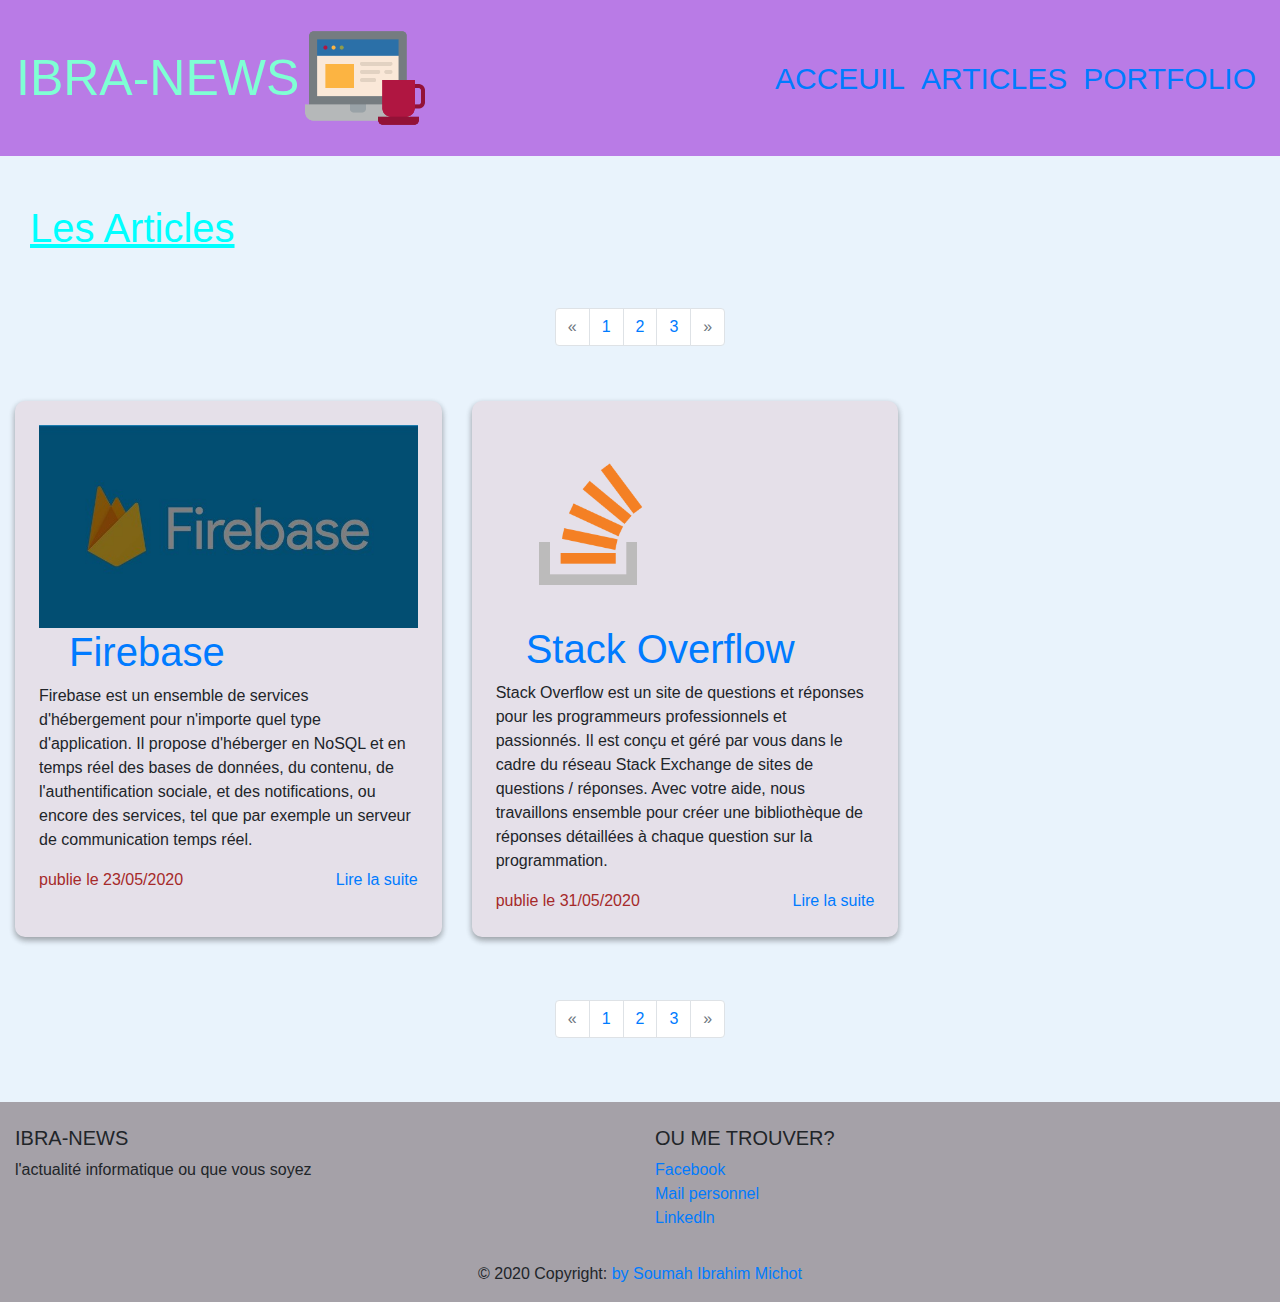
<file: pages2.html>
<!DOCTYPE html>
<html lang="en">

<head>
    <meta charset="UTF-8" />
    <meta name="viewport" content="width=device-width, initial-scale=1.0" />
    <meta name="viewport" content="width=device-width, initial-scale=1, shrink-to-fit=no" />
    <link rel="stylesheet" href="https://stackpath.bootstrapcdn.com/bootstrap/4.3.1/css/bootstrap.min.css"
        integrity="sha384-ggOyR0iXCbMQv3Xipma34MD+dH/1fQ784/j6cY/iJTQUOhcWr7x9JvoRxT2MZw1T" crossorigin="anonymous" />
    <link rel="stylesheet" type="text/css" href="css/style.css" />
    <title>Site de veille technologiques</title>
</head>

<body>
    <header class="navbar navbar-expand-md">
        <span class="navbar-text" style="color: aquamarine; font-size: 50px;">IBRA-NEWS</span>
        <a href="index.html" class="navbar-brand">
            <img src="images/business.png" height="130" width="130" alt="logo page" />
        </a>

        <ul class="navbar-nav ml-auto" style="font-size: 30px;">
            <li class="nav-item">
                <a href="index.html" class="nav-link"> ACCEUIL</a>
            </li>
            <li class="nav-item">
                <a href="#articles" class="nav-link"> ARTICLES</a>
            </li>
            <li class="nav-item">
                <a href="https://ibrahimsoumah.000webhostapp.com/" class="nav-link">
                    PORTFOLIO</a>
            </li>
        </ul>
    </header>

    <br />
    <br />
    <h1 style="color: aqua;"><u>Les Articles</u></h1>
    <br />
    <br />
    <nav>
        <ul class="pagination justify-content-center">
            <li class="page-item disabled">
                <a class="page-link" href="#">&laquo</a>
            </li>
            <li class="page-item ">
                <a class="page-link" href="index.html">1</a>
            </li>
            <li class="page-item ">
                <a class="page-link" href="pages2.html">2</a>
            </li>
            <li class="page-item ">
                <a class="page-link" href="pages2.html">3</a>
            <li class="page-item disabled">
                <a class="page-link" href="#">&raquo</a>
            </li>
            </li>
        </ul>
    </nav>
    <br>

    <main class="container-fluid">
        <!--grille responsive-->

        <div class="row">
            <!-- 1ere range darticle-->
            <!-- 1er article -->

            <article class="col-12 col-sm-6 col-md-4 col-lg-4 p-4" id="articles">
                <img src="images/Junto-blog-348.jpg" alt="firebase" class="w-100 h-30 img-fluid" />
                <br>
                <h1><a href="firebase.html">Firebase</a></h1>
                <p>
                    Firebase est un ensemble de services d'hébergement pour n'importe quel type d'application. Il
                    propose d'héberger en NoSQL et en temps réel des bases de données, du contenu, de l'authentification
                    sociale, et des notifications, ou encore des services, tel que par exemple un serveur de
                    communication temps réel.
                </p>
                <span style="color: brown;">publie le 23/05/2020</span>
                <span class="float-right"><a href="firebase.html">Lire la suite</a></span>
            </article>


            <!-- 2e article -->
            <article class="col-12 col-sm-6 col-md-4 col-lg-4 p-4">
                <img src="images/logostackoverflow.png " alt="logo stack overflow" title="logostackoverflow"
                    class="img-fluid" width="200" height="300" />
                <h1><a href="stack.html">Stack Overflow</a></h1>
                <p>
                    Stack Overflow est un site de questions et réponses pour les programmeurs professionnels et
                    passionnés. Il est conçu et géré par vous dans le cadre du réseau Stack Exchange de sites de
                    questions / réponses. Avec votre aide, nous travaillons ensemble pour créer une bibliothèque de
                    réponses détaillées à chaque question sur la programmation.
                </p>
                <span style="color: brown;">publie le 31/05/2020</span>
                <span class="float-right"><a href="stack.html">Lire la suite</a></span>
            </article>

        </div>
        <br />
        <!-- <span class="float-right voir1"><a href="articles.html">Voir tous les articles</a></span> -->
    </main>
    <br />

    <nav>
        <ul class="pagination justify-content-center">
            <li class="page-item disabled">
                <a class="page-link" href="#">&laquo</a>
            </li>
            <li class="page-item ">
                <a class="page-link" href="index.html">1</a>
            </li>
            <li class="page-item ">
                <a class="page-link" href="pages2.html">2</a>
            </li>
            <li class="page-item ">
                <a class="page-link" href="pages2.html">3</a>
            <li class="page-item disabled">
                <a class="page-link" href="#">&raquo</a>
            </li>
            </li>
        </ul>
    </nav>

    <br />
    <br />

    <!-- Footer -->
    <footer class="page-footer font-small blue pt-4">
        <!-- Footer Links -->
        <div class="container-fluid text-center text-md-left">
            <!-- Grid row -->
            <div class="row">
                <!-- Grid column -->
                <div class="col-md-6 mt-md-0 mt-3">
                    <!-- Content -->
                    <h5 class="text-uppercase">Ibra-News</h5>
                    <p>l'actualité informatique ou que vous soyez</p>
                </div>
                <!-- Grid column -->

                <hr class="clearfix w-100 d-md-none pb-3" />

                <!-- Grid column -->
                <div class="col-md-3 mb-md-0 mb-3">
                    <!-- Links -->
                    <h5 class="text-uppercase">Ou me trouver?</h5>

                    <ul class="list-unstyled">
                        <li>
                            <a href="https://web.facebook.com/ibrahim.soumah.31521">Facebook</a>
                        </li>
                        <li>
                            <a href="mailto:ibrahim885209@gmail.com">Mail personnel</a>
                        </li>
                        <li>
                            <a href="https://www.linkedin.com/in/soumah-ibrahim-michot-aa4482191/">Linkedln</a>
                        </li>
                    </ul>
                </div>
            </div>
            <!-- Grid row -->
        </div>
        <!-- Footer Links -->

        <!-- Copyright -->
        <div class="footer-copyright text-center py-3">
            © 2020 Copyright:
            <a href="https://ibrahimsoumah.000webhostapp.com/">
                by Soumah Ibrahim Michot</a>
        </div>
        <!-- Copyright -->
    </footer>
    <!-- Footer -->

    <!-- JAVASCRIPT -->
    <script src="https://code.jquery.com/jquery-3.3.1.slim.min.js"
        integrity="sha384-q8i/X+965DzO0rT7abK41JStQIAqVgRVzpbzo5smXKp4YfRvH+8abtTE1Pi6jizo"
        crossorigin="anonymous"></script>
    <script src="https://cdnjs.cloudflare.com/ajax/libs/popper.js/1.14.7/umd/popper.min.js"
        integrity="sha384-UO2eT0CpHqdSJQ6hJty5KVphtPhzWj9WO1clHTMGa3JDZwrnQq4sF86dIHNDz0W1"
        crossorigin="anonymous"></script>
    <script src="https://stackpath.bootstrapcdn.com/bootstrap/4.3.1/js/bootstrap.min.js"
        integrity="sha384-JjSmVgyd0p3pXB1rRibZUAYoIIy6OrQ6VrjIEaFf/nJGzIxFDsf4x0xIM+B07jRM"
        crossorigin="anonymous"></script>
</body>

</html>
</file>
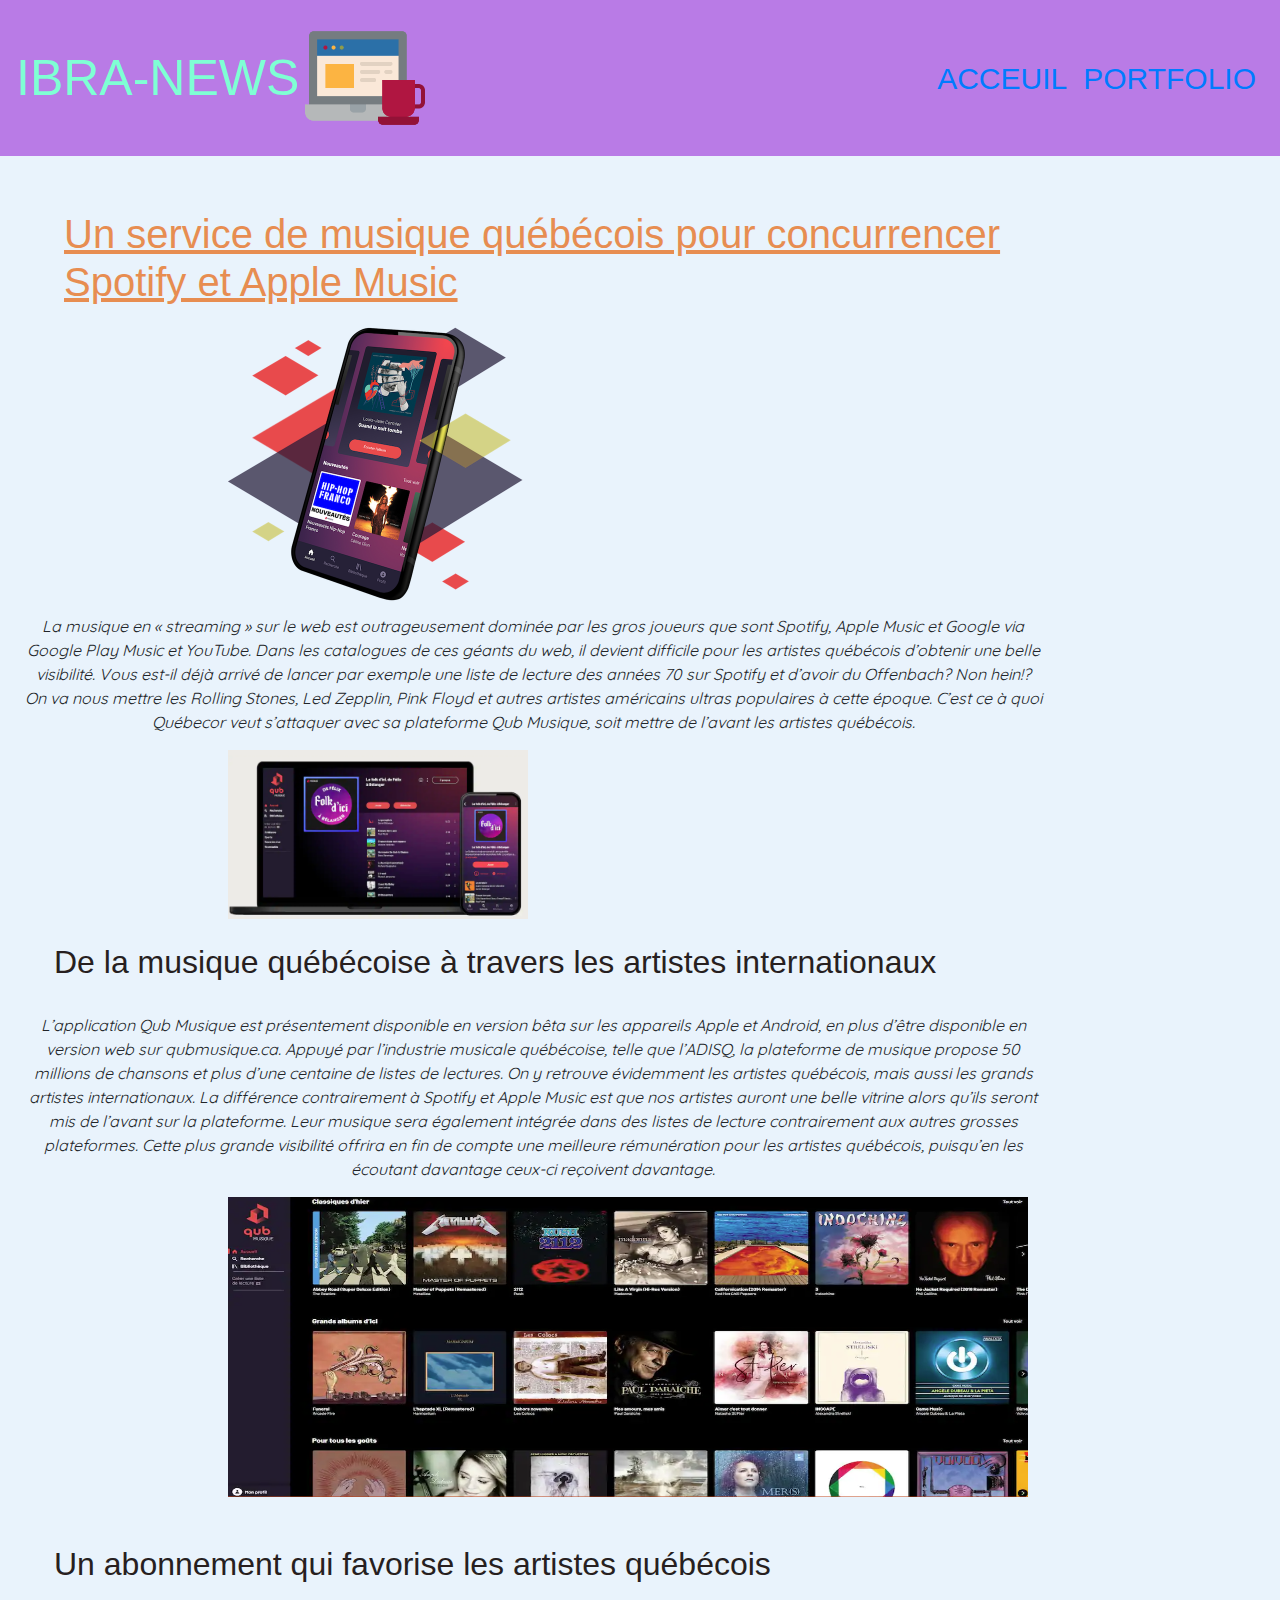
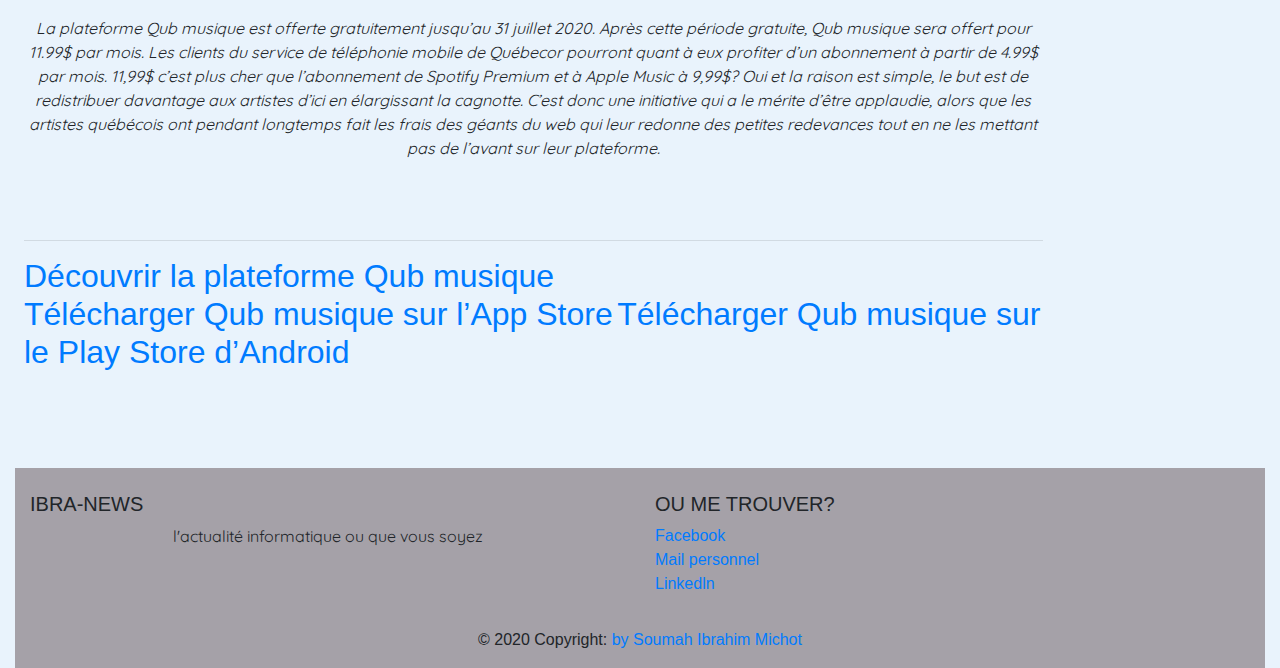
<file: qub.html>
<!DOCTYPE html>
<html lang="en">

<head>
    <meta charset="UTF-8">
    <meta name="viewport" content="width=device-width, initial-scale=1.0">
    <meta name="viewport" content="width=device-width, initial-scale=1, shrink-to-fit=no">
    <link rel="stylesheet" href="https://stackpath.bootstrapcdn.com/bootstrap/4.3.1/css/bootstrap.min.css"
        integrity="sha384-ggOyR0iXCbMQv3Xipma34MD+dH/1fQ784/j6cY/iJTQUOhcWr7x9JvoRxT2MZw1T" crossorigin="anonymous">
    <link rel="stylesheet" type="text/css" href="css/article.css">
    <link href="https://fonts.googleapis.com/css?family=Quicksand&display=swap" rel="stylesheet">
    <title>Site de veille technologiques</title>
</head>

<body>
    <header class="navbar navbar-expand-md ">
        <span class="navbar-text" style="color: aquamarine;font-size: 50px;">IBRA-NEWS</span>
        <a href="index.html" class="navbar-brand">
            <img src="images/business.png" height="130" width="130" alt="logo page">
        </a>


        <ul class="navbar-nav    col-xs-ml-auto col-sm-ml-auto ml-auto " style="font-size: 30px;">
            <li class="nav-item">
                <a href="index.html" class="nav-link "> ACCEUIL</a>
            </li>
            <li class="nav-item">
                <a href="https://ibrahimsoumah.000webhostapp.com/" class="nav-link"> PORTFOLIO</a>
            </li>

        </ul>

    </header>

    <main class="container-fluid">
        <!--grille responsive-->

        <div class="row">
            <article class=" col-12 col-sm-6 col-md-4 col-lg-10 p-4  ">
                <div class="w-auto h-auto ">
                    <h1 style="color: rgb(231, 141, 81);"><u>Un service de musique québécois pour concurrencer Spotify
                            et
                            Apple Music</u></h1>

                    <img src="images/slide-intro-img.png" height="500" width="300" title="icone ordinateur"
                        class="img-fluid img1">
                    <p><em>La musique en « streaming » sur le web est outrageusement dominée par les gros joueurs que
                            sont
                            Spotify, Apple Music et Google via Google Play Music et YouTube.

                            Dans les catalogues de ces géants du web, il devient difficile pour les artistes québécois
                            d’obtenir une belle visibilité.

                            Vous est-il déjà arrivé de lancer par exemple une liste de lecture des années 70 sur Spotify
                            et
                            d’avoir du Offenbach? Non hein!? On va nous mettre les Rolling Stones, Led Zepplin, Pink
                            Floyd
                            et autres artistes américains ultras populaires à cette époque.

                            C’est ce à quoi Québecor veut s’attaquer avec sa plateforme Qub Musique, soit mettre de
                            l’avant
                            les artistes québécois.</em>
                    </p>
                    <img src="images/Qub.png" height="500" width="300" title="icone ordinateur" class="img-fluid img1">
                    <br>
                    <br>
                    <h2>De la musique québécoise à travers les artistes internationaux</h2>
                    <br>
                    <p><em>L’application Qub Musique est présentement disponible en version bêta sur les appareils Apple
                            et
                            Android, en plus d’être disponible en version web sur qubmusique.ca.

                            Appuyé par l’industrie musicale québécoise, telle que l’ADISQ, la plateforme de musique
                            propose
                            50 millions de chansons et plus d’une centaine de listes de lectures.

                            On y retrouve évidemment les artistes québécois, mais aussi les grands artistes
                            internationaux.

                            La différence contrairement à Spotify et Apple Music est que nos artistes auront une belle
                            vitrine alors qu’ils seront mis de l’avant sur la plateforme. Leur musique sera également
                            intégrée dans des listes de lecture contrairement aux autres grosses plateformes.

                            Cette plus grande visibilité offrira en fin de compte une meilleure rémunération pour les
                            artistes québécois, puisqu’en les écoutant davantage ceux-ci reçoivent davantage.</em></p>
                    <img src="images/musiquequb.png" height="300" width="800" title="icone ordinateur" class=" img1">
                    <br>
                    <br>
                    <br>
                    <h2>Un abonnement qui favorise les artistes québécois</h2>
                    <br>
                    <p><em>La plateforme Qub musique est offerte gratuitement jusqu’au 31 juillet 2020. Après cette
                            période
                            gratuite, Qub musique sera offert pour 11.99$ par mois. Les clients du service de téléphonie
                            mobile de Québecor pourront quant à eux profiter d’un abonnement à partir de 4.99$ par mois.

                            11,99$ c’est plus cher que l’abonnement de Spotify Premium et à Apple Music à 9,99$?

                            Oui et la raison est simple, le but est de redistribuer davantage aux artistes d’ici en
                            élargissant la cagnotte.

                            C’est donc une initiative qui a le mérite d’être applaudie, alors que les artistes québécois
                            ont
                            pendant longtemps fait les frais des géants du web qui leur redonne des petites redevances
                            tout
                            en ne les mettant pas de l’avant sur leur plateforme.</em></p>

                </div>
                <br>
                <br>
                <hr>
                <span class="h2"><a href="https://musique.qub.ca/bienvenue">Découvrir la plateforme Qub
                        musique</a></span>
                <br>
                <span class="h2"><a href="https://apps.apple.com/app/id1489964737">Télécharger Qub musique sur l’App
                        Store</a></span>
                <span class="h2"><a
                        href="https://play.google.com/store/apps/details?id=com.numeriq.qub.musique">Télécharger Qub
                        musique sur le Play
                        Store d’Android</a></span>


            </article>
        </div>
        <br>
        <br>
        <br>


        <!-- Footer -->
        <footer class="page-footer font-small blue pt-4">

            <!-- Footer Links -->
            <div class="container-fluid text-center text-md-left">

                <!-- Grid row -->
                <div class="row">

                    <!-- Grid column -->
                    <div class="col-md-6 mt-md-0 mt-3">

                        <!-- Content -->
                        <h5 class="text-uppercase">Ibra-News</h5>
                        <p>l'actualité informatique ou que vous soyez</p>

                    </div>
                    <!-- Grid column -->

                    <hr class="clearfix w-100 d-md-none pb-3">

                    <!-- Grid column -->
                    <div class="col-md-3 mb-md-0 mb-3">

                        <!-- Links -->
                        <h5 class="text-uppercase">Ou me trouver?</h5>

                        <ul class="list-unstyled">
                            <li>
                                <a href="https://web.facebook.com/ibrahim.soumah.31521">Facebook</a>
                            </li>
                            <li>
                                <a href="mailto:ibrahim885209@gmail.com">Mail personnel</a>
                            </li>
                            <li>
                                <a href="https://www.linkedin.com/in/soumah-ibrahim-michot-aa4482191/">Linkedln</a>
                            </li>

                        </ul>

                    </div>
                </div>
                <!-- Grid row -->

            </div>
            <!-- Footer Links -->

            <!-- Copyright -->
            <div class="footer-copyright text-center py-3">© 2020 Copyright:
                <a href="https://ibrahimsoumah.000webhostapp.com/"> by Soumah Ibrahim Michot</a>
            </div>
            <!-- Copyright -->

        </footer>
        <!-- Footer -->
    </main>
    <!-- JAVASCRIPT -->
    <script src="https://code.jquery.com/jquery-3.3.1.slim.min.js"
        integrity="sha384-q8i/X+965DzO0rT7abK41JStQIAqVgRVzpbzo5smXKp4YfRvH+8abtTE1Pi6jizo"
        crossorigin="anonymous"></script>
    <script src="https://cdnjs.cloudflare.com/ajax/libs/popper.js/1.14.7/umd/popper.min.js"
        integrity="sha384-UO2eT0CpHqdSJQ6hJty5KVphtPhzWj9WO1clHTMGa3JDZwrnQq4sF86dIHNDz0W1"
        crossorigin="anonymous"></script>
    <script src="https://stackpath.bootstrapcdn.com/bootstrap/4.3.1/js/bootstrap.min.js"
        integrity="sha384-JjSmVgyd0p3pXB1rRibZUAYoIIy6OrQ6VrjIEaFf/nJGzIxFDsf4x0xIM+B07jRM"
        crossorigin="anonymous"></script>
    </main>
</body>

</html>
</file>
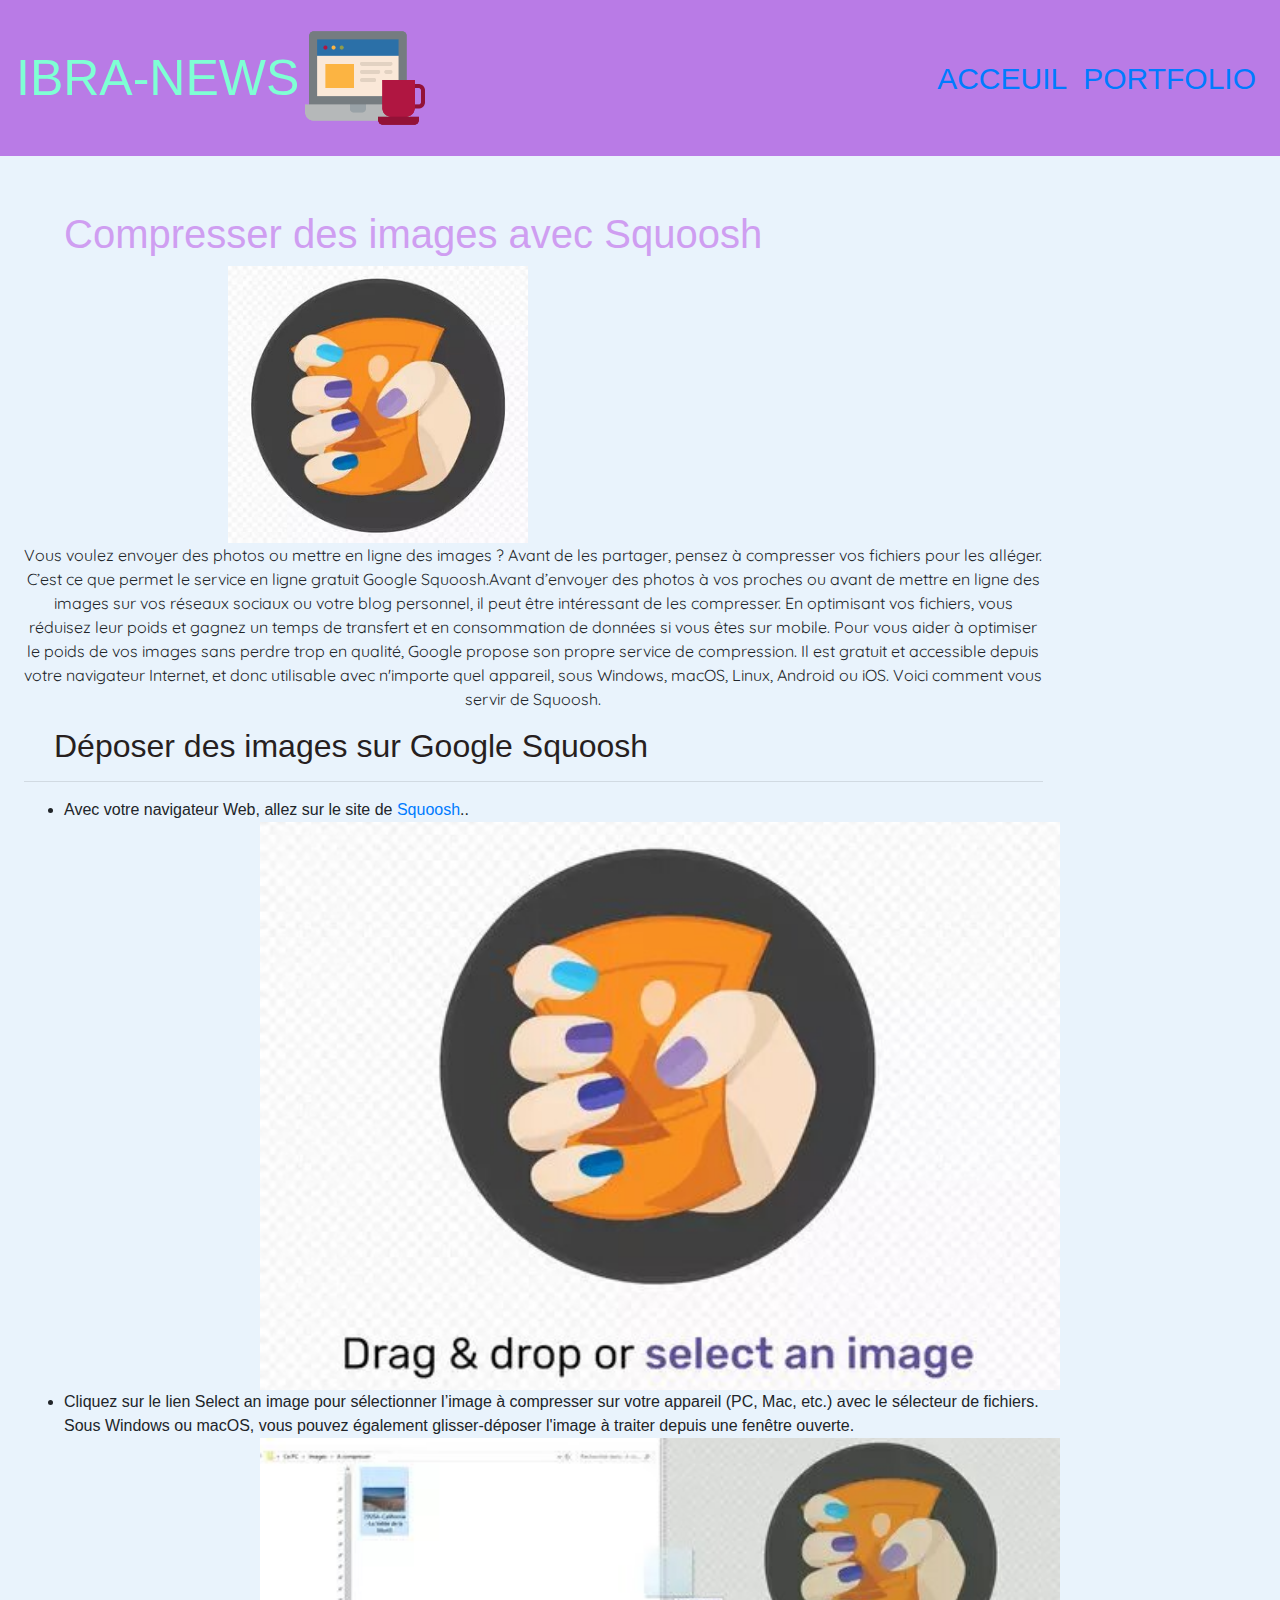
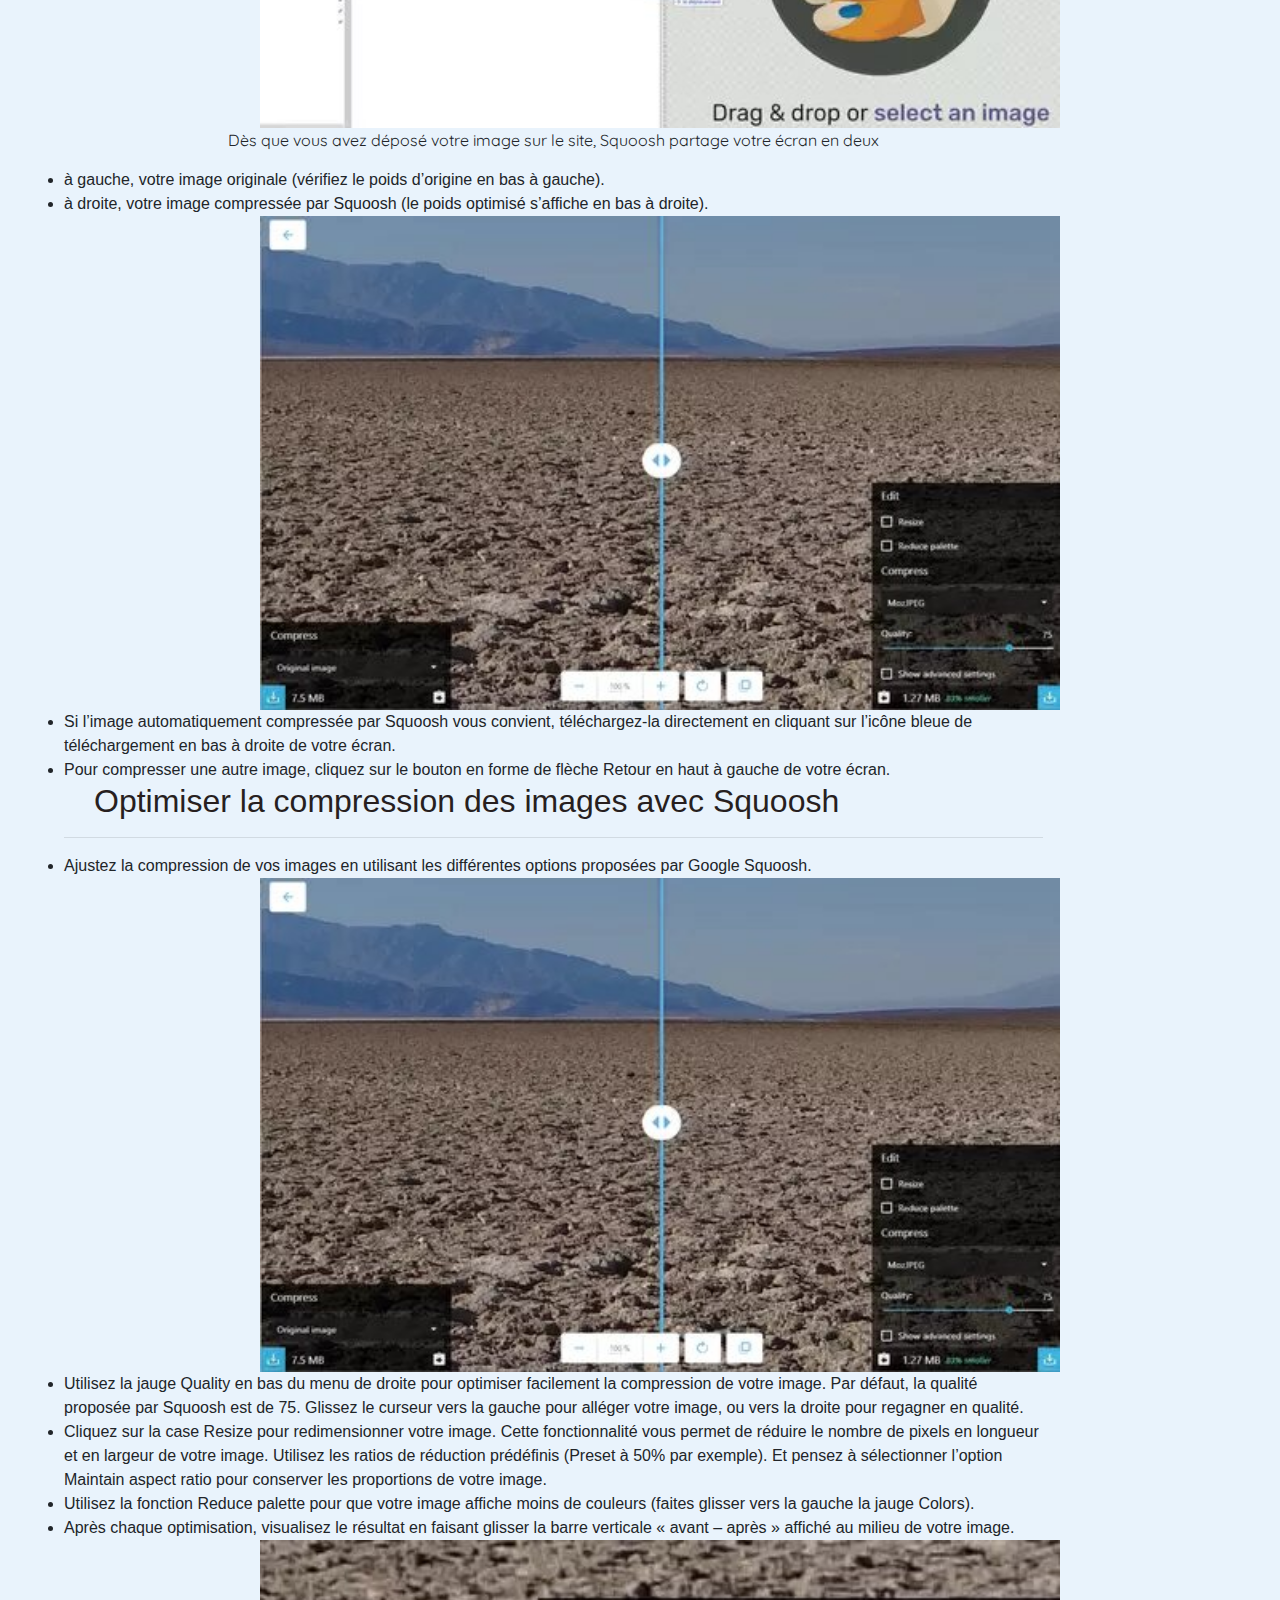
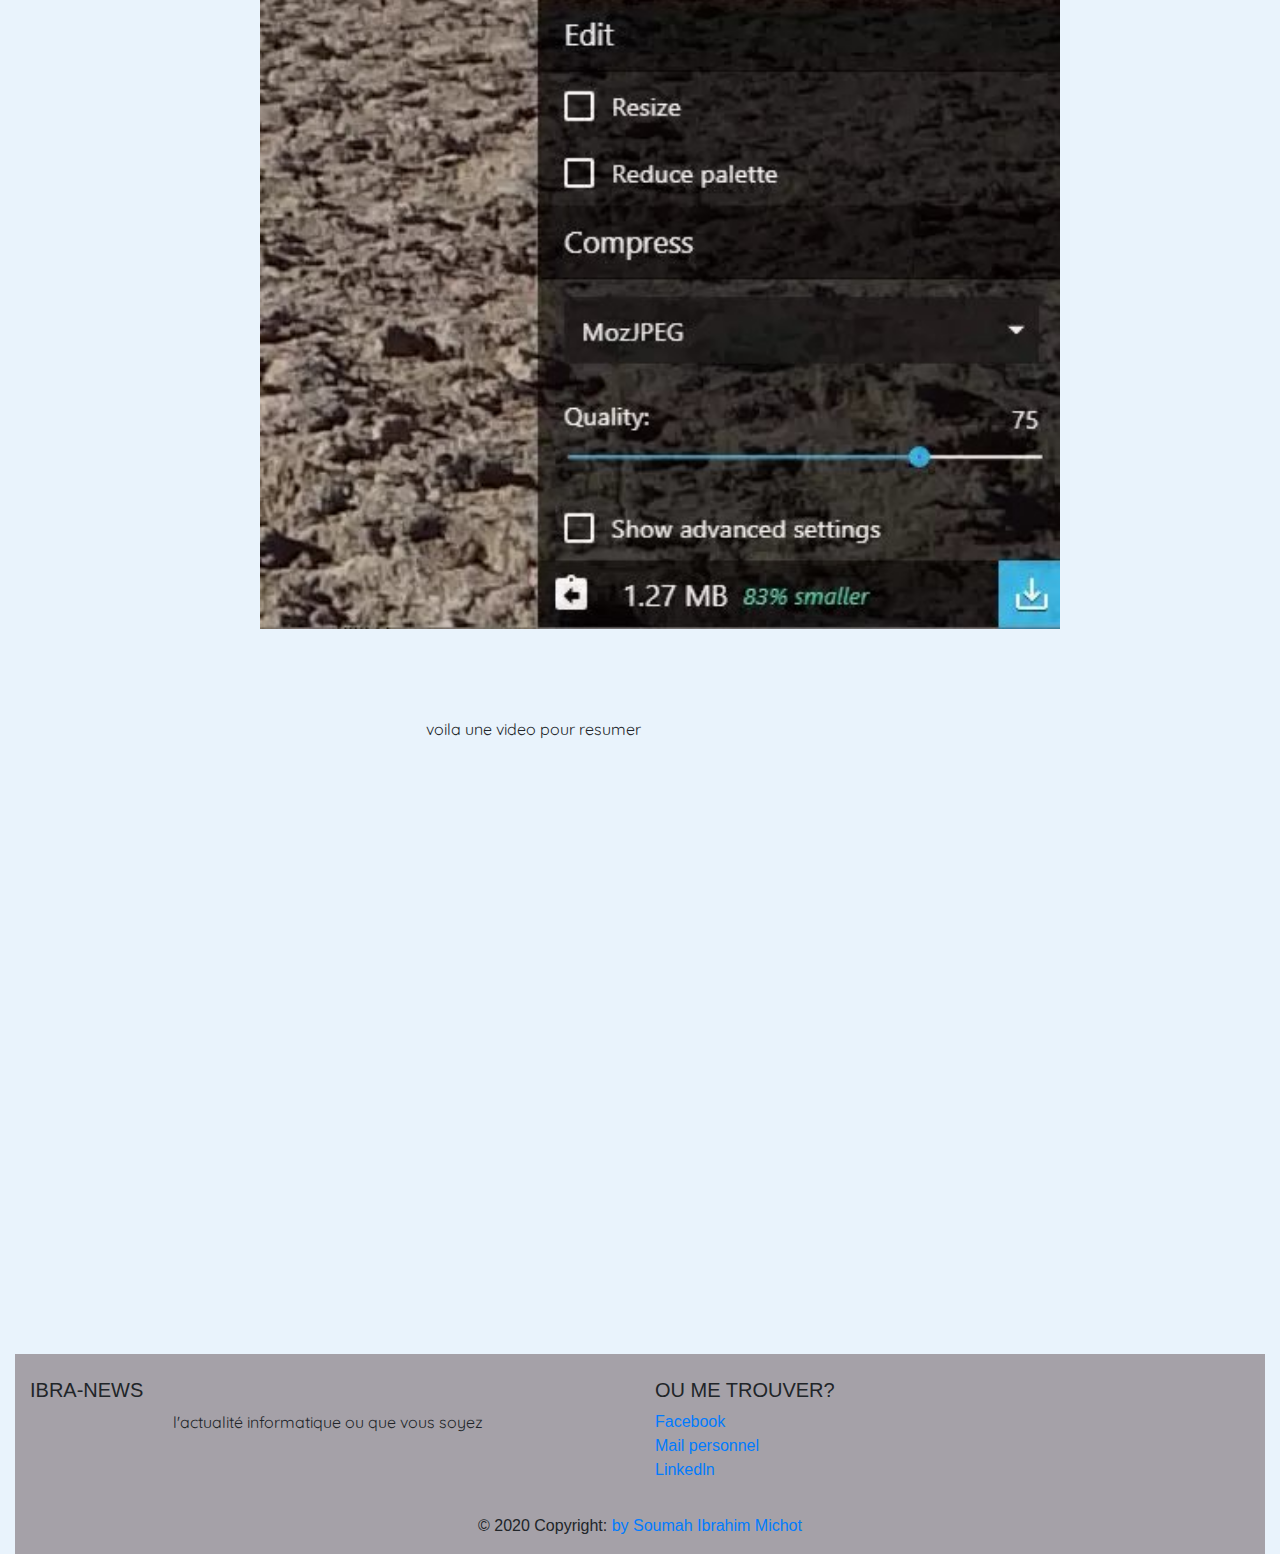
<file: squoosh.html>
<!DOCTYPE html>
<html lang="en">

<head>
    <meta charset="UTF-8">
    <meta name="viewport" content="width=device-width, initial-scale=1.0">
    <meta name="viewport" content="width=device-width, initial-scale=1, shrink-to-fit=no">
    <link rel="stylesheet" href="https://stackpath.bootstrapcdn.com/bootstrap/4.3.1/css/bootstrap.min.css"
        integrity="sha384-ggOyR0iXCbMQv3Xipma34MD+dH/1fQ784/j6cY/iJTQUOhcWr7x9JvoRxT2MZw1T" crossorigin="anonymous">
    <link rel="stylesheet" type="text/css" href="css/article.css">
    <link href="https://fonts.googleapis.com/css?family=Quicksand&display=swap" rel="stylesheet">
    <title>Site de veille technologiques</title>
</head>

<body>
    <header class="navbar navbar-expand-md ">
        <span class="navbar-text" style="color: aquamarine;font-size: 50px;">IBRA-NEWS</span>
        <a href="index.html" class="navbar-brand">
            <img src="images/business.png" height="130" width="130" alt="logo page">
        </a>


        <ul class="navbar-nav    col-xs-ml-auto col-sm-ml-auto ml-auto " style="font-size: 30px;">
            <li class="nav-item">
                <a href="index.html" class="nav-link "> ACCEUIL</a>
            </li>
            <li class="nav-item">
                <a href="https://ibrahimsoumah.000webhostapp.com/" class="nav-link"> PORTFOLIO</a>
            </li>

        </ul>

    </header>

    <main class="container-fluid">
        <!--grille responsive-->

        <div class="row">
            <article class=" col-12 col-sm-6 col-md-4 col-lg-10 p-4  ">
                <div class="w-auto h-auto ">
                    <h1>Compresser des images avec Squoosh</h1>

                    <img src="images/squoosh.jpg" height="500" width="300" title="icone ordinateur"
                        class="img-fluid img1">
                    <p>Vous voulez envoyer des photos ou mettre en ligne des images ? Avant de les partager, pensez à
                        compresser vos fichiers pour les alléger. C’est ce que permet le service en ligne gratuit Google
                        Squoosh.Avant d’envoyer des photos à vos proches ou avant de mettre en ligne des images sur vos
                        réseaux sociaux ou votre blog personnel, il peut être intéressant de les compresser. En
                        optimisant vos fichiers, vous réduisez leur poids et gagnez un temps de transfert et en
                        consommation de données si vous êtes sur mobile.
                        Pour vous aider à optimiser le poids de vos images sans perdre trop en qualité, Google propose
                        son propre service de compression. Il est gratuit et accessible depuis votre navigateur
                        Internet, et donc utilisable avec n'importe quel appareil, sous Windows, macOS, Linux, Android
                        ou iOS. Voici comment vous servir de Squoosh.</p>

                    <h2>Déposer des images sur Google Squoosh</h2>
                    <hr>
                    <ul>
                        <li>Avec votre navigateur Web, allez sur le site de <a href="https://squoosh.app/">Squoosh</a>..
                        </li>
                        <img src="images/200421_0.jpg" height="800" width="800px" title="icone ordinateur"
                            class="img-fluid img1">
                        <li>Cliquez sur le lien Select an image pour sélectionner l’image à compresser sur votre
                            appareil (PC, Mac, etc.) avec le sélecteur de fichiers. Sous Windows ou macOS, vous pouvez
                            également glisser-déposer l'image à traiter depuis une fenêtre ouverte.
                        </li>
                        <img src="images/200421_1.jpg" height="800" width="800px" title="icone ordinateur"
                            class="img-fluid img1">
                        <p>Dès que vous avez déposé votre image sur le site, Squoosh partage votre écran en deux</p>
                        <li>
                            à gauche, votre image originale (vérifiez le poids d’origine en bas à gauche).
                        </li>
                        <li>
                            à droite, votre image compressée par Squoosh (le poids optimisé s’affiche en bas à droite).
                        </li>
                        <img src="images/200421_2.jpg" height="800" width="800px" title="icone ordinateur"
                            class="img-fluid img1">
                        <li>Si l’image automatiquement compressée par Squoosh vous convient, téléchargez-la directement
                            en cliquant sur l’icône bleue de téléchargement en bas à droite de votre écran.</li>
                        <li>Pour compresser une autre image, cliquez sur le bouton en forme de flèche Retour en haut à
                            gauche de votre écran.</li>

                        <h2>Optimiser la compression des images avec Squoosh</h2>
                        <hr>
                        <li>Ajustez la compression de vos images en utilisant les différentes options proposées par
                            Google Squoosh.
                        </li>
                        <img src="images/200421_2.jpg" height="800" width="800px" title="icone ordinateur"
                            class="img-fluid img1">
                        <li>Utilisez la jauge Quality en bas du menu de droite pour optimiser facilement la compression
                            de votre image. Par défaut, la qualité proposée par Squoosh est de 75. Glissez le curseur
                            vers la gauche pour alléger votre image, ou vers la droite pour regagner en qualité.</li>
                        <li>Cliquez sur la case Resize pour redimensionner votre image. Cette fonctionnalité vous permet
                            de réduire le nombre de pixels en longueur et en largeur de votre image. Utilisez les ratios
                            de réduction prédéfinis (Preset à 50% par exemple). Et pensez à sélectionner l’option
                            Maintain aspect ratio pour conserver les proportions de votre image.</li>
                        <li>Utilisez la fonction Reduce palette pour que votre image affiche moins de couleurs (faites
                            glisser vers la gauche la jauge Colors).</li>
                        <li>Après chaque optimisation, visualisez le résultat en faisant glisser la barre verticale «
                            avant – après » affiché au milieu de votre image.
                        </li>
                        <img src="images/200421_3.jpg" height="800" width="800px" title="icone ordinateur"
                            class="img-fluid img1">

                    </ul>
                    <br>
                    <br>
                    <br>
                    <p>voila une video pour resumer</p>
                    <div class="embed-responsive embed-responsive-16by9">
                        <iframe class="embed-responsive-item" width="727" height="409"
                            src="https://www.youtube.com/embed/8QYVWrBDz2Y" frameborder="0"
                            allow="accelerometer; autoplay; encrypted-media; gyroscope; picture-in-picture"
                            allowfullscreen></iframe>
                    </div>
                </div>
            </article>
        </div>


        <!-- Footer -->
        <footer class="page-footer font-small blue pt-4">

            <!-- Footer Links -->
            <div class="container-fluid text-center text-md-left">

                <!-- Grid row -->
                <div class="row">

                    <!-- Grid column -->
                    <div class="col-md-6 mt-md-0 mt-3">

                        <!-- Content -->
                        <h5 class="text-uppercase">Ibra-News</h5>
                        <p>l'actualité informatique ou que vous soyez</p>

                    </div>
                    <!-- Grid column -->

                    <hr class="clearfix w-100 d-md-none pb-3">

                    <!-- Grid column -->
                    <div class="col-md-3 mb-md-0 mb-3">

                        <!-- Links -->
                        <h5 class="text-uppercase">Ou me trouver?</h5>

                        <ul class="list-unstyled">
                            <li>
                                <a href="https://web.facebook.com/ibrahim.soumah.31521">Facebook</a>
                            </li>
                            <li>
                                <a href="mailto:ibrahim885209@gmail.com">Mail personnel</a>
                            </li>
                            <li>
                                <a href="https://www.linkedin.com/in/soumah-ibrahim-michot-aa4482191/">Linkedln</a>
                            </li>

                        </ul>

                    </div>
                </div>
                <!-- Grid row -->

            </div>
            <!-- Footer Links -->

            <!-- Copyright -->
            <div class="footer-copyright text-center py-3">© 2020 Copyright:
                <a href="https://ibrahimsoumah.000webhostapp.com/"> by Soumah Ibrahim Michot</a>
            </div>
            <!-- Copyright -->

        </footer>
        <!-- Footer -->
    </main>
    <!-- JAVASCRIPT -->
    <script src="https://code.jquery.com/jquery-3.3.1.slim.min.js"
        integrity="sha384-q8i/X+965DzO0rT7abK41JStQIAqVgRVzpbzo5smXKp4YfRvH+8abtTE1Pi6jizo"
        crossorigin="anonymous"></script>
    <script src="https://cdnjs.cloudflare.com/ajax/libs/popper.js/1.14.7/umd/popper.min.js"
        integrity="sha384-UO2eT0CpHqdSJQ6hJty5KVphtPhzWj9WO1clHTMGa3JDZwrnQq4sF86dIHNDz0W1"
        crossorigin="anonymous"></script>
    <script src="https://stackpath.bootstrapcdn.com/bootstrap/4.3.1/js/bootstrap.min.js"
        integrity="sha384-JjSmVgyd0p3pXB1rRibZUAYoIIy6OrQ6VrjIEaFf/nJGzIxFDsf4x0xIM+B07jRM"
        crossorigin="anonymous"></script>
</body>

</html>
</file>
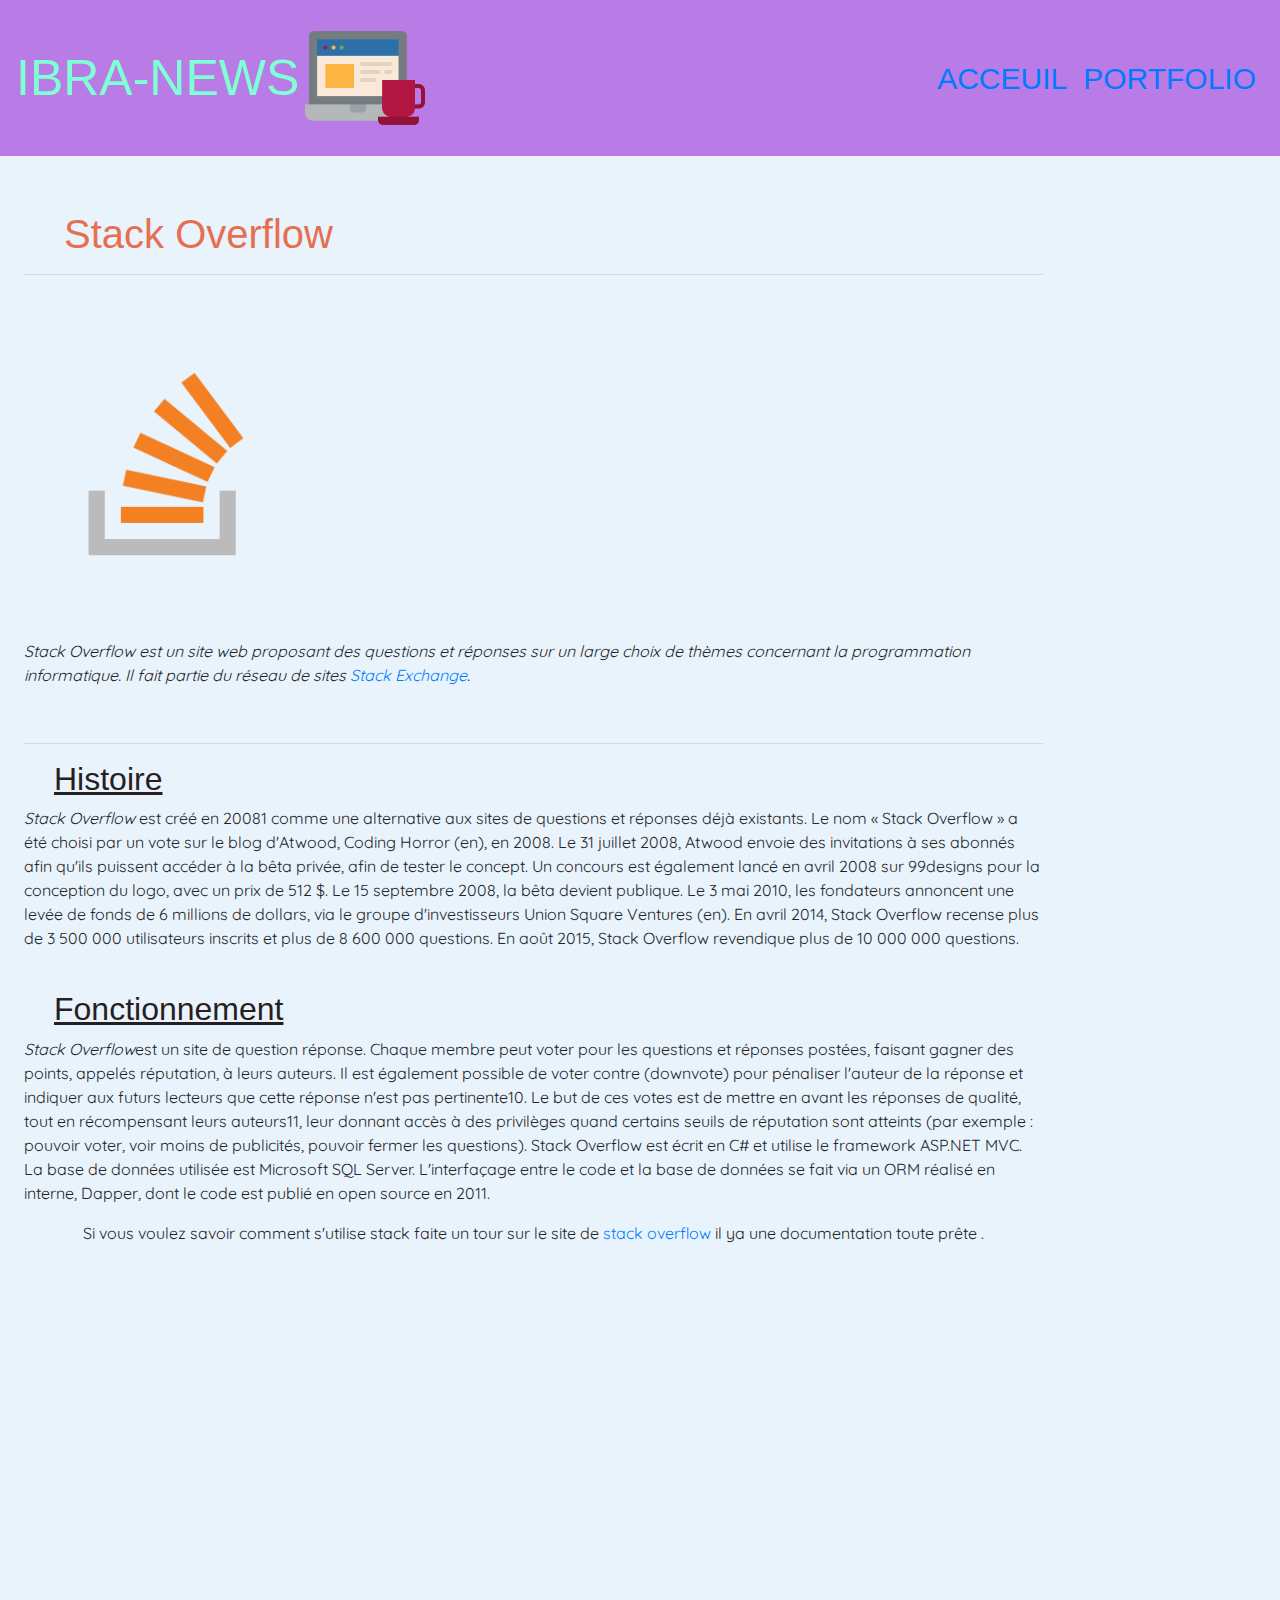
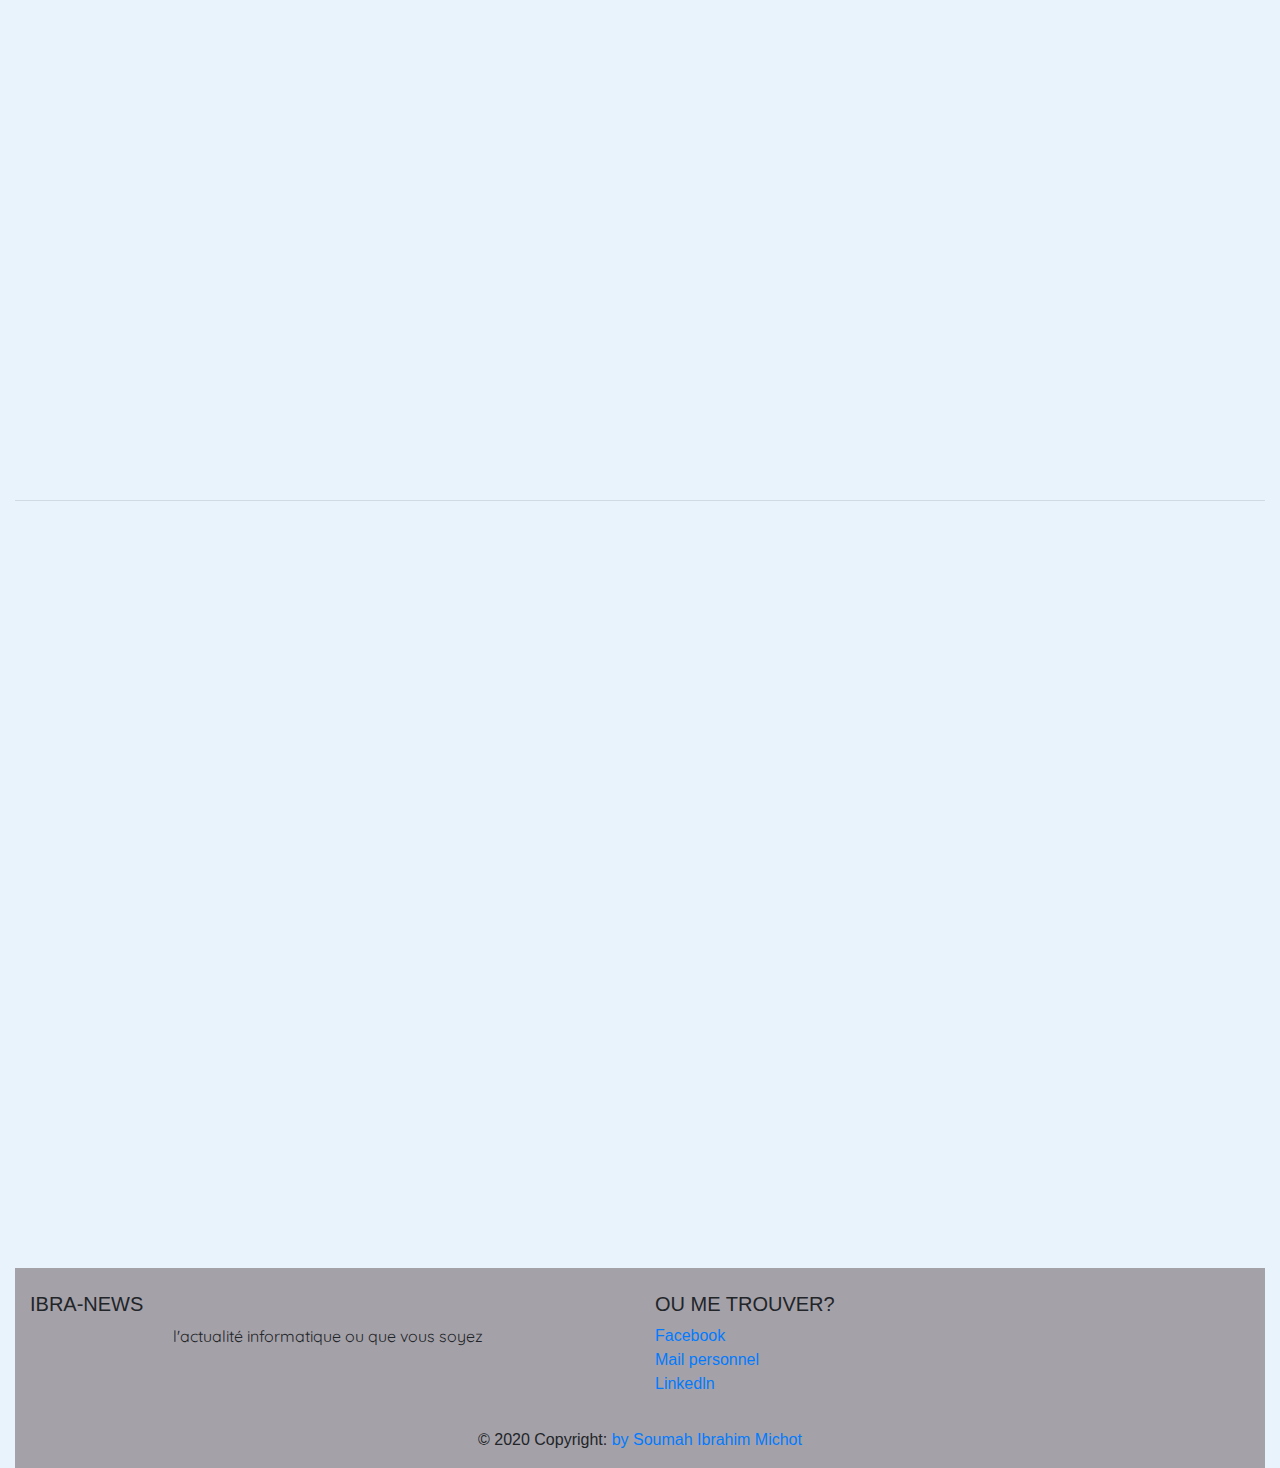
<file: stack.html>
<!DOCTYPE html>
<html lang="en">

<head>
    <meta charset="UTF-8">
    <meta name="viewport" content="width=device-width, initial-scale=1.0">
    <meta name="viewport" content="width=device-width, initial-scale=1, shrink-to-fit=no">
    <link rel="stylesheet" href="https://stackpath.bootstrapcdn.com/bootstrap/4.3.1/css/bootstrap.min.css"
        integrity="sha384-ggOyR0iXCbMQv3Xipma34MD+dH/1fQ784/j6cY/iJTQUOhcWr7x9JvoRxT2MZw1T" crossorigin="anonymous">
    <link rel="stylesheet" type="text/css" href="css/article.css">
    <link href="https://fonts.googleapis.com/css?family=Quicksand&display=swap" rel="stylesheet">
    <title>Site de veille technologiques</title>
</head>

<body>
    <header class="navbar navbar-expand-md ">
        <span class="navbar-text" style="color: aquamarine;font-size: 50px;">IBRA-NEWS</span>
        <a href="index.html" class="navbar-brand">
            <img src="images/business.png" height="130" width="130" alt="logo page">
        </a>


        <ul class="navbar-nav    col-xs-ml-auto col-sm-ml-auto ml-auto " style="font-size: 30px;">
            <li class="nav-item">
                <a href="index.html" class="nav-link "> ACCEUIL</a>
            </li>
            <li class="nav-item">
                <a href="https://ibrahimsoumah.000webhostapp.com/" class="nav-link"> PORTFOLIO</a>
            </li>

        </ul>

    </header>

    <main class="container-fluid">
        <!--grille responsive-->

        <div class="row">
            <article class=" col-12 col-sm-12 col-md-4 col-lg-10 p-4  ">
                <div class="w-auto h-auto ">
                    <h1 style="color: rgb(231, 111, 81);">Stack Overflow</h1>
                    <hr>
                    <br>
                    <img src="images/logostackoverflow.png" height="500" width="300" title="icone ordinateur"
                        class="img-fluid img1 float-lef m-0 p-0">
                    <br>
                    <br>
                    <p class="text-left"><em>Stack Overflow est un site web proposant des
                            questions et réponses
                            sur un large choix de
                            thèmes concernant la programmation informatique. Il fait partie du réseau de sites <a
                                href="https://stackexchange.com/">Stack
                                Exchange</a>.</em>
                    </p>
                    <br>
                    <hr>
                    <h2><u>Histoire</u></h2>

                    <p class="text-left"><em>Stack Overflow</em> est créé en 20081 comme une alternative aux sites de
                        questions et réponses déjà existants. Le nom « Stack Overflow » a été choisi par un vote sur le
                        blog d'Atwood, Coding Horror (en), en 2008. Le 31 juillet 2008, Atwood envoie des invitations à
                        ses abonnés afin qu'ils puissent accéder à la bêta privée, afin de tester le concept. Un
                        concours est également lancé en avril 2008 sur 99designs pour la conception du logo, avec un
                        prix de 512 $. Le 15 septembre 2008, la bêta devient publique.

                        Le 3 mai 2010, les fondateurs annoncent une levée de fonds de 6 millions de dollars, via le
                        groupe d'investisseurs Union Square Ventures (en).

                        En avril 2014, Stack Overflow recense plus de 3 500 000 utilisateurs inscrits et plus de 8 600
                        000 questions.

                        En août 2015, Stack Overflow revendique plus de 10 000 000 questions.
                    </p>
                    <br>
                    <h2><u>Fonctionnement</u></h2>

                    <p class="text-left"><em>Stack Overflow</em>est un site de question réponse. Chaque
                        membre peut voter pour les questions et réponses postées, faisant gagner des points, appelés
                        réputation, à leurs auteurs. Il est également possible de voter contre (downvote) pour pénaliser
                        l'auteur de la réponse et indiquer aux futurs lecteurs que cette réponse n'est pas pertinente10.

                        Le but de ces votes est de mettre en avant les réponses de qualité, tout en récompensant leurs
                        auteurs11, leur donnant accès à des privilèges quand certains seuils de réputation sont atteints
                        (par exemple : pouvoir voter, voir moins de publicités, pouvoir fermer les questions).
                        Stack Overflow est écrit en C# et utilise le framework ASP.NET MVC. La base de données
                        utilisée est Microsoft SQL Server. L'interfaçage entre le code et la base de données se fait
                        via un ORM réalisé en interne, Dapper, dont le code est publié en open source en 2011.
                    </p>

                    <p>Si vous voulez savoir comment s'utilise stack faite un tour sur le site de<a
                            href="https://stackoverflow.com/tour" title="cliquez ici pour consulter"> stack overflow</a>
                        il ya une documentation toute prête .</p>
                </div>
                <br>
            </article>
        </div>
        <br>
        <div class="embed-responsive embed-responsive-16by9">
            <iframe class="embed-responsive-item" width="auto" height="auto"
                src="https://www.youtube.com/embed/QwS1r1mc888" frameborder="0"
                allow="accelerometer; autoplay; encrypted-media; gyroscope; picture-in-picture"
                allowfullscreen></iframe>
        </div>
        <br>
        <br>
        <hr>
        <div class="embed-responsive embed-responsive-16by9">
            <iframe class="embed-responsive-item  w-30" height="100px" src="https://www.youtube.com/embed/d0ODT3feNw4"
                frameborder="0" allow="accelerometer; autoplay; encrypted-media; gyroscope; picture-in-picture"
                allowfullscreen></iframe>
        </div>
        <br>
        <br>


        <!-- Footer -->
        <footer class="page-footer font-small blue pt-4">

            <!-- Footer Links -->
            <div class="container-fluid text-center text-md-left">

                <!-- Grid row -->
                <div class="row">

                    <!-- Grid column -->
                    <div class="col-md-6 mt-md-0 mt-3">

                        <!-- Content -->
                        <h5 class="text-uppercase">Ibra-News</h5>
                        <p>l'actualité informatique ou que vous soyez</p>

                    </div>
                    <!-- Grid column -->

                    <hr class="clearfix w-100 d-md-none pb-3">

                    <!-- Grid column -->
                    <div class="col-md-3 col-sm-12 mb-md-0 mb-3">

                        <!-- Links -->
                        <h5 class="text-uppercase">Ou me trouver?</h5>

                        <ul class="list-unstyled">
                            <li>
                                <a href="https://web.facebook.com/ibrahim.soumah.31521">Facebook</a>
                            </li>
                            <li>
                                <a href="mailto:ibrahim885209@gmail.com">Mail personnel</a>
                            </li>
                            <li>
                                <a href="https://www.linkedin.com/in/soumah-ibrahim-michot-aa4482191/">Linkedln</a>
                            </li>

                        </ul>

                    </div>
                </div>
                <!-- Grid row -->

            </div>
            <!-- Footer Links -->

            <!-- Copyright -->
            <div class="footer-copyright text-center py-3">© 2020 Copyright:
                <a href="https://ibrahimsoumah.000webhostapp.com/"> by Soumah Ibrahim Michot</a>
            </div>
            <!-- Copyright -->

        </footer>
        <!-- Footer -->
    </main>
    <!-- JAVASCRIPT -->
    <script src="https://code.jquery.com/jquery-3.3.1.slim.min.js"
        integrity="sha384-q8i/X+965DzO0rT7abK41JStQIAqVgRVzpbzo5smXKp4YfRvH+8abtTE1Pi6jizo"
        crossorigin="anonymous"></script>
    <script src="https://cdnjs.cloudflare.com/ajax/libs/popper.js/1.14.7/umd/popper.min.js"
        integrity="sha384-UO2eT0CpHqdSJQ6hJty5KVphtPhzWj9WO1clHTMGa3JDZwrnQq4sF86dIHNDz0W1"
        crossorigin="anonymous"></script>
    <script src="https://stackpath.bootstrapcdn.com/bootstrap/4.3.1/js/bootstrap.min.js"
        integrity="sha384-JjSmVgyd0p3pXB1rRibZUAYoIIy6OrQ6VrjIEaFf/nJGzIxFDsf4x0xIM+B07jRM"
        crossorigin="anonymous"></script>
    </main>
</body>

</html>
</file>
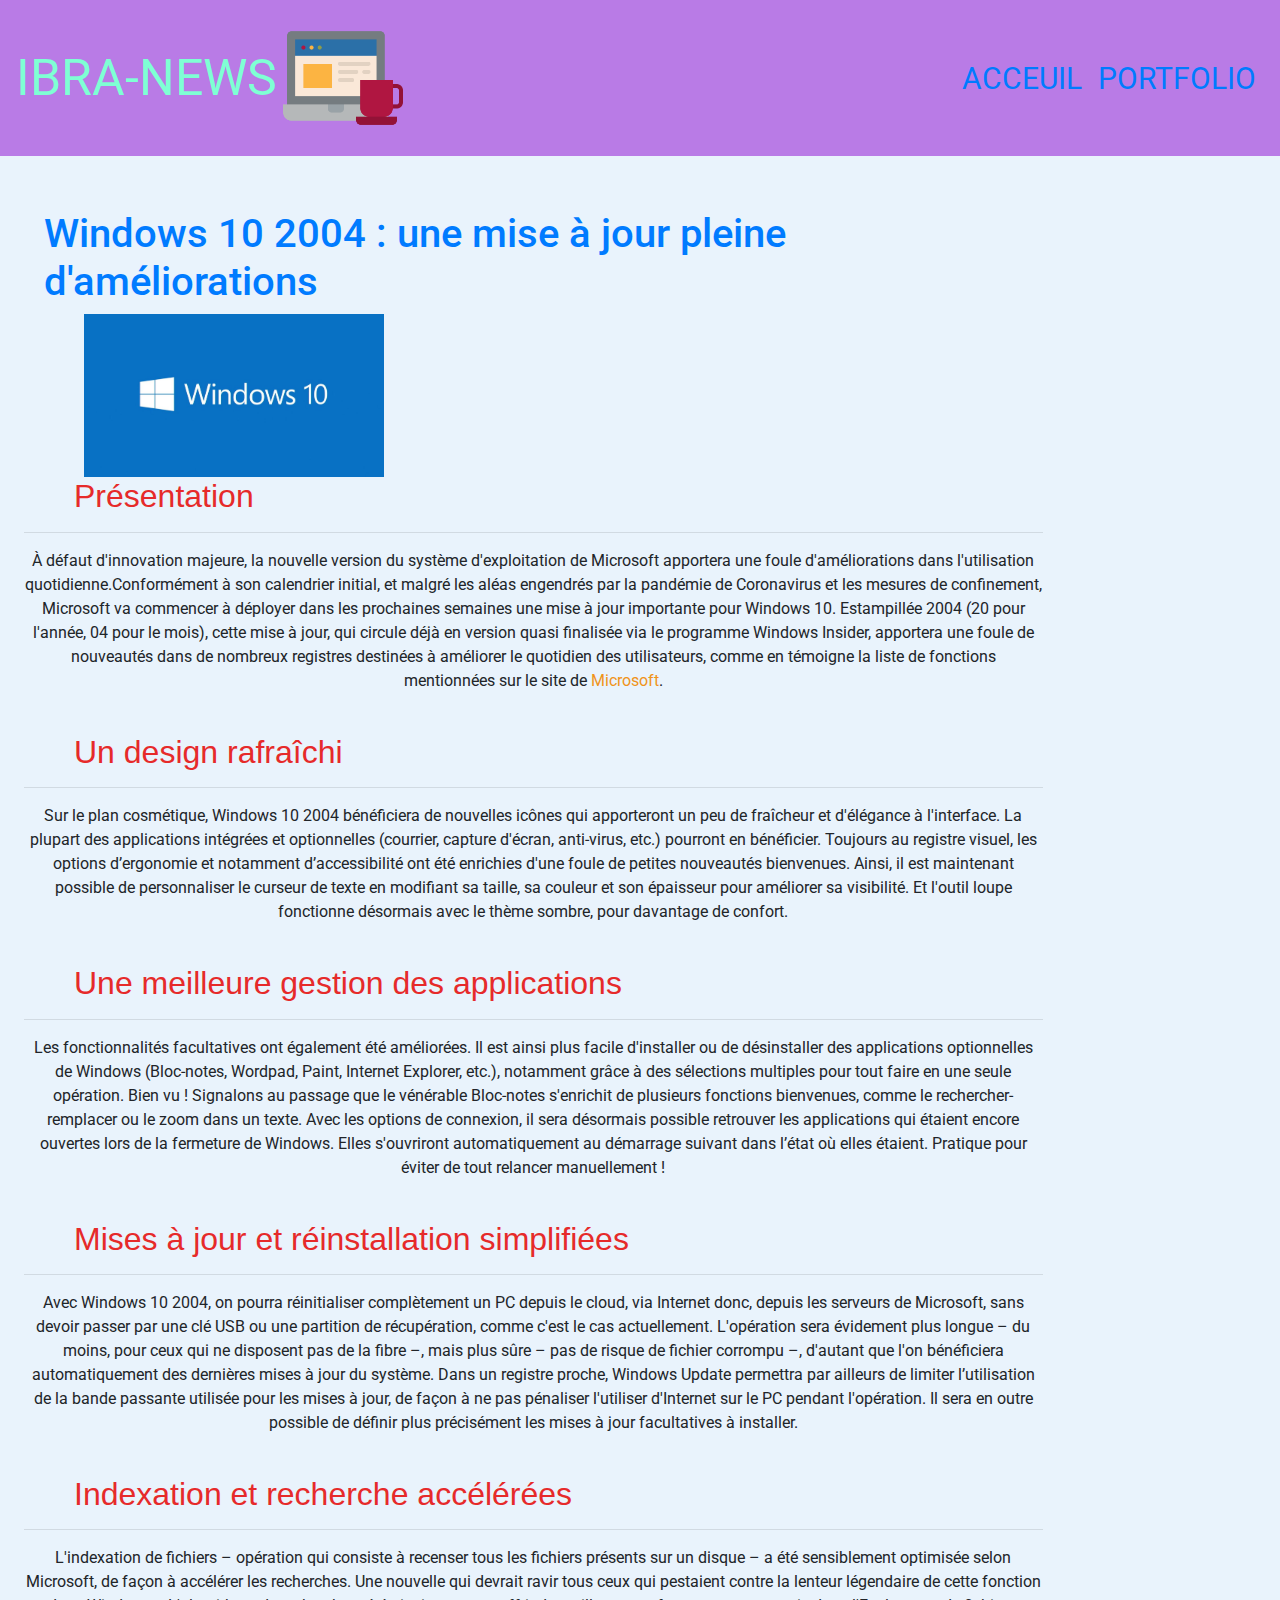
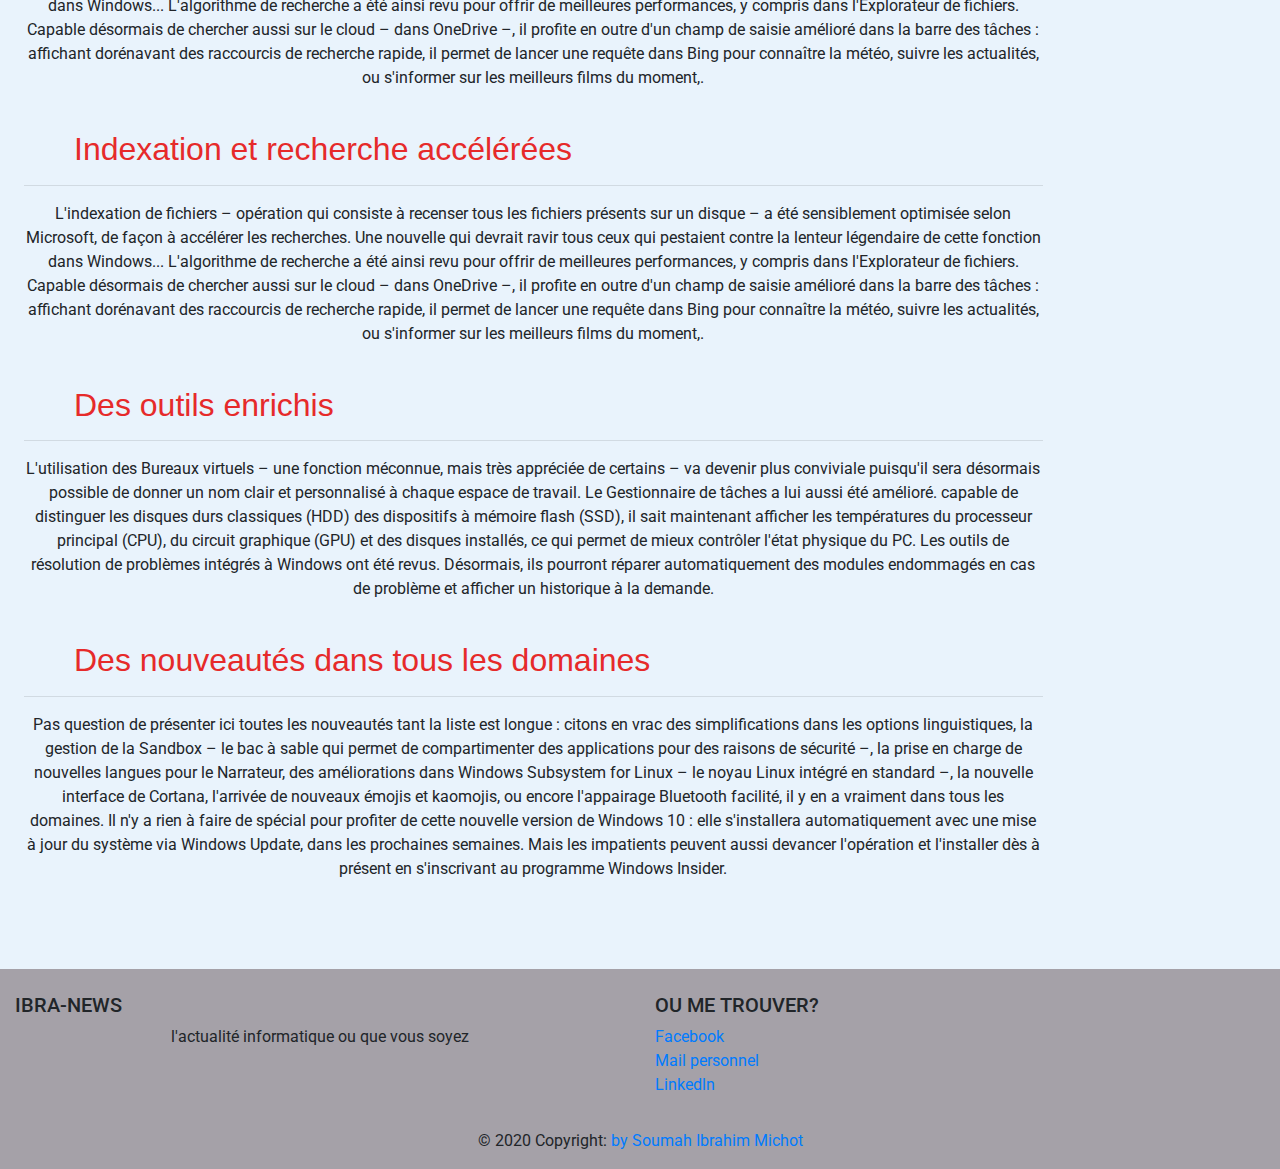
<file: windows.html>
<!DOCTYPE html>
<html lang="en">

<head>
    <meta charset="UTF-8">
    <meta name="viewport" content="width=device-width, initial-scale=1.0">
    <meta name="viewport" content="width=device-width, initial-scale=1, shrink-to-fit=no">
    <link rel="stylesheet" href="https://stackpath.bootstrapcdn.com/bootstrap/4.3.1/css/bootstrap.min.css"
        integrity="sha384-ggOyR0iXCbMQv3Xipma34MD+dH/1fQ784/j6cY/iJTQUOhcWr7x9JvoRxT2MZw1T" crossorigin="anonymous">
    <link rel="stylesheet" type="text/css" href="css/github.css">
    <link href="https://fonts.googleapis.com/css?family=Roboto&display=swap" rel="stylesheet">
    <title>Site de veille technologiques</title>
</head>

<body>

    <header class="navbar navbar-expand-md ">
        <span class="navbar-text" style="color: aquamarine;font-size: 50px;">IBRA-NEWS</span>
        <a href="index.html" class="navbar-brand">
            <img src="images/business.png" height="130" width="130" alt="logo page">
        </a>


        <ul class="navbar-nav    col-xs-ml-auto col-sm-ml-auto ml-auto " style="font-size: 30px;">
            <li class="nav-item">
                <a href="index.html" class="nav-link "> ACCEUIL</a>
            </li>
            <li class="nav-item">
                <a href="https://ibrahimsoumah.000webhostapp.com/" class="nav-link"> PORTFOLIO</a>
            </li>

        </ul>

    </header>


    <!-- le contenu -->
    <main class="container-fluid">
        <!--grille responsive-->

        <div class="row">
            <article class=" col-12 col-sm-6 col-md-4 col-lg-10 p-4  ">
                <div class="w-auto h-auto ">
                    <h1><a
                            href="https://docs.microsoft.com/en-us/windows-insider/at-home/Whats-new-wip-at-home-20h1?irgwc=1&OCID=AID2000142_aff_7794_1246483&tduid=%28ir__dke3an9kpckftxgskk0sohz3x22xnjypudrkpssz00%29%287794%29%281246483%29%28%28e7283d41da534325ff1e2dfce37bc4bd%29%28266696%29%282142931%29%280j00up757896%29%28%29%29%28e7283d41da534325ff1e2dfce37bc4bd%29&irclickid=_dke3an9kpckftxgskk0sohz3x22xnjypudrkpssz00">Windows
                            10 2004 : une mise à jour pleine d'améliorations</a></h1>

                    <img src="images/windows-10-logo.jpg" height="500" width="300" title="icone Windows"
                        class="img-fluid img1">
                    <br>
                    <h2>Présentation</h2>
                    <hr>
                    <p>À défaut d'innovation majeure, la nouvelle version du système d'exploitation de Microsoft
                        apportera une foule d'améliorations dans l'utilisation quotidienne.Conformément à son calendrier
                        initial, et malgré les aléas engendrés par la pandémie de Coronavirus et les mesures de
                        confinement, Microsoft va commencer à déployer dans les prochaines semaines une mise à jour
                        importante pour Windows 10. Estampillée 2004 (20 pour l'année, 04 pour le mois), cette mise à
                        jour, qui circule déjà en version quasi finalisée via le programme Windows Insider, apportera
                        une foule de nouveautés dans de nombreux registres destinées à améliorer le quotidien des
                        utilisateurs, comme en témoigne la liste de fonctions mentionnées sur le site de<a
                            href="https://docs.microsoft.com/en-us/windows-insider/at-home/Whats-new-wip-at-home-20h1?irgwc=1&OCID=AID2000142_aff_7794_1246483&tduid=%28ir__dke3an9kpckftxgskk0sohz3x22xnjypudrkpssz00%29%287794%29%281246483%29%28%28e7283d41da534325ff1e2dfce37bc4bd%29%28266696%29%282142931%29%280j00up757896%29%28%29%29%28e7283d41da534325ff1e2dfce37bc4bd%29&irclickid=_dke3an9kpckftxgskk0sohz3x22xnjypudrkpssz00"
                            style="color: rgb(240, 147, 26);"> Microsoft</a>.
                    </p>
                    <br>
                    <h2>Un design rafraîchi</h2>
                    <hr>
                    <p>
                        Sur le plan cosmétique, Windows 10 2004 bénéficiera de nouvelles icônes qui apporteront un peu
                        de fraîcheur et d'élégance à l'interface. La plupart des applications intégrées et optionnelles
                        (courrier, capture d'écran, anti-virus, etc.) pourront en bénéficier. Toujours au registre
                        visuel, les options d’ergonomie et notamment d’accessibilité ont été enrichies d'une foule de
                        petites nouveautés bienvenues. Ainsi, il est maintenant possible de personnaliser le curseur de
                        texte en modifiant sa taille, sa couleur et son épaisseur pour améliorer sa visibilité. Et
                        l'outil loupe fonctionne désormais avec le thème sombre, pour davantage de confort.
                    </p>
                    <br>
                    <h2>Une meilleure gestion des applications</h2>
                    <hr>
                    <p>Les fonctionnalités facultatives ont également été améliorées. Il est ainsi plus facile
                        d'installer ou de désinstaller des applications optionnelles de Windows (Bloc-notes, Wordpad,
                        Paint, Internet Explorer, etc.), notamment grâce à des sélections multiples pour tout faire en
                        une seule opération. Bien vu ! Signalons au passage que le vénérable Bloc-notes s'enrichit de
                        plusieurs fonctions bienvenues, comme le rechercher-remplacer ou le zoom dans un texte. Avec les
                        options de connexion, il sera désormais possible retrouver les applications qui étaient encore
                        ouvertes lors de la fermeture de Windows. Elles s'ouvriront automatiquement au démarrage suivant
                        dans l’état où elles étaient. Pratique pour éviter de tout relancer manuellement !</p>
                    <br>
                    <h2>Mises à jour et réinstallation simplifiées</h2>
                    <hr>
                    <p>Avec Windows 10 2004, on pourra réinitialiser complètement un PC depuis le cloud, via Internet
                        donc, depuis les serveurs de Microsoft, sans devoir passer par une clé USB ou une partition de
                        récupération, comme c'est le cas actuellement. L'opération sera évidement plus longue – du
                        moins, pour ceux qui ne disposent pas de la fibre –, mais plus sûre – pas de risque de fichier
                        corrompu –, d'autant que l'on bénéficiera automatiquement des dernières mises à jour du système.
                        Dans un registre proche, Windows Update permettra par ailleurs de limiter l’utilisation de la
                        bande passante utilisée pour les mises à jour, de façon à ne pas pénaliser l'utiliser d'Internet
                        sur le PC pendant l'opération. Il sera en outre possible de définir plus précisément les mises à
                        jour facultatives à installer.</p>
                    <br>
                    <h2>Indexation et recherche accélérées</h2>
                    <hr>
                    <p>L'indexation de fichiers – opération qui consiste à recenser tous les fichiers présents sur un
                        disque – a été sensiblement optimisée selon Microsoft, de façon à accélérer les recherches. Une
                        nouvelle qui devrait ravir tous ceux qui pestaient contre la lenteur légendaire de cette
                        fonction dans Windows... L'algorithme de recherche a été ainsi revu pour offrir de meilleures
                        performances, y compris dans l'Explorateur de fichiers. Capable désormais de chercher aussi sur
                        le cloud – dans OneDrive –, il profite en outre d'un champ de saisie amélioré dans la barre des
                        tâches : affichant dorénavant des raccourcis de recherche rapide, il permet de lancer une
                        requête dans Bing pour connaître la météo, suivre les actualités, ou s'informer sur les
                        meilleurs films du moment,.</p>
                    <br>
                    <h2>Indexation et recherche accélérées</h2>
                    <hr>
                    <p>L'indexation de fichiers – opération qui consiste à recenser tous les fichiers présents sur un
                        disque – a été sensiblement optimisée selon Microsoft, de façon à accélérer les recherches. Une
                        nouvelle qui devrait ravir tous ceux qui pestaient contre la lenteur légendaire de cette
                        fonction dans Windows... L'algorithme de recherche a été ainsi revu pour offrir de meilleures
                        performances, y compris dans l'Explorateur de fichiers. Capable désormais de chercher aussi sur
                        le cloud – dans OneDrive –, il profite en outre d'un champ de saisie amélioré dans la barre des
                        tâches : affichant dorénavant des raccourcis de recherche rapide, il permet de lancer une
                        requête dans Bing pour connaître la météo, suivre les actualités, ou s'informer sur les
                        meilleurs films du moment,.</p>
                    <br>
                    <h2>Des outils enrichis</h2>
                    <hr>
                    <p>L'utilisation des Bureaux virtuels – une fonction méconnue, mais très appréciée de certains – va
                        devenir plus conviviale puisqu'il sera désormais possible de donner un nom clair et personnalisé
                        à chaque espace de travail. Le Gestionnaire de tâches a lui aussi été amélioré. capable de
                        distinguer les disques durs classiques (HDD) des dispositifs à mémoire flash (SSD), il sait
                        maintenant afficher les températures du processeur principal (CPU), du circuit graphique (GPU)
                        et des disques installés, ce qui permet de mieux contrôler l'état physique du PC. Les outils de
                        résolution de problèmes intégrés à Windows ont été revus. Désormais, ils pourront réparer
                        automatiquement des modules endommagés en cas de problème et afficher un historique à la
                        demande.</p>
                    <br>
                    <h2>Des nouveautés dans tous les domaines</h2>
                    <hr>
                    <p>Pas question de présenter ici toutes les nouveautés tant la liste est longue : citons en vrac des
                        simplifications dans les options linguistiques, la gestion de la Sandbox – le bac à sable qui
                        permet de compartimenter des applications pour des raisons de sécurité –, la prise en charge de
                        nouvelles langues pour le Narrateur, des améliorations dans Windows Subsystem for Linux – le
                        noyau Linux intégré en standard –, la nouvelle interface de Cortana, l'arrivée de nouveaux
                        émojis et kaomojis, ou encore l'appairage Bluetooth facilité, il y en a vraiment dans tous les
                        domaines. Il n'y a rien à faire de spécial pour profiter de cette nouvelle version de Windows 10
                        : elle s'installera automatiquement avec une mise à jour du système via Windows Update, dans les
                        prochaines semaines. Mais les impatients peuvent aussi devancer l'opération et l'installer dès à
                        présent en s'inscrivant au programme Windows Insider.</p>
                </div>
            </article>
        </div>
    </main>

    <br>
    <br>

    <!-- Footer -->
    <footer class="page-footer font-small blue pt-4">

        <!-- Footer Links -->
        <div class="container-fluid text-center text-md-left">

            <!-- Grid row -->
            <div class="row">

                <!-- Grid column -->
                <div class="col-md-6 mt-md-0 mt-3">

                    <!-- Content -->
                    <h5 class="text-uppercase">Ibra-News</h5>
                    <p>l'actualité informatique ou que vous soyez</p>

                </div>
                <!-- Grid column -->

                <hr class="clearfix w-100 d-md-none pb-3">

                <!-- Grid column -->
                <div class="col-md-3 mb-md-0 mb-3">

                    <!-- Links -->
                    <h5 class="text-uppercase">Ou me trouver?</h5>

                    <ul class="list-unstyled">
                        <li>
                            <a href="https://web.facebook.com/ibrahim.soumah.31521">Facebook</a>
                        </li>
                        <li>
                            <a href="mailto:ibrahim885209@gmail.com">Mail personnel</a>
                        </li>
                        <li>
                            <a href="https://www.linkedin.com/in/soumah-ibrahim-michot-aa4482191/">Linkedln</a>
                        </li>

                    </ul>

                </div>
            </div>
            <!-- Grid row -->

        </div>
        <!-- Footer Links -->

        <!-- Copyright -->
        <div class="footer-copyright text-center py-3">© 2020 Copyright:
            <a href="https://ibrahimsoumah.000webhostapp.com/"> by Soumah Ibrahim Michot</a>
        </div>
        <!-- Copyright -->

    </footer>
    <!-- Footer -->
    </main>
    <!-- JAVASCRIPT -->
    <script src="https://code.jquery.com/jquery-3.3.1.slim.min.js"
        integrity="sha384-q8i/X+965DzO0rT7abK41JStQIAqVgRVzpbzo5smXKp4YfRvH+8abtTE1Pi6jizo"
        crossorigin="anonymous"></script>
    <script src="https://cdnjs.cloudflare.com/ajax/libs/popper.js/1.14.7/umd/popper.min.js"
        integrity="sha384-UO2eT0CpHqdSJQ6hJty5KVphtPhzWj9WO1clHTMGa3JDZwrnQq4sF86dIHNDz0W1"
        crossorigin="anonymous"></script>
    <script src="https://stackpath.bootstrapcdn.com/bootstrap/4.3.1/js/bootstrap.min.js"
        integrity="sha384-JjSmVgyd0p3pXB1rRibZUAYoIIy6OrQ6VrjIEaFf/nJGzIxFDsf4x0xIM+B07jRM"
        crossorigin="anonymous"></script>
</body>

</html>
</file>
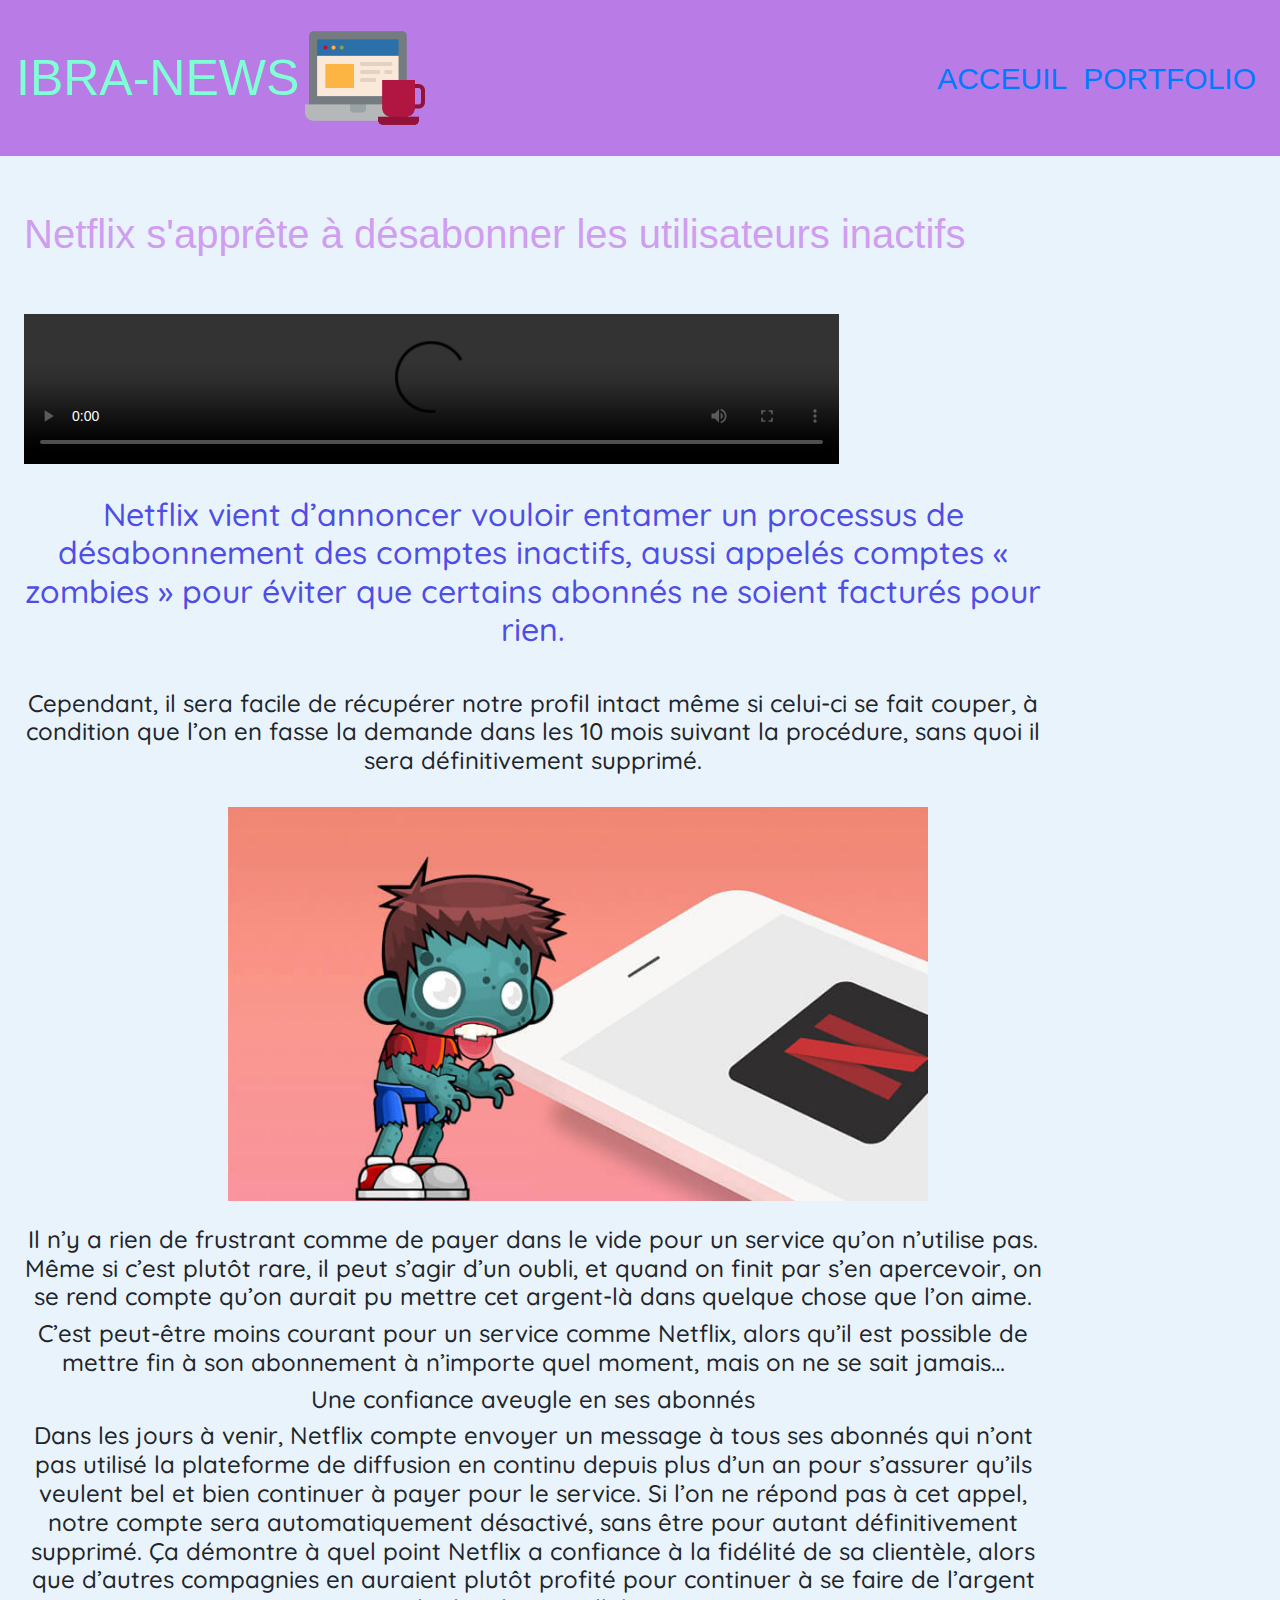
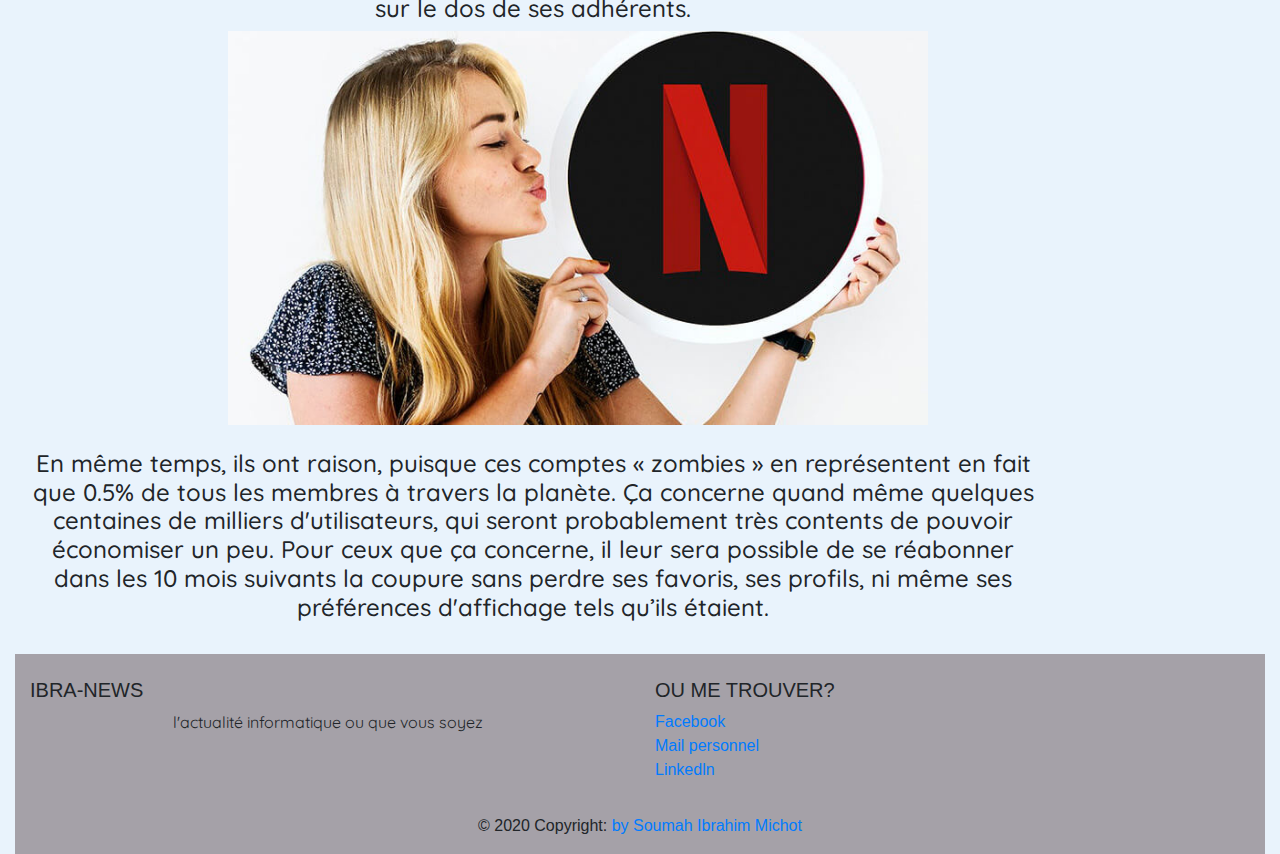
<file: zombies.html>
<!DOCTYPE html>
<html lang="en">

<head>
    <meta charset="UTF-8">
    <meta name="viewport" content="width=device-width, initial-scale=1.0">
    <meta name="viewport" content="width=device-width, initial-scale=1, shrink-to-fit=no">
    <link rel="stylesheet" href="https://stackpath.bootstrapcdn.com/bootstrap/4.3.1/css/bootstrap.min.css"
        integrity="sha384-ggOyR0iXCbMQv3Xipma34MD+dH/1fQ784/j6cY/iJTQUOhcWr7x9JvoRxT2MZw1T" crossorigin="anonymous">
    <link rel="stylesheet" type="text/css" href="css/article.css">
    <link href="https://fonts.googleapis.com/css?family=Quicksand&display=swap" rel="stylesheet">
    <title>Site de veille technologiques</title>
</head>

<body>
    <header class="navbar navbar-expand-md ">
        <span class="navbar-text" style="color: aquamarine;font-size: 50px;">IBRA-NEWS</span>
        <a href="index.html" class="navbar-brand">
            <img src="images/business.png" height="130" width="130" alt="logo page">
        </a>


        <ul class="navbar-nav    col-xs-ml-auto col-sm-ml-auto ml-auto " style="font-size: 30px;">
            <li class="nav-item">
                <a href="index.html" class="nav-link "> ACCEUIL</a>
            </li>
            <li class="nav-item">
                <a href="https://ibrahimsoumah.000webhostapp.com/" class="nav-link"> PORTFOLIO</a>
            </li>

        </ul>

    </header>

    <main class="container-fluid">
        <!--grille responsive-->

        <div class="row">
            <article class=" col-12 col-sm-6 col-md-4 col-lg-10 p-4  ">
                <div class="w-auto h-auto ">
                    <h1 class="ml-auto">Netflix s'apprête à désabonner les utilisateurs inactifs</h1>


                    <br>
                    <br>
                    <video controls="" width="80%"
                        src="https://videos.francoischarron.com/~francois/medias.francoischarron.com/netlix-12-mois-desabonnement_dfrtCsO9.mp4">
                        votre navigateur ne peut pas lire la video.
                    </video>
                    <br>
                    <br>
                    <p style="color: rgb(78, 78, 230);" class="h2  p-zombies">Netflix vient
                        d’annoncer vouloir entamer un
                        processus
                        de
                        désabonnement des comptes inactifs, aussi appelés comptes « zombies » pour éviter que certains
                        abonnés ne soient facturés pour rien.</p>
                    </p>
                    <br>
                    <p class="h4  p-zombies">Cependant, il sera facile de récupérer notre profil intact même si
                        celui-ci se fait couper, à
                        condition que l’on en fasse la demande dans les 10 mois suivant la procédure, sans quoi il sera
                        définitivement supprimé.</p>
                    <br>
                    <img src="images/netflix-supprime-comptes-inactifs-zombies.jpg" height="800" width="700px"
                        title="icone ordinateur" class="img-fluid img1 ">
                    <br>
                    <br>
                    <p class="h4  p-zombies">Il n’y a rien de frustrant comme de payer dans le vide pour un service
                        qu’on n’utilise pas. Même
                        si c’est plutôt rare, il peut s’agir d’un oubli, et quand on finit par s’en apercevoir, on se
                        rend compte qu’on aurait pu mettre cet argent-là dans quelque chose que l’on aime.

                    </p>
                    <p class="h4  p-zombies">C’est peut-être moins courant pour un service comme Netflix, alors qu’il
                        est possible de mettre
                        fin à son abonnement à n’importe quel moment, mais on ne se sait jamais…</p>
                    <p class="h4  p-zombies">Une confiance aveugle en ses abonnés</p>
                    <p class="h4  p-zombies">Dans les jours à venir, Netflix compte envoyer un message à tous ses
                        abonnés qui n’ont pas utilisé la plateforme de diffusion en continu depuis plus d’un an pour
                        s’assurer qu’ils veulent bel et bien continuer à payer pour le service.

                        Si l’on ne répond pas à cet appel, notre compte sera automatiquement désactivé, sans être pour
                        autant définitivement supprimé.

                        Ça démontre à quel point Netflix a confiance à la fidélité de sa clientèle, alors que d’autres
                        compagnies en auraient plutôt profité pour continuer à se faire de l’argent sur le dos de ses
                        adhérents.</p>
                    <img src="images/clientele-netflix-fidele.jpg" height="800" width="700px" title="icone ordinateur"
                        class="img-fluid img1 ">
                    <br>
                    <br>
                    <p class="h4  p-zombies">En même temps, ils ont raison, puisque ces comptes « zombies » en
                        représentent en fait que 0.5%
                        de tous les membres à travers la planète.

                        Ça concerne quand même quelques centaines de milliers d'utilisateurs, qui seront probablement
                        très contents de pouvoir économiser un peu.

                        Pour ceux que ça concerne, il leur sera possible de se réabonner dans les 10 mois suivants la
                        coupure sans perdre ses favoris, ses profils, ni même ses préférences d'affichage tels qu’ils
                        étaient.</p>


                </div>
            </article>
        </div>


        <!-- Footer -->
        <footer class="page-footer font-small blue pt-4">

            <!-- Footer Links -->
            <div class="container-fluid text-center text-md-left">

                <!-- Grid row -->
                <div class="row">

                    <!-- Grid column -->
                    <div class="col-md-6 mt-md-0 mt-3">

                        <!-- Content -->
                        <h5 class="text-uppercase">Ibra-News</h5>
                        <p>l'actualité informatique ou que vous soyez</p>

                    </div>
                    <!-- Grid column -->

                    <hr class="clearfix w-100 d-md-none pb-3">

                    <!-- Grid column -->
                    <div class="col-md-3 mb-md-0 mb-3">

                        <!-- Links -->
                        <h5 class="text-uppercase">Ou me trouver?</h5>

                        <ul class="list-unstyled">
                            <li>
                                <a href="https://web.facebook.com/ibrahim.soumah.31521">Facebook</a>
                            </li>
                            <li>
                                <a href="mailto:ibrahim885209@gmail.com">Mail personnel</a>
                            </li>
                            <li>
                                <a href="https://www.linkedin.com/in/soumah-ibrahim-michot-aa4482191/">Linkedln</a>
                            </li>

                        </ul>

                    </div>
                </div>
                <!-- Grid row -->

            </div>
            <!-- Footer Links -->

            <!-- Copyright -->
            <div class="footer-copyright text-center py-3">© 2020 Copyright:
                <a href="https://ibrahimsoumah.000webhostapp.com/"> by Soumah Ibrahim Michot</a>
            </div>
            <!-- Copyright -->

        </footer>
        <!-- Footer -->
    </main>
    <!-- JAVASCRIPT -->
    <script src="https://code.jquery.com/jquery-3.3.1.slim.min.js"
        integrity="sha384-q8i/X+965DzO0rT7abK41JStQIAqVgRVzpbzo5smXKp4YfRvH+8abtTE1Pi6jizo"
        crossorigin="anonymous"></script>
    <script src="https://cdnjs.cloudflare.com/ajax/libs/popper.js/1.14.7/umd/popper.min.js"
        integrity="sha384-UO2eT0CpHqdSJQ6hJty5KVphtPhzWj9WO1clHTMGa3JDZwrnQq4sF86dIHNDz0W1"
        crossorigin="anonymous"></script>
    <script src="https://stackpath.bootstrapcdn.com/bootstrap/4.3.1/js/bootstrap.min.js"
        integrity="sha384-JjSmVgyd0p3pXB1rRibZUAYoIIy6OrQ6VrjIEaFf/nJGzIxFDsf4x0xIM+B07jRM"
        crossorigin="anonymous"></script>
</body>

</html>
</file>
<file: css/style.css>
body{
background-color: #e9f3fc;
}
header{

background-color:#b97be6;

}
article{
height: auto;
width: auto;
background-color: #e5e0e9;
margin: 15px;
border: 0px black solid;
	border-radius: 10px;
	box-shadow: 0 3px 6px rgba(0,0,0,0.16), 0 3px 6px rgba(0,0,0,0.23);
}
article:hover{
	box-shadow: 0 14px 28px rgba(0,0,0,0.25), 0 10px 10px rgba(0,0,0,0.22);
	transition: 0.5s;
}

footer{
height: auto;
width: 100%;
background-color: #a5a1a8;
}
h1{
margin-left: 30px;
}
.voir1{
margin-right: 50px;
}
</file>
<file: css/github.css>
body{
background-color: #e9f3fc;
}
header{

background-color:#b97be6;

}

h1{
margin-left: 20px;
color: #68b5f5;
margin-top: 30px;
}
.img1{
margin-left: 60px;
}
p {
text-align: center;
font-family: 'Roboto', sans-serif;
}
h2{
margin-left: 50px;
font-family: Arial, Helvetica, sans-serif;
color: rgb(230, 42, 42);
}
footer{
height: auto;
width: 100%;
background-color: #a5a1a8;
}
</file>
<file: css/discord.css>
body{
background-color: #e9f3fc;
}
header{

background-color:#b97be6;

}

h1{
margin-left: 40px;
color: #68b5f5;
margin-top: 30px;
}
.img1{
margin-left: 40px;
}
p {
text-align: center;
font-family: 'Roboto', sans-serif;
}
h2{
margin-left: 30px;
font-family: Arial, Helvetica, sans-serif;
color: rgb(230, 42, 42);
}
footer{
height: auto;
width: 100%;
background-color: #a5a1a8;
}
</file>
<file: css/article.css>
body{
background-color: #e9f3fc;
}
header{

background-color:#b97be6;

}

h1{
margin-left: 40px;
color: #cf9ef1;
margin-top: 30px;
}
.img1{
margin-left: 20%;
}
p {
text-align: center;
font-family: 'Quicksand', sans-serif;
}
h2{
margin-left: 30px;
font-family: Arial, Helvetica, sans-serif;
color: rgb(39, 31, 31);
}
footer{
height: auto;
width: 100%;
background-color: #a5a1a8;
}
</file>
